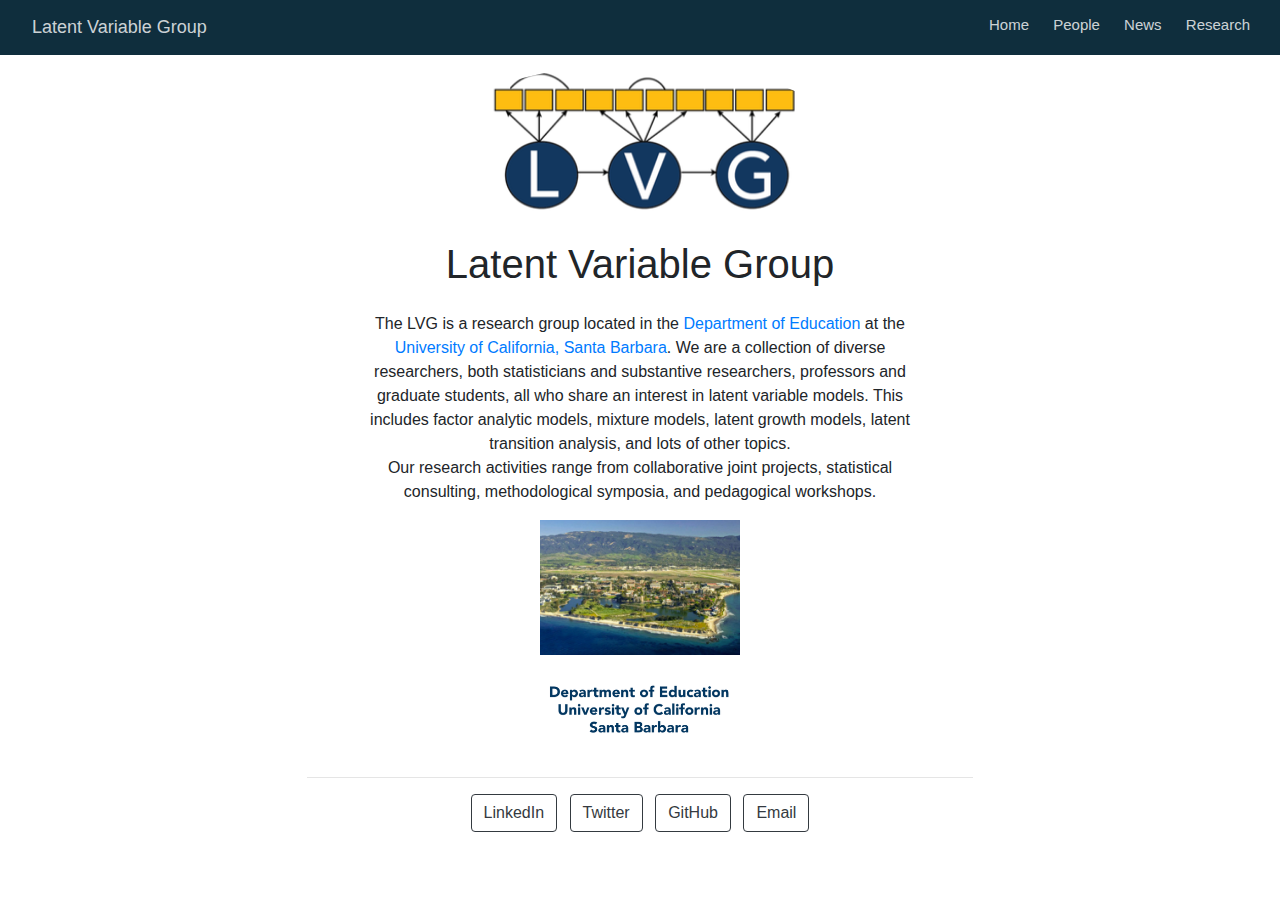
<file: docs/index.html>
<!doctype html>
<html lang="en">
  <head>
    <!-- Required meta tags -->
    <meta charset="utf-8">
    <meta name="viewport" content="width=device-width, initial-scale=1, shrink-to-fit=no">

    <!-- Bootstrap CSS -->
    <link rel="stylesheet" href="https://stackpath.bootstrapcdn.com/bootstrap/4.5.0/css/bootstrap.min.css">

    <title>Latent Variable Group</title>

    
          <!--radix_placeholder_navigation_in_header-->
          <meta name="distill:offset" content=""/>

          <script type="application/javascript">

            window.headroom_prevent_pin = false;

            window.document.addEventListener("DOMContentLoaded", function (event) {

              // initialize headroom for banner
              var header = $('header').get(0);
              var headerHeight = header.offsetHeight;
              var headroom = new Headroom(header, {
                tolerance: 5,
                onPin : function() {
                  if (window.headroom_prevent_pin) {
                    window.headroom_prevent_pin = false;
                    headroom.unpin();
                  }
                }
              });
              headroom.init();
              if(window.location.hash)
                headroom.unpin();
              $(header).addClass('headroom--transition');

              // offset scroll location for banner on hash change
              // (see: https://github.com/WickyNilliams/headroom.js/issues/38)
              window.addEventListener("hashchange", function(event) {
                window.scrollTo(0, window.pageYOffset - (headerHeight + 25));
              });

              // responsive menu
              $('.distill-site-header').each(function(i, val) {
                var topnav = $(this);
                var toggle = topnav.find('.nav-toggle');
                toggle.on('click', function() {
                  topnav.toggleClass('responsive');
                });
              });

              // nav dropdowns
              $('.nav-dropbtn').click(function(e) {
                $(this).next('.nav-dropdown-content').toggleClass('nav-dropdown-active');
                $(this).parent().siblings('.nav-dropdown')
                   .children('.nav-dropdown-content').removeClass('nav-dropdown-active');
              });
              $("body").click(function(e){
                $('.nav-dropdown-content').removeClass('nav-dropdown-active');
              });
              $(".nav-dropdown").click(function(e){
                e.stopPropagation();
              });
            });
          </script>

          <style type="text/css">

          /* Theme (user-documented overrideables for nav appearance) */

          .distill-site-nav {
            color: rgba(255, 255, 255, 0.8);
            background-color: #0F2E3D;
            font-size: 15px;
            font-weight: 300;
          }

          .distill-site-nav a {
            color: inherit;
            text-decoration: none;
          }

          .distill-site-nav a:hover {
            color: white;
          }

          @media print {
            .distill-site-nav {
              display: none;
            }
          }

          .distill-site-header {

          }

          .distill-site-footer {

          }


          /* Site Header */

          .distill-site-header {
            width: 100%;
            box-sizing: border-box;
            z-index: 3;
          }

          .distill-site-header .nav-left {
            display: inline-block;
            margin-left: 8px;
          }

          @media screen and (max-width: 768px) {
            .distill-site-header .nav-left {
              margin-left: 0;
            }
          }


          .distill-site-header .nav-right {
            float: right;
            margin-right: 8px;
          }

          .distill-site-header a,
          .distill-site-header .title {
            display: inline-block;
            text-align: center;
            padding: 14px 10px 14px 10px;
          }

          .distill-site-header .title {
            font-size: 18px;
            min-width: 150px;
          }

          .distill-site-header .logo {
            padding: 0;
          }

          .distill-site-header .logo img {
            display: none;
            max-height: 20px;
            width: auto;
            margin-bottom: -4px;
          }

          .distill-site-header .nav-image img {
            max-height: 18px;
            width: auto;
            display: inline-block;
            margin-bottom: -3px;
          }



          @media screen and (min-width: 1000px) {
            .distill-site-header .logo img {
              display: inline-block;
            }
            .distill-site-header .nav-left {
              margin-left: 20px;
            }
            .distill-site-header .nav-right {
              margin-right: 20px;
            }
            .distill-site-header .title {
              padding-left: 12px;
            }
          }


          .distill-site-header .nav-toggle {
            display: none;
          }

          .nav-dropdown {
            display: inline-block;
            position: relative;
          }

          .nav-dropdown .nav-dropbtn {
            border: none;
            outline: none;
            color: rgba(255, 255, 255, 0.8);
            padding: 16px 10px;
            background-color: transparent;
            font-family: inherit;
            font-size: inherit;
            font-weight: inherit;
            margin: 0;
            margin-top: 1px;
            z-index: 2;
          }

          .nav-dropdown-content {
            display: none;
            position: absolute;
            background-color: white;
            min-width: 200px;
            border: 1px solid rgba(0,0,0,0.15);
            border-radius: 4px;
            box-shadow: 0px 8px 16px 0px rgba(0,0,0,0.1);
            z-index: 1;
            margin-top: 2px;
            white-space: nowrap;
            padding-top: 4px;
            padding-bottom: 4px;
          }

          .nav-dropdown-content hr {
            margin-top: 4px;
            margin-bottom: 4px;
            border: none;
            border-bottom: 1px solid rgba(0, 0, 0, 0.1);
          }

          .nav-dropdown-active {
            display: block;
          }

          .nav-dropdown-content a, .nav-dropdown-content .nav-dropdown-header {
            color: black;
            padding: 6px 24px;
            text-decoration: none;
            display: block;
            text-align: left;
          }

          .nav-dropdown-content .nav-dropdown-header {
            display: block;
            padding: 5px 24px;
            padding-bottom: 0;
            text-transform: uppercase;
            font-size: 14px;
            color: #999999;
            white-space: nowrap;
          }

          .nav-dropdown:hover .nav-dropbtn {
            color: white;
          }

          .nav-dropdown-content a:hover {
            background-color: #ddd;
            color: black;
          }

          .nav-right .nav-dropdown-content {
            margin-left: -45%;
            right: 0;
          }

          @media screen and (max-width: 768px) {
            .distill-site-header a, .distill-site-header .nav-dropdown  {display: none;}
            .distill-site-header a.nav-toggle {
              float: right;
              display: block;
            }
            .distill-site-header .title {
              margin-left: 0;
            }
            .distill-site-header .nav-right {
              margin-right: 0;
            }
            .distill-site-header {
              overflow: hidden;
            }
            .nav-right .nav-dropdown-content {
              margin-left: 0;
            }
          }


          @media screen and (max-width: 768px) {
            .distill-site-header.responsive {position: relative; min-height: 500px; }
            .distill-site-header.responsive a.nav-toggle {
              position: absolute;
              right: 0;
              top: 0;
            }
            .distill-site-header.responsive a,
            .distill-site-header.responsive .nav-dropdown {
              display: block;
              text-align: left;
            }
            .distill-site-header.responsive .nav-left,
            .distill-site-header.responsive .nav-right {
              width: 100%;
            }
            .distill-site-header.responsive .nav-dropdown {float: none;}
            .distill-site-header.responsive .nav-dropdown-content {position: relative;}
            .distill-site-header.responsive .nav-dropdown .nav-dropbtn {
              display: block;
              width: 100%;
              text-align: left;
            }
          }

          /* Site Footer */

          .distill-site-footer {
            width: 100%;
            overflow: hidden;
            box-sizing: border-box;
            z-index: 3;
            margin-top: 30px;
            padding-top: 30px;
            padding-bottom: 30px;
            text-align: center;
          }

          /* Headroom */

          d-title {
            padding-top: 6rem;
          }

          @media print {
            d-title {
              padding-top: 4rem;
            }
          }

          .headroom {
            z-index: 1000;
            position: fixed;
            top: 0;
            left: 0;
            right: 0;
          }

          .headroom--transition {
            transition: all .4s ease-in-out;
          }

          .headroom--unpinned {
            top: -100px;
          }

          .headroom--pinned {
            top: 0;
          }

          /* adjust viewport for navbar height */
          /* helps vertically center bootstrap (non-distill) content */
          .min-vh-100 {
            min-height: calc(100vh - 100px) !important;
          }

          </style>

          <script src="site_libs/jquery-1.11.3/jquery.min.js"></script>
          <link href="site_libs/font-awesome-5.1.0/css/all.css" rel="stylesheet"/>
          <link href="site_libs/font-awesome-5.1.0/css/v4-shims.css" rel="stylesheet"/>
          <script src="site_libs/headroom-0.9.4/headroom.min.js"></script>
          <script src="site_libs/autocomplete-0.37.1/autocomplete.min.js"></script>
          <script src="site_libs/fuse-6.4.1/fuse.min.js"></script>

          <script type="application/javascript">

          function getMeta(metaName) {
            var metas = document.getElementsByTagName('meta');
            for (let i = 0; i < metas.length; i++) {
              if (metas[i].getAttribute('name') === metaName) {
                return metas[i].getAttribute('content');
              }
            }
            return '';
          }

          function offsetURL(url) {
            var offset = getMeta('distill:offset');
            return offset ? offset + '/' + url : url;
          }

          function createFuseIndex() {

            // create fuse index
            var options = {
              keys: [
                { name: 'title', weight: 20 },
                { name: 'categories', weight: 15 },
                { name: 'description', weight: 10 },
                { name: 'contents', weight: 5 },
              ],
              ignoreLocation: true,
              threshold: 0
            };
            var fuse = new window.Fuse([], options);

            // fetch the main search.json
            return fetch(offsetURL('search.json'))
              .then(function(response) {
                if (response.status == 200) {
                  return response.json().then(function(json) {
                    // index main articles
                    json.articles.forEach(function(article) {
                      fuse.add(article);
                    });
                    // download collections and index their articles
                    return Promise.all(json.collections.map(function(collection) {
                      return fetch(offsetURL(collection)).then(function(response) {
                        if (response.status === 200) {
                          return response.json().then(function(articles) {
                            articles.forEach(function(article) {
                              fuse.add(article);
                            });
                          })
                        } else {
                          return Promise.reject(
                            new Error('Unexpected status from search index request: ' +
                                      response.status)
                          );
                        }
                      });
                    })).then(function() {
                      return fuse;
                    });
                  });

                } else {
                  return Promise.reject(
                    new Error('Unexpected status from search index request: ' +
                                response.status)
                  );
                }
              });
          }

          window.document.addEventListener("DOMContentLoaded", function (event) {

            // get search element (bail if we don't have one)
            var searchEl = window.document.getElementById('distill-search');
            if (!searchEl)
              return;

            createFuseIndex()
              .then(function(fuse) {

                // make search box visible
                searchEl.classList.remove('hidden');

                // initialize autocomplete
                var options = {
                  autoselect: true,
                  hint: false,
                  minLength: 2,
                };
                window.autocomplete(searchEl, options, [{
                  source: function(query, callback) {
                    const searchOptions = {
                      isCaseSensitive: false,
                      shouldSort: true,
                      minMatchCharLength: 2,
                      limit: 10,
                    };
                    var results = fuse.search(query, searchOptions);
                    callback(results
                      .map(function(result) { return result.item; })
                    );
                  },
                  templates: {
                    suggestion: function(suggestion) {
                      var img = suggestion.preview && Object.keys(suggestion.preview).length > 0
                        ? `<img src="${offsetURL(suggestion.preview)}"</img>`
                        : '';
                      var html = `
                        <div class="search-item">
                          <h3>${suggestion.title}</h3>
                          <div class="search-item-description">
                            ${suggestion.description || ''}
                          </div>
                          <div class="search-item-preview">
                            ${img}
                          </div>
                        </div>
                      `;
                      return html;
                    }
                  }
                }]).on('autocomplete:selected', function(event, suggestion) {
                  window.location.href = offsetURL(suggestion.path);
                });
                // remove inline display style on autocompleter (we want to
                // manage responsive display via css)
                $('.algolia-autocomplete').css("display", "");
              })
              .catch(function(error) {
                console.log(error);
              });

          });

          </script>

          <style type="text/css">

          .nav-search {
            font-size: x-small;
          }

          /* Algolioa Autocomplete */

          .algolia-autocomplete {
            display: inline-block;
            margin-left: 10px;
            vertical-align: sub;
            background-color: white;
            color: black;
            padding: 6px;
            padding-top: 8px;
            padding-bottom: 0;
            border-radius: 6px;
            border: 1px #0F2E3D solid;
            width: 180px;
          }


          @media screen and (max-width: 768px) {
            .distill-site-nav .algolia-autocomplete {
              display: none;
              visibility: hidden;
            }
            .distill-site-nav.responsive .algolia-autocomplete {
              display: inline-block;
              visibility: visible;
            }
            .distill-site-nav.responsive .algolia-autocomplete .aa-dropdown-menu {
              margin-left: 0;
              width: 400px;
              max-height: 400px;
            }
          }

          .algolia-autocomplete .aa-input, .algolia-autocomplete .aa-hint {
            width: 90%;
            outline: none;
            border: none;
          }

          .algolia-autocomplete .aa-hint {
            color: #999;
          }
          .algolia-autocomplete .aa-dropdown-menu {
            width: 550px;
            max-height: 70vh;
            overflow-x: visible;
            overflow-y: scroll;
            padding: 5px;
            margin-top: 3px;
            margin-left: -150px;
            background-color: #fff;
            border-radius: 5px;
            border: 1px solid #999;
            border-top: none;
          }

          .algolia-autocomplete .aa-dropdown-menu .aa-suggestion {
            cursor: pointer;
            padding: 5px 4px;
            border-bottom: 1px solid #eee;
          }

          .algolia-autocomplete .aa-dropdown-menu .aa-suggestion:last-of-type {
            border-bottom: none;
            margin-bottom: 2px;
          }

          .algolia-autocomplete .aa-dropdown-menu .aa-suggestion .search-item {
            overflow: hidden;
            font-size: 0.8em;
            line-height: 1.4em;
          }

          .algolia-autocomplete .aa-dropdown-menu .aa-suggestion .search-item h3 {
            font-size: 1rem;
            margin-block-start: 0;
            margin-block-end: 5px;
          }

          .algolia-autocomplete .aa-dropdown-menu .aa-suggestion .search-item-description {
            display: inline-block;
            overflow: hidden;
            height: 2.8em;
            width: 80%;
            margin-right: 4%;
          }

          .algolia-autocomplete .aa-dropdown-menu .aa-suggestion .search-item-preview {
            display: inline-block;
            width: 15%;
          }

          .algolia-autocomplete .aa-dropdown-menu .aa-suggestion .search-item-preview img {
            height: 3em;
            width: auto;
            display: none;
          }

          .algolia-autocomplete .aa-dropdown-menu .aa-suggestion .search-item-preview img[src] {
            display: initial;
          }

          .algolia-autocomplete .aa-dropdown-menu .aa-suggestion.aa-cursor {
            background-color: #eee;
          }
          .algolia-autocomplete .aa-dropdown-menu .aa-suggestion em {
            font-weight: bold;
            font-style: normal;
          }

          </style>


          <!--/radix_placeholder_navigation_in_header-->
          <!--radix_placeholder_site_in_header-->
          <!--/radix_placeholder_site_in_header-->
          
          <style type="text/css">
          body {
            padding-top: 60px;
          }
          </style>
          <style type="text/css">
          /* base variables */

          /* Edit the CSS properties in this file to create a custom
             Distill theme. Only edit values in the right column
             for each row; values shown are the CSS defaults.
             To return any property to the default,
             you may set its value to: unset
             All rows must end with a semi-colon.                      */

          /* Optional: embed custom fonts here with `@import`          */
          /* This must remain at the top of this file.                 */



          html {
            /*-- Main font sizes --*/
            --title-size:      50px;
            --body-size:       1.06rem;
            --code-size:       14px;
            --aside-size:      12px;
            --fig-cap-size:    13px;
            /*-- Main font colors --*/
            --title-color:     #000000;
            --header-color:    rgba(0, 0, 0, 0.8);
            --body-color:      rgba(0, 0, 0, 0.8);
            --aside-color:     rgba(0, 0, 0, 0.6);
            --fig-cap-color:   rgba(0, 0, 0, 0.6);
            /*-- Specify custom fonts ~~~ must be imported above   --*/
            --heading-font:    sans-serif;
            --mono-font:       monospace;
            --body-font:       sans-serif;
            --navbar-font:     sans-serif;  /* websites + blogs only */
          }

          /*-- ARTICLE METADATA --*/
          d-byline {
            --heading-size:    0.6rem;
            --heading-color:   rgba(0, 0, 0, 0.5);
            --body-size:       0.8rem;
            --body-color:      rgba(0, 0, 0, 0.8);
          }

          /*-- ARTICLE TABLE OF CONTENTS --*/
          .d-contents {
            --heading-size:    18px;
            --contents-size:   13px;
          }

          /*-- ARTICLE APPENDIX --*/
          d-appendix {
            --heading-size:    15px;
            --heading-color:   rgba(0, 0, 0, 0.65);
            --text-size:       0.8em;
            --text-color:      rgba(0, 0, 0, 0.5);
          }

          /*-- WEBSITE HEADER + FOOTER --*/
          /* These properties only apply to Distill sites and blogs  */

          .distill-site-header {
            --title-size:       18px;
            --text-color:       rgba(255, 255, 255, 0.8);
            --text-size:        15px;
            --hover-color:      white;
            --bkgd-color:       #0F2E3D;
          }

          .distill-site-footer {
            --text-color:       rgba(255, 255, 255, 0.8);
            --text-size:        15px;
            --hover-color:      white;
            --bkgd-color:       #0F2E3D;
          }

          /*-- Additional custom styles --*/
          /* Add any additional CSS rules below                      */
          </style>
          <style type="text/css">
          /* base variables */

          /* Edit the CSS properties in this file to create a custom
             Distill theme. Only edit values in the right column
             for each row; values shown are the CSS defaults.
             To return any property to the default,
             you may set its value to: unset
             All rows must end with a semi-colon.                      */

          /* Optional: embed custom fonts here with `@import`          */
          /* This must remain at the top of this file.                 */



          html {
            /*-- Main font sizes --*/
            --title-size:      50px;
            --body-size:       1.06rem;
            --code-size:       14px;
            --aside-size:      12px;
            --fig-cap-size:    13px;
            /*-- Main font colors --*/
            --title-color:     #000000;
            --header-color:    rgba(0, 0, 0, 0.8);
            --body-color:      rgba(0, 0, 0, 0.8);
            --aside-color:     rgba(0, 0, 0, 0.6);
            --fig-cap-color:   rgba(0, 0, 0, 0.6);
            /*-- Specify custom fonts ~~~ must be imported above   --*/
            --heading-font:    sans-serif;
            --mono-font:       monospace;
            --body-font:       sans-serif;
            --navbar-font:     sans-serif;  /* websites + blogs only */
          }

          /*-- ARTICLE METADATA --*/
          d-byline {
            --heading-size:    0.6rem;
            --heading-color:   rgba(0, 0, 0, 0.5);
            --body-size:       0.8rem;
            --body-color:      rgba(0, 0, 0, 0.8);
          }

          /*-- ARTICLE TABLE OF CONTENTS --*/
          .d-contents {
            --heading-size:    18px;
            --contents-size:   13px;
          }

          /*-- ARTICLE APPENDIX --*/
          d-appendix {
            --heading-size:    15px;
            --heading-color:   rgba(0, 0, 0, 0.65);
            --text-size:       0.8em;
            --text-color:      rgba(0, 0, 0, 0.5);
          }

          /*-- WEBSITE HEADER + FOOTER --*/
          /* These properties only apply to Distill sites and blogs  */

          .distill-site-header {
            --title-size:       18px;
            --text-color:       rgba(255, 255, 255, 0.8);
            --text-size:        15px;
            --hover-color:      white;
            --bkgd-color:       #0F2E3D;
          }

          .distill-site-footer {
            --text-color:       rgba(255, 255, 255, 0.8);
            --text-size:        15px;
            --hover-color:      white;
            --bkgd-color:       #0F2E3D;
          }

          /*-- Additional custom styles --*/
          /* Add any additional CSS rules below                      */

          </style>
          <style type="text/css">
          /* base style */

          /* FONT FAMILIES */

          :root {
            --heading-default: -apple-system, BlinkMacSystemFont, "Segoe UI", Roboto, Oxygen, Ubuntu, Cantarell, "Fira Sans", "Droid Sans", "Helvetica Neue", Arial, sans-serif;
            --mono-default: Consolas, Monaco, 'Andale Mono', 'Ubuntu Mono', monospace;
            --body-default: -apple-system, BlinkMacSystemFont, "Segoe UI", Roboto, Oxygen, Ubuntu, Cantarell, "Fira Sans", "Droid Sans", "Helvetica Neue", Arial, sans-serif;
          }

          body,
          .posts-list .post-preview p,
          .posts-list .description p {
            font-family: var(--body-font), var(--body-default);
          }

          h1, h2, h3, h4, h5, h6,
          .posts-list .post-preview h2,
          .posts-list .description h2 {
            font-family: var(--heading-font), var(--heading-default);
          }

          d-article div.sourceCode code,
          d-article pre code {
            font-family: var(--mono-font), var(--mono-default);
          }


          /*-- TITLE --*/
          d-title h1,
          .posts-list > h1 {
            color: var(--title-color, black);
          }

          d-title h1 {
            font-size: var(--title-size, 50px);
          }

          /*-- HEADERS --*/
          d-article h1,
          d-article h2,
          d-article h3,
          d-article h4,
          d-article h5,
          d-article h6 {
            color: var(--header-color, rgba(0, 0, 0, 0.8));
          }

          /*-- BODY --*/
          d-article > p,  /* only text inside of <p> tags */
          d-article > ul, /* lists */
          d-article > ol {
            color: var(--body-color, rgba(0, 0, 0, 0.8));
            font-size: var(--body-size, 1.06rem);
          }


          /*-- CODE --*/
          d-article div.sourceCode code,
          d-article pre code {
            font-size: var(--code-size, 14px);
          }

          /*-- ASIDE --*/
          d-article aside {
            font-size: var(--aside-size, 12px);
            color: var(--aside-color, rgba(0, 0, 0, 0.6));
          }

          /*-- FIGURE CAPTIONS --*/
          figure .caption,
          figure figcaption,
          .figure .caption {
            font-size: var(--fig-cap-size, 13px);
            color: var(--fig-cap-color, rgba(0, 0, 0, 0.6));
          }

          /*-- METADATA --*/
          d-byline h3 {
            font-size: var(--heading-size, 0.6rem);
            color: var(--heading-color, rgba(0, 0, 0, 0.5));
          }

          d-byline {
            font-size: var(--body-size, 0.8rem);
            color: var(--body-color, rgba(0, 0, 0, 0.8));
          }

          d-byline a,
          d-article d-byline a {
            color: var(--body-color, rgba(0, 0, 0, 0.8));
          }

          /*-- TABLE OF CONTENTS --*/
          .d-contents nav h3 {
            font-size: var(--heading-size, 18px);
          }

          .d-contents nav a {
            font-size: var(--contents-size, 13px);
          }

          /*-- APPENDIX --*/
          d-appendix h3 {
            font-size: var(--heading-size, 15px);
            color: var(--heading-color, rgba(0, 0, 0, 0.65));
          }

          d-appendix {
            font-size: var(--text-size, 0.8em);
            color: var(--text-color, rgba(0, 0, 0, 0.5));
          }

          d-appendix d-footnote-list a.footnote-backlink {
            color: var(--text-color, rgba(0, 0, 0, 0.5));
          }

          /*-- WEBSITE HEADER + FOOTER --*/
          .distill-site-header .title {
            font-size: var(--title-size, 18px);
            font-family: var(--navbar-font), var(--heading-default);
          }

          .distill-site-header a,
          .nav-dropdown .nav-dropbtn {
            font-family: var(--navbar-font), var(--heading-default);
          }

          .nav-dropdown .nav-dropbtn {
            color: var(--text-color, rgba(255, 255, 255, 0.8));
            font-size: var(--text-size, 15px);
          }

          .distill-site-header a:hover,
          .nav-dropdown:hover .nav-dropbtn {
            color: var(--hover-color, white);
          }

          .distill-site-header {
            font-size: var(--text-size, 15px);
            color: var(--text-color, rgba(255, 255, 255, 0.8));
            background-color: var(--bkgd-color, #0F2E3D);
          }

          .distill-site-footer {
            font-size: var(--text-size, 15px);
            color: var(--text-color, rgba(255, 255, 255, 0.8));
            background-color: var(--bkgd-color, #0F2E3D);
          }

          .distill-site-footer a:hover {
            color: var(--hover-color, white);
          }</style>
          <script src="C:\Users\DINAAR~1\DOCUME~1\R\WIN-LI~1\4.0\RMARKD~1\rmd\h\pandoc\HEADER~1.JS"></script>
    
    
  </head>
  <body>

          <!--radix_placeholder_navigation_before_body-->
          <header class="header header--fixed" role="banner">
          <nav class="distill-site-nav distill-site-header">
          <div class="nav-left">
          <a href="index.html" class="title">Latent Variable Group</a>
          </div>
          <div class="nav-right">
          <a href="index.html">Home</a>
          <a href="people.html">People</a>
          <a href="news.html">News</a>
          <a href="research.html">Research</a>
          <a href="javascript:void(0);" class="nav-toggle">&#9776;</a>
          </div>
          </nav>
          </header>
          <!--/radix_placeholder_navigation_before_body-->
          <!--radix_placeholder_site_before_body-->
          <!--/radix_placeholder_site_before_body-->
    
    <div class="container min-vh-100">
      <div class="row min-vh-100 justify-content-center align-items-center">
        <div class="col-12 text-center">
          <img src=lvg.png style="height:10rem" class="rounded-circle">
          <div class="mt-3">
            <h1>Latent Variable Group</h1>
          </div>
          <div class="row justify-content-center align-items-center">
            <div class="col-6 mt-3 text-center d-none d-sm-block">
              <p>The LVG is a research group located in the <a href="https://education.ucsb.edu/education">Department of Education</a> at the <a href="http://w.ucsb.edu/">University of California, Santa Barbara</a>. We are a collection of diverse researchers, both statisticians and substantive researchers, professors and graduate students, all who share an interest in latent variable models. This includes factor analytic models, mixture models, latent growth models, latent transition analysis, and lots of other topics.<br />
              Our research activities range from collaborative joint projects, statistical consulting, methodological symposia, and pedagogical workshops.</p>
              <p><img src="beach.jpg" width="200" /></p>
              <p><img src="ucsb.png" width="200" /></p>
            </div>
            <div class="col-11 mt-3 text-center d-block d-sm-none">
              <p>The LVG is a research group located in the <a href="https://education.ucsb.edu/education">Department of Education</a> at the <a href="http://w.ucsb.edu/">University of California, Santa Barbara</a>. We are a collection of diverse researchers, both statisticians and substantive researchers, professors and graduate students, all who share an interest in latent variable models. This includes factor analytic models, mixture models, latent growth models, latent transition analysis, and lots of other topics.<br />
              Our research activities range from collaborative joint projects, statistical consulting, methodological symposia, and pedagogical workshops.</p>
              <p><img src="beach.jpg" width="200" /></p>
              <p><img src="ucsb.png" width="200" /></p>
            </div>
          </div>

          <hr style="width:60%;"/>

          <div class="row justify-content-center align-items-center">
            <div class="col-8 text-center d-none d-sm-block">
              <ul class="list-inline">
                                <li class="list-inline-item">
                  <a href=https://linkedin.com/>
                    <button type="button" class="btn btn-outline-dark mb-2">
                      LinkedIn
                    </button>
                  </a>
                </li>
                                <li class="list-inline-item">
                  <a href=https://twitter.com/nylund_gibson>
                    <button type="button" class="btn btn-outline-dark mb-2">
                      Twitter
                    </button>
                  </a>
                </li>
                                <li class="list-inline-item">
                  <a href=https://github.com/>
                    <button type="button" class="btn btn-outline-dark mb-2">
                      GitHub
                    </button>
                  </a>
                </li>
                                <li class="list-inline-item">
                  <a href=knylund@education.ucsb.edu>
                    <button type="button" class="btn btn-outline-dark mb-2">
                      Email
                    </button>
                  </a>
                </li>
                              </ul>
            </div>
          </div>

          <div class="row justify-content-center align-items-center">
            <div class="col-8 m-1 text-center d-block d-sm-none">
              <div class="list-group">
                                <a href=https://linkedin.com/>
                  <button type="button" class="list-group-item list-group-item-action my-1 rounded">
                    LinkedIn
                  </button>
                </a>
                                <a href=https://twitter.com/nylund_gibson>
                  <button type="button" class="list-group-item list-group-item-action my-1 rounded">
                    Twitter
                  </button>
                </a>
                                <a href=https://github.com/>
                  <button type="button" class="list-group-item list-group-item-action my-1 rounded">
                    GitHub
                  </button>
                </a>
                                <a href=knylund@education.ucsb.edu>
                  <button type="button" class="list-group-item list-group-item-action my-1 rounded">
                    Email
                  </button>
                </a>
                              </div>
            </div>
          </div>
        </div>
      </div>
    </div>

    <!-- Optional JavaScript -->
    <!-- jQuery first, then Popper.js, then Bootstrap JS -->
    <script src="https://code.jquery.com/jquery-3.5.1.slim.min.js" integrity="sha384-DfXdz2htPH0lsSSs5nCTpuj/zy4C+OGpamoFVy38MVBnE+IbbVYUew+OrCXaRkfj" crossorigin="anonymous"></script>
    <script src="https://cdn.jsdelivr.net/npm/popper.js@1.16.0/dist/umd/popper.min.js" integrity="sha384-Q6E9RHvbIyZFJoft+2mJbHaEWldlvI9IOYy5n3zV9zzTtmI3UksdQRVvoxMfooAo" crossorigin="anonymous"></script>
    <script src="https://stackpath.bootstrapcdn.com/bootstrap/4.5.0/js/bootstrap.min.js" integrity="sha384-OgVRvuATP1z7JjHLkuOU7Xw704+h835Lr+6QL9UvYjZE3Ipu6Tp75j7Bh/kR0JKI" crossorigin="anonymous"></script>

          <!--radix_placeholder_site_after_body-->
          <!--/radix_placeholder_site_after_body-->
          <!--radix_placeholder_navigation_after_body-->
          <!--/radix_placeholder_navigation_after_body-->
    
  </body>
</html>
</file>
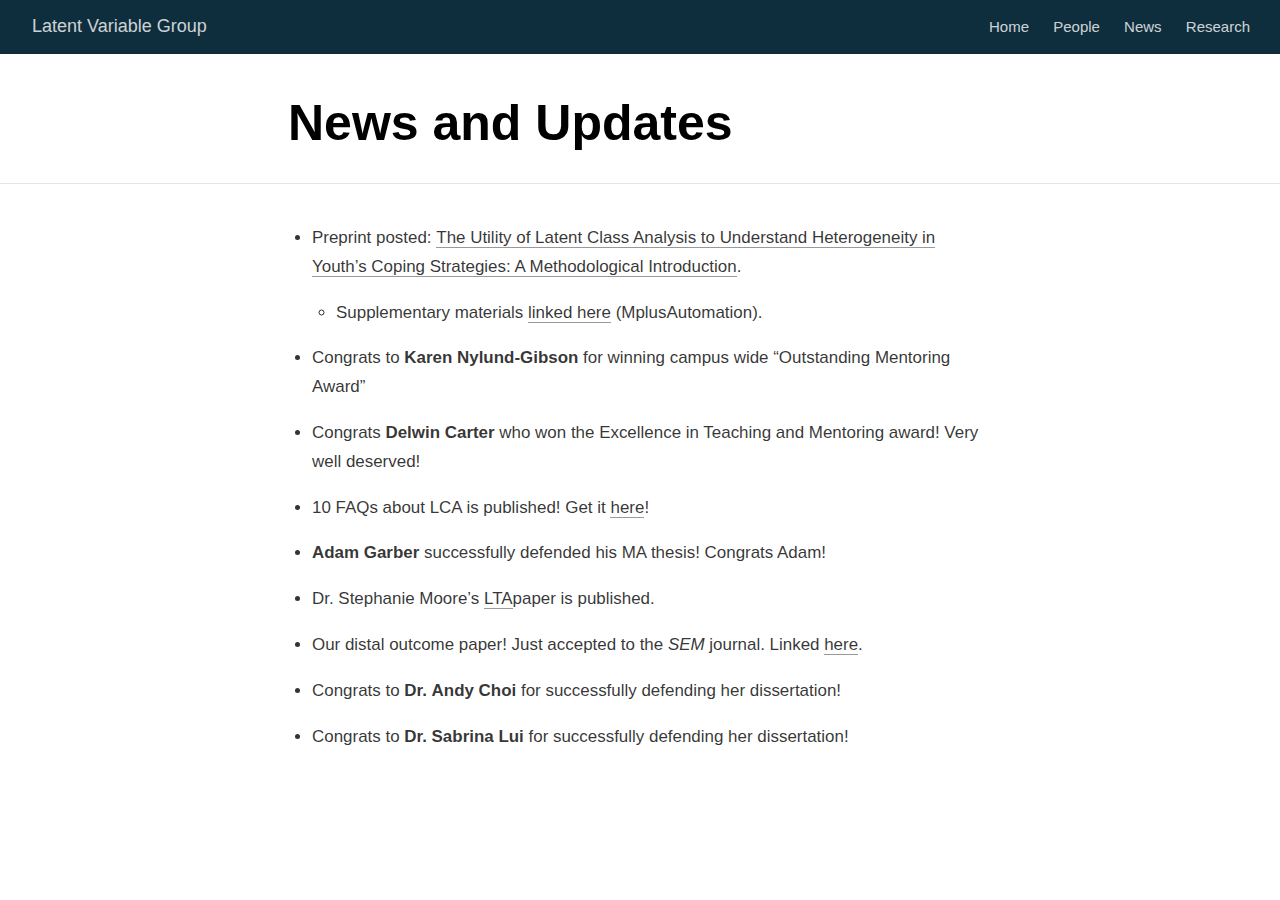
<file: docs/news.html>
<!DOCTYPE html>

<html xmlns="http://www.w3.org/1999/xhtml" lang="" xml:lang="">

<head>
  <meta charset="utf-8"/>
  <meta name="viewport" content="width=device-width, initial-scale=1"/>
  <meta http-equiv="X-UA-Compatible" content="IE=Edge,chrome=1"/>
  <meta name="generator" content="distill" />

  <style type="text/css">
  /* Hide doc at startup (prevent jankiness while JS renders/transforms) */
  body {
    visibility: hidden;
  }
  </style>

 <!--radix_placeholder_import_source-->
 <!--/radix_placeholder_import_source-->

<style type="text/css">code{white-space: pre;}</style>
<style type="text/css" data-origin="pandoc">
pre > code.sourceCode { white-space: pre; position: relative; }
pre > code.sourceCode > span { display: inline-block; line-height: 1.25; }
pre > code.sourceCode > span:empty { height: 1.2em; }
.sourceCode { overflow: visible; }
code.sourceCode > span { color: inherit; text-decoration: inherit; }
div.sourceCode { margin: 1em 0; }
pre.sourceCode { margin: 0; }
@media screen {
div.sourceCode { overflow: auto; }
}
@media print {
pre > code.sourceCode { white-space: pre-wrap; }
pre > code.sourceCode > span { text-indent: -5em; padding-left: 5em; }
}
pre.numberSource code
  { counter-reset: source-line 0; }
pre.numberSource code > span
  { position: relative; left: -4em; counter-increment: source-line; }
pre.numberSource code > span > a:first-child::before
  { content: counter(source-line);
    position: relative; left: -1em; text-align: right; vertical-align: baseline;
    border: none; display: inline-block;
    -webkit-touch-callout: none; -webkit-user-select: none;
    -khtml-user-select: none; -moz-user-select: none;
    -ms-user-select: none; user-select: none;
    padding: 0 4px; width: 4em;
    color: #aaaaaa;
  }
pre.numberSource { margin-left: 3em; border-left: 1px solid #aaaaaa;  padding-left: 4px; }
div.sourceCode
  {   }
@media screen {
pre > code.sourceCode > span > a:first-child::before { text-decoration: underline; }
}
code span.al { color: #ad0000; } /* Alert */
code span.an { color: #5e5e5e; } /* Annotation */
code span.at { color: #20794d; } /* Attribute */
code span.bn { color: #ad0000; } /* BaseN */
code span.bu { } /* BuiltIn */
code span.cf { color: #007ba5; } /* ControlFlow */
code span.ch { color: #20794d; } /* Char */
code span.cn { color: #8f5902; } /* Constant */
code span.co { color: #5e5e5e; } /* Comment */
code span.cv { color: #5e5e5e; font-style: italic; } /* CommentVar */
code span.do { color: #5e5e5e; font-style: italic; } /* Documentation */
code span.dt { color: #ad0000; } /* DataType */
code span.dv { color: #ad0000; } /* DecVal */
code span.er { color: #ad0000; } /* Error */
code span.ex { } /* Extension */
code span.fl { color: #ad0000; } /* Float */
code span.fu { color: #4758ab; } /* Function */
code span.im { } /* Import */
code span.in { color: #5e5e5e; } /* Information */
code span.kw { color: #007ba5; } /* Keyword */
code span.op { color: #5e5e5e; } /* Operator */
code span.ot { color: #007ba5; } /* Other */
code span.pp { color: #ad0000; } /* Preprocessor */
code span.sc { color: #20794d; } /* SpecialChar */
code span.ss { color: #20794d; } /* SpecialString */
code span.st { color: #20794d; } /* String */
code span.va { color: #111111; } /* Variable */
code span.vs { color: #20794d; } /* VerbatimString */
code span.wa { color: #5e5e5e; font-style: italic; } /* Warning */
</style>

  <!--radix_placeholder_meta_tags-->
  <title>Latent Variable Group: News and Updates</title>




  <!--  https://developers.facebook.com/docs/sharing/webmasters#markup -->
  <meta property="og:title" content="Latent Variable Group: News and Updates"/>
  <meta property="og:type" content="article"/>
  <meta property="og:locale" content="en_US"/>
  <meta property="og:site_name" content="Latent Variable Group"/>

  <!--  https://dev.twitter.com/cards/types/summary -->
  <meta property="twitter:card" content="summary"/>
  <meta property="twitter:title" content="Latent Variable Group: News and Updates"/>

  <!--/radix_placeholder_meta_tags-->
  <!--radix_placeholder_rmarkdown_metadata-->

  <script type="text/json" id="radix-rmarkdown-metadata">
  {"type":"list","attributes":{"names":{"type":"character","attributes":{},"value":["title","description"]}},"value":[{"type":"character","attributes":{},"value":["News and Updates"]},{"type":"NULL"}]}
  </script>
  <!--/radix_placeholder_rmarkdown_metadata-->
  <!--radix_placeholder_navigation_in_header-->
  <meta name="distill:offset" content=""/>

  <script type="application/javascript">

    window.headroom_prevent_pin = false;

    window.document.addEventListener("DOMContentLoaded", function (event) {

      // initialize headroom for banner
      var header = $('header').get(0);
      var headerHeight = header.offsetHeight;
      var headroom = new Headroom(header, {
        tolerance: 5,
        onPin : function() {
          if (window.headroom_prevent_pin) {
            window.headroom_prevent_pin = false;
            headroom.unpin();
          }
        }
      });
      headroom.init();
      if(window.location.hash)
        headroom.unpin();
      $(header).addClass('headroom--transition');

      // offset scroll location for banner on hash change
      // (see: https://github.com/WickyNilliams/headroom.js/issues/38)
      window.addEventListener("hashchange", function(event) {
        window.scrollTo(0, window.pageYOffset - (headerHeight + 25));
      });

      // responsive menu
      $('.distill-site-header').each(function(i, val) {
        var topnav = $(this);
        var toggle = topnav.find('.nav-toggle');
        toggle.on('click', function() {
          topnav.toggleClass('responsive');
        });
      });

      // nav dropdowns
      $('.nav-dropbtn').click(function(e) {
        $(this).next('.nav-dropdown-content').toggleClass('nav-dropdown-active');
        $(this).parent().siblings('.nav-dropdown')
           .children('.nav-dropdown-content').removeClass('nav-dropdown-active');
      });
      $("body").click(function(e){
        $('.nav-dropdown-content').removeClass('nav-dropdown-active');
      });
      $(".nav-dropdown").click(function(e){
        e.stopPropagation();
      });
    });
  </script>

  <style type="text/css">

  /* Theme (user-documented overrideables for nav appearance) */

  .distill-site-nav {
    color: rgba(255, 255, 255, 0.8);
    background-color: #0F2E3D;
    font-size: 15px;
    font-weight: 300;
  }

  .distill-site-nav a {
    color: inherit;
    text-decoration: none;
  }

  .distill-site-nav a:hover {
    color: white;
  }

  @media print {
    .distill-site-nav {
      display: none;
    }
  }

  .distill-site-header {

  }

  .distill-site-footer {

  }


  /* Site Header */

  .distill-site-header {
    width: 100%;
    box-sizing: border-box;
    z-index: 3;
  }

  .distill-site-header .nav-left {
    display: inline-block;
    margin-left: 8px;
  }

  @media screen and (max-width: 768px) {
    .distill-site-header .nav-left {
      margin-left: 0;
    }
  }


  .distill-site-header .nav-right {
    float: right;
    margin-right: 8px;
  }

  .distill-site-header a,
  .distill-site-header .title {
    display: inline-block;
    text-align: center;
    padding: 14px 10px 14px 10px;
  }

  .distill-site-header .title {
    font-size: 18px;
    min-width: 150px;
  }

  .distill-site-header .logo {
    padding: 0;
  }

  .distill-site-header .logo img {
    display: none;
    max-height: 20px;
    width: auto;
    margin-bottom: -4px;
  }

  .distill-site-header .nav-image img {
    max-height: 18px;
    width: auto;
    display: inline-block;
    margin-bottom: -3px;
  }



  @media screen and (min-width: 1000px) {
    .distill-site-header .logo img {
      display: inline-block;
    }
    .distill-site-header .nav-left {
      margin-left: 20px;
    }
    .distill-site-header .nav-right {
      margin-right: 20px;
    }
    .distill-site-header .title {
      padding-left: 12px;
    }
  }


  .distill-site-header .nav-toggle {
    display: none;
  }

  .nav-dropdown {
    display: inline-block;
    position: relative;
  }

  .nav-dropdown .nav-dropbtn {
    border: none;
    outline: none;
    color: rgba(255, 255, 255, 0.8);
    padding: 16px 10px;
    background-color: transparent;
    font-family: inherit;
    font-size: inherit;
    font-weight: inherit;
    margin: 0;
    margin-top: 1px;
    z-index: 2;
  }

  .nav-dropdown-content {
    display: none;
    position: absolute;
    background-color: white;
    min-width: 200px;
    border: 1px solid rgba(0,0,0,0.15);
    border-radius: 4px;
    box-shadow: 0px 8px 16px 0px rgba(0,0,0,0.1);
    z-index: 1;
    margin-top: 2px;
    white-space: nowrap;
    padding-top: 4px;
    padding-bottom: 4px;
  }

  .nav-dropdown-content hr {
    margin-top: 4px;
    margin-bottom: 4px;
    border: none;
    border-bottom: 1px solid rgba(0, 0, 0, 0.1);
  }

  .nav-dropdown-active {
    display: block;
  }

  .nav-dropdown-content a, .nav-dropdown-content .nav-dropdown-header {
    color: black;
    padding: 6px 24px;
    text-decoration: none;
    display: block;
    text-align: left;
  }

  .nav-dropdown-content .nav-dropdown-header {
    display: block;
    padding: 5px 24px;
    padding-bottom: 0;
    text-transform: uppercase;
    font-size: 14px;
    color: #999999;
    white-space: nowrap;
  }

  .nav-dropdown:hover .nav-dropbtn {
    color: white;
  }

  .nav-dropdown-content a:hover {
    background-color: #ddd;
    color: black;
  }

  .nav-right .nav-dropdown-content {
    margin-left: -45%;
    right: 0;
  }

  @media screen and (max-width: 768px) {
    .distill-site-header a, .distill-site-header .nav-dropdown  {display: none;}
    .distill-site-header a.nav-toggle {
      float: right;
      display: block;
    }
    .distill-site-header .title {
      margin-left: 0;
    }
    .distill-site-header .nav-right {
      margin-right: 0;
    }
    .distill-site-header {
      overflow: hidden;
    }
    .nav-right .nav-dropdown-content {
      margin-left: 0;
    }
  }


  @media screen and (max-width: 768px) {
    .distill-site-header.responsive {position: relative; min-height: 500px; }
    .distill-site-header.responsive a.nav-toggle {
      position: absolute;
      right: 0;
      top: 0;
    }
    .distill-site-header.responsive a,
    .distill-site-header.responsive .nav-dropdown {
      display: block;
      text-align: left;
    }
    .distill-site-header.responsive .nav-left,
    .distill-site-header.responsive .nav-right {
      width: 100%;
    }
    .distill-site-header.responsive .nav-dropdown {float: none;}
    .distill-site-header.responsive .nav-dropdown-content {position: relative;}
    .distill-site-header.responsive .nav-dropdown .nav-dropbtn {
      display: block;
      width: 100%;
      text-align: left;
    }
  }

  /* Site Footer */

  .distill-site-footer {
    width: 100%;
    overflow: hidden;
    box-sizing: border-box;
    z-index: 3;
    margin-top: 30px;
    padding-top: 30px;
    padding-bottom: 30px;
    text-align: center;
  }

  /* Headroom */

  d-title {
    padding-top: 6rem;
  }

  @media print {
    d-title {
      padding-top: 4rem;
    }
  }

  .headroom {
    z-index: 1000;
    position: fixed;
    top: 0;
    left: 0;
    right: 0;
  }

  .headroom--transition {
    transition: all .4s ease-in-out;
  }

  .headroom--unpinned {
    top: -100px;
  }

  .headroom--pinned {
    top: 0;
  }

  /* adjust viewport for navbar height */
  /* helps vertically center bootstrap (non-distill) content */
  .min-vh-100 {
    min-height: calc(100vh - 100px) !important;
  }

  </style>

  <script src="site_libs/jquery-1.11.3/jquery.min.js"></script>
  <link href="site_libs/font-awesome-5.1.0/css/all.css" rel="stylesheet"/>
  <link href="site_libs/font-awesome-5.1.0/css/v4-shims.css" rel="stylesheet"/>
  <script src="site_libs/headroom-0.9.4/headroom.min.js"></script>
  <script src="site_libs/autocomplete-0.37.1/autocomplete.min.js"></script>
  <script src="site_libs/fuse-6.4.1/fuse.min.js"></script>

  <script type="application/javascript">

  function getMeta(metaName) {
    var metas = document.getElementsByTagName('meta');
    for (let i = 0; i < metas.length; i++) {
      if (metas[i].getAttribute('name') === metaName) {
        return metas[i].getAttribute('content');
      }
    }
    return '';
  }

  function offsetURL(url) {
    var offset = getMeta('distill:offset');
    return offset ? offset + '/' + url : url;
  }

  function createFuseIndex() {

    // create fuse index
    var options = {
      keys: [
        { name: 'title', weight: 20 },
        { name: 'categories', weight: 15 },
        { name: 'description', weight: 10 },
        { name: 'contents', weight: 5 },
      ],
      ignoreLocation: true,
      threshold: 0
    };
    var fuse = new window.Fuse([], options);

    // fetch the main search.json
    return fetch(offsetURL('search.json'))
      .then(function(response) {
        if (response.status == 200) {
          return response.json().then(function(json) {
            // index main articles
            json.articles.forEach(function(article) {
              fuse.add(article);
            });
            // download collections and index their articles
            return Promise.all(json.collections.map(function(collection) {
              return fetch(offsetURL(collection)).then(function(response) {
                if (response.status === 200) {
                  return response.json().then(function(articles) {
                    articles.forEach(function(article) {
                      fuse.add(article);
                    });
                  })
                } else {
                  return Promise.reject(
                    new Error('Unexpected status from search index request: ' +
                              response.status)
                  );
                }
              });
            })).then(function() {
              return fuse;
            });
          });

        } else {
          return Promise.reject(
            new Error('Unexpected status from search index request: ' +
                        response.status)
          );
        }
      });
  }

  window.document.addEventListener("DOMContentLoaded", function (event) {

    // get search element (bail if we don't have one)
    var searchEl = window.document.getElementById('distill-search');
    if (!searchEl)
      return;

    createFuseIndex()
      .then(function(fuse) {

        // make search box visible
        searchEl.classList.remove('hidden');

        // initialize autocomplete
        var options = {
          autoselect: true,
          hint: false,
          minLength: 2,
        };
        window.autocomplete(searchEl, options, [{
          source: function(query, callback) {
            const searchOptions = {
              isCaseSensitive: false,
              shouldSort: true,
              minMatchCharLength: 2,
              limit: 10,
            };
            var results = fuse.search(query, searchOptions);
            callback(results
              .map(function(result) { return result.item; })
            );
          },
          templates: {
            suggestion: function(suggestion) {
              var img = suggestion.preview && Object.keys(suggestion.preview).length > 0
                ? `<img src="${offsetURL(suggestion.preview)}"</img>`
                : '';
              var html = `
                <div class="search-item">
                  <h3>${suggestion.title}</h3>
                  <div class="search-item-description">
                    ${suggestion.description || ''}
                  </div>
                  <div class="search-item-preview">
                    ${img}
                  </div>
                </div>
              `;
              return html;
            }
          }
        }]).on('autocomplete:selected', function(event, suggestion) {
          window.location.href = offsetURL(suggestion.path);
        });
        // remove inline display style on autocompleter (we want to
        // manage responsive display via css)
        $('.algolia-autocomplete').css("display", "");
      })
      .catch(function(error) {
        console.log(error);
      });

  });

  </script>

  <style type="text/css">

  .nav-search {
    font-size: x-small;
  }

  /* Algolioa Autocomplete */

  .algolia-autocomplete {
    display: inline-block;
    margin-left: 10px;
    vertical-align: sub;
    background-color: white;
    color: black;
    padding: 6px;
    padding-top: 8px;
    padding-bottom: 0;
    border-radius: 6px;
    border: 1px #0F2E3D solid;
    width: 180px;
  }


  @media screen and (max-width: 768px) {
    .distill-site-nav .algolia-autocomplete {
      display: none;
      visibility: hidden;
    }
    .distill-site-nav.responsive .algolia-autocomplete {
      display: inline-block;
      visibility: visible;
    }
    .distill-site-nav.responsive .algolia-autocomplete .aa-dropdown-menu {
      margin-left: 0;
      width: 400px;
      max-height: 400px;
    }
  }

  .algolia-autocomplete .aa-input, .algolia-autocomplete .aa-hint {
    width: 90%;
    outline: none;
    border: none;
  }

  .algolia-autocomplete .aa-hint {
    color: #999;
  }
  .algolia-autocomplete .aa-dropdown-menu {
    width: 550px;
    max-height: 70vh;
    overflow-x: visible;
    overflow-y: scroll;
    padding: 5px;
    margin-top: 3px;
    margin-left: -150px;
    background-color: #fff;
    border-radius: 5px;
    border: 1px solid #999;
    border-top: none;
  }

  .algolia-autocomplete .aa-dropdown-menu .aa-suggestion {
    cursor: pointer;
    padding: 5px 4px;
    border-bottom: 1px solid #eee;
  }

  .algolia-autocomplete .aa-dropdown-menu .aa-suggestion:last-of-type {
    border-bottom: none;
    margin-bottom: 2px;
  }

  .algolia-autocomplete .aa-dropdown-menu .aa-suggestion .search-item {
    overflow: hidden;
    font-size: 0.8em;
    line-height: 1.4em;
  }

  .algolia-autocomplete .aa-dropdown-menu .aa-suggestion .search-item h3 {
    font-size: 1rem;
    margin-block-start: 0;
    margin-block-end: 5px;
  }

  .algolia-autocomplete .aa-dropdown-menu .aa-suggestion .search-item-description {
    display: inline-block;
    overflow: hidden;
    height: 2.8em;
    width: 80%;
    margin-right: 4%;
  }

  .algolia-autocomplete .aa-dropdown-menu .aa-suggestion .search-item-preview {
    display: inline-block;
    width: 15%;
  }

  .algolia-autocomplete .aa-dropdown-menu .aa-suggestion .search-item-preview img {
    height: 3em;
    width: auto;
    display: none;
  }

  .algolia-autocomplete .aa-dropdown-menu .aa-suggestion .search-item-preview img[src] {
    display: initial;
  }

  .algolia-autocomplete .aa-dropdown-menu .aa-suggestion.aa-cursor {
    background-color: #eee;
  }
  .algolia-autocomplete .aa-dropdown-menu .aa-suggestion em {
    font-weight: bold;
    font-style: normal;
  }

  </style>


  <!--/radix_placeholder_navigation_in_header-->
  <!--radix_placeholder_distill-->

  <style type="text/css">

  body {
    background-color: white;
  }

  .pandoc-table {
    width: 100%;
  }

  .pandoc-table>caption {
    margin-bottom: 10px;
  }

  .pandoc-table th:not([align]) {
    text-align: left;
  }

  .pagedtable-footer {
    font-size: 15px;
  }

  d-byline .byline {
    grid-template-columns: 2fr 2fr;
  }

  d-byline .byline h3 {
    margin-block-start: 1.5em;
  }

  d-byline .byline .authors-affiliations h3 {
    margin-block-start: 0.5em;
  }

  .authors-affiliations .orcid-id {
    width: 16px;
    height:16px;
    margin-left: 4px;
    margin-right: 4px;
    vertical-align: middle;
    padding-bottom: 2px;
  }

  d-title .dt-tags {
    margin-top: 1em;
    grid-column: text;
  }

  .dt-tags .dt-tag {
    text-decoration: none;
    display: inline-block;
    color: rgba(0,0,0,0.6);
    padding: 0em 0.4em;
    margin-right: 0.5em;
    margin-bottom: 0.4em;
    font-size: 70%;
    border: 1px solid rgba(0,0,0,0.2);
    border-radius: 3px;
    text-transform: uppercase;
    font-weight: 500;
  }

  d-article table.gt_table td,
  d-article table.gt_table th {
    border-bottom: none;
  }

  .html-widget {
    margin-bottom: 2.0em;
  }

  .l-screen-inset {
    padding-right: 16px;
  }

  .l-screen .caption {
    margin-left: 10px;
  }

  .shaded {
    background: rgb(247, 247, 247);
    padding-top: 20px;
    padding-bottom: 20px;
    border-top: 1px solid rgba(0, 0, 0, 0.1);
    border-bottom: 1px solid rgba(0, 0, 0, 0.1);
  }

  .shaded .html-widget {
    margin-bottom: 0;
    border: 1px solid rgba(0, 0, 0, 0.1);
  }

  .shaded .shaded-content {
    background: white;
  }

  .text-output {
    margin-top: 0;
    line-height: 1.5em;
  }

  .hidden {
    display: none !important;
  }

  d-article {
    padding-top: 2.5rem;
    padding-bottom: 30px;
  }

  d-appendix {
    padding-top: 30px;
  }

  d-article>p>img {
    width: 100%;
  }

  d-article h2 {
    margin: 1rem 0 1.5rem 0;
  }

  d-article h3 {
    margin-top: 1.5rem;
  }

  d-article iframe {
    border: 1px solid rgba(0, 0, 0, 0.1);
    margin-bottom: 2.0em;
    width: 100%;
  }

  /* Tweak code blocks */

  d-article div.sourceCode code,
  d-article pre code {
    font-family: Consolas, Monaco, 'Andale Mono', 'Ubuntu Mono', monospace;
  }

  d-article pre,
  d-article div.sourceCode,
  d-article div.sourceCode pre {
    overflow: auto;
  }

  d-article div.sourceCode {
    background-color: white;
  }

  d-article div.sourceCode pre {
    padding-left: 10px;
    font-size: 12px;
    border-left: 2px solid rgba(0,0,0,0.1);
  }

  d-article pre {
    font-size: 12px;
    color: black;
    background: none;
    margin-top: 0;
    text-align: left;
    white-space: pre;
    word-spacing: normal;
    word-break: normal;
    word-wrap: normal;
    line-height: 1.5;

    -moz-tab-size: 4;
    -o-tab-size: 4;
    tab-size: 4;

    -webkit-hyphens: none;
    -moz-hyphens: none;
    -ms-hyphens: none;
    hyphens: none;
  }

  d-article pre a {
    border-bottom: none;
  }

  d-article pre a:hover {
    border-bottom: none;
    text-decoration: underline;
  }

  d-article details {
    grid-column: text;
    margin-bottom: 0.8em;
  }

  @media(min-width: 768px) {

  d-article pre,
  d-article div.sourceCode,
  d-article div.sourceCode pre {
    overflow: visible !important;
  }

  d-article div.sourceCode pre {
    padding-left: 18px;
    font-size: 14px;
  }

  d-article pre {
    font-size: 14px;
  }

  }

  figure img.external {
    background: white;
    border: 1px solid rgba(0, 0, 0, 0.1);
    box-shadow: 0 1px 8px rgba(0, 0, 0, 0.1);
    padding: 18px;
    box-sizing: border-box;
  }

  /* CSS for d-contents */

  .d-contents {
    grid-column: text;
    color: rgba(0,0,0,0.8);
    font-size: 0.9em;
    padding-bottom: 1em;
    margin-bottom: 1em;
    padding-bottom: 0.5em;
    margin-bottom: 1em;
    padding-left: 0.25em;
    justify-self: start;
  }

  @media(min-width: 1000px) {
    .d-contents.d-contents-float {
      height: 0;
      grid-column-start: 1;
      grid-column-end: 4;
      justify-self: center;
      padding-right: 3em;
      padding-left: 2em;
    }
  }

  .d-contents nav h3 {
    font-size: 18px;
    margin-top: 0;
    margin-bottom: 1em;
  }

  .d-contents li {
    list-style-type: none
  }

  .d-contents nav > ul {
    padding-left: 0;
  }

  .d-contents ul {
    padding-left: 1em
  }

  .d-contents nav ul li {
    margin-top: 0.6em;
    margin-bottom: 0.2em;
  }

  .d-contents nav a {
    font-size: 13px;
    border-bottom: none;
    text-decoration: none
    color: rgba(0, 0, 0, 0.8);
  }

  .d-contents nav a:hover {
    text-decoration: underline solid rgba(0, 0, 0, 0.6)
  }

  .d-contents nav > ul > li > a {
    font-weight: 600;
  }

  .d-contents nav > ul > li > ul {
    font-weight: inherit;
  }

  .d-contents nav > ul > li > ul > li {
    margin-top: 0.2em;
  }


  .d-contents nav ul {
    margin-top: 0;
    margin-bottom: 0.25em;
  }

  .d-article-with-toc h2:nth-child(2) {
    margin-top: 0;
  }


  /* Figure */

  .figure {
    position: relative;
    margin-bottom: 2.5em;
    margin-top: 1.5em;
  }

  .figure img {
    width: 100%;
  }

  .figure .caption {
    color: rgba(0, 0, 0, 0.6);
    font-size: 12px;
    line-height: 1.5em;
  }

  .figure img.external {
    background: white;
    border: 1px solid rgba(0, 0, 0, 0.1);
    box-shadow: 0 1px 8px rgba(0, 0, 0, 0.1);
    padding: 18px;
    box-sizing: border-box;
  }

  .figure .caption a {
    color: rgba(0, 0, 0, 0.6);
  }

  .figure .caption b,
  .figure .caption strong, {
    font-weight: 600;
    color: rgba(0, 0, 0, 1.0);
  }

  /* Citations */

  d-article .citation {
    color: inherit;
    cursor: inherit;
  }

  div.hanging-indent{
    margin-left: 1em; text-indent: -1em;
  }

  /* Citation hover box */

  .tippy-box[data-theme~=light-border] {
    background-color: rgba(250, 250, 250, 0.95);
  }

  .tippy-content > p {
    margin-bottom: 0;
    padding: 2px;
  }


  /* Tweak 1000px media break to show more text */

  @media(min-width: 1000px) {
    .base-grid,
    distill-header,
    d-title,
    d-abstract,
    d-article,
    d-appendix,
    distill-appendix,
    d-byline,
    d-footnote-list,
    d-citation-list,
    distill-footer {
      grid-template-columns: [screen-start] 1fr [page-start kicker-start] 80px [middle-start] 50px [text-start kicker-end] 65px 65px 65px 65px 65px 65px 65px 65px [text-end gutter-start] 65px [middle-end] 65px [page-end gutter-end] 1fr [screen-end];
      grid-column-gap: 16px;
    }

    .grid {
      grid-column-gap: 16px;
    }

    d-article {
      font-size: 1.06rem;
      line-height: 1.7em;
    }
    figure .caption, .figure .caption, figure figcaption {
      font-size: 13px;
    }
  }

  @media(min-width: 1180px) {
    .base-grid,
    distill-header,
    d-title,
    d-abstract,
    d-article,
    d-appendix,
    distill-appendix,
    d-byline,
    d-footnote-list,
    d-citation-list,
    distill-footer {
      grid-template-columns: [screen-start] 1fr [page-start kicker-start] 60px [middle-start] 60px [text-start kicker-end] 60px 60px 60px 60px 60px 60px 60px 60px [text-end gutter-start] 60px [middle-end] 60px [page-end gutter-end] 1fr [screen-end];
      grid-column-gap: 32px;
    }

    .grid {
      grid-column-gap: 32px;
    }
  }


  /* Get the citation styles for the appendix (not auto-injected on render since
     we do our own rendering of the citation appendix) */

  d-appendix .citation-appendix,
  .d-appendix .citation-appendix {
    font-size: 11px;
    line-height: 15px;
    border-left: 1px solid rgba(0, 0, 0, 0.1);
    padding-left: 18px;
    border: 1px solid rgba(0,0,0,0.1);
    background: rgba(0, 0, 0, 0.02);
    padding: 10px 18px;
    border-radius: 3px;
    color: rgba(150, 150, 150, 1);
    overflow: hidden;
    margin-top: -12px;
    white-space: pre-wrap;
    word-wrap: break-word;
  }

  /* Include appendix styles here so they can be overridden */

  d-appendix {
    contain: layout style;
    font-size: 0.8em;
    line-height: 1.7em;
    margin-top: 60px;
    margin-bottom: 0;
    border-top: 1px solid rgba(0, 0, 0, 0.1);
    color: rgba(0,0,0,0.5);
    padding-top: 60px;
    padding-bottom: 48px;
  }

  d-appendix h3 {
    grid-column: page-start / text-start;
    font-size: 15px;
    font-weight: 500;
    margin-top: 1em;
    margin-bottom: 0;
    color: rgba(0,0,0,0.65);
  }

  d-appendix h3 + * {
    margin-top: 1em;
  }

  d-appendix ol {
    padding: 0 0 0 15px;
  }

  @media (min-width: 768px) {
    d-appendix ol {
      padding: 0 0 0 30px;
      margin-left: -30px;
    }
  }

  d-appendix li {
    margin-bottom: 1em;
  }

  d-appendix a {
    color: rgba(0, 0, 0, 0.6);
  }

  d-appendix > * {
    grid-column: text;
  }

  d-appendix > d-footnote-list,
  d-appendix > d-citation-list,
  d-appendix > distill-appendix {
    grid-column: screen;
  }

  /* Include footnote styles here so they can be overridden */

  d-footnote-list {
    contain: layout style;
  }

  d-footnote-list > * {
    grid-column: text;
  }

  d-footnote-list a.footnote-backlink {
    color: rgba(0,0,0,0.3);
    padding-left: 0.5em;
  }



  /* Anchor.js */

  .anchorjs-link {
    /*transition: all .25s linear; */
    text-decoration: none;
    border-bottom: none;
  }
  *:hover > .anchorjs-link {
    margin-left: -1.125em !important;
    text-decoration: none;
    border-bottom: none;
  }

  /* Social footer */

  .social_footer {
    margin-top: 30px;
    margin-bottom: 0;
    color: rgba(0,0,0,0.67);
  }

  .disqus-comments {
    margin-right: 30px;
  }

  .disqus-comment-count {
    border-bottom: 1px solid rgba(0, 0, 0, 0.4);
    cursor: pointer;
  }

  #disqus_thread {
    margin-top: 30px;
  }

  .article-sharing a {
    border-bottom: none;
    margin-right: 8px;
  }

  .article-sharing a:hover {
    border-bottom: none;
  }

  .sidebar-section.subscribe {
    font-size: 12px;
    line-height: 1.6em;
  }

  .subscribe p {
    margin-bottom: 0.5em;
  }


  .article-footer .subscribe {
    font-size: 15px;
    margin-top: 45px;
  }


  .sidebar-section.custom {
    font-size: 12px;
    line-height: 1.6em;
  }

  .custom p {
    margin-bottom: 0.5em;
  }

  /* Styles for listing layout (hide title) */
  .layout-listing d-title, .layout-listing .d-title {
    display: none;
  }

  /* Styles for posts lists (not auto-injected) */


  .posts-with-sidebar {
    padding-left: 45px;
    padding-right: 45px;
  }

  .posts-list .description h2,
  .posts-list .description p {
    font-family: -apple-system, BlinkMacSystemFont, "Segoe UI", Roboto, Oxygen, Ubuntu, Cantarell, "Fira Sans", "Droid Sans", "Helvetica Neue", Arial, sans-serif;
  }

  .posts-list .description h2 {
    font-weight: 700;
    border-bottom: none;
    padding-bottom: 0;
  }

  .posts-list h2.post-tag {
    border-bottom: 1px solid rgba(0, 0, 0, 0.2);
    padding-bottom: 12px;
  }
  .posts-list {
    margin-top: 60px;
    margin-bottom: 24px;
  }

  .posts-list .post-preview {
    text-decoration: none;
    overflow: hidden;
    display: block;
    border-bottom: 1px solid rgba(0, 0, 0, 0.1);
    padding: 24px 0;
  }

  .post-preview-last {
    border-bottom: none !important;
  }

  .posts-list .posts-list-caption {
    grid-column: screen;
    font-weight: 400;
  }

  .posts-list .post-preview h2 {
    margin: 0 0 6px 0;
    line-height: 1.2em;
    font-style: normal;
    font-size: 24px;
  }

  .posts-list .post-preview p {
    margin: 0 0 12px 0;
    line-height: 1.4em;
    font-size: 16px;
  }

  .posts-list .post-preview .thumbnail {
    box-sizing: border-box;
    margin-bottom: 24px;
    position: relative;
    max-width: 500px;
  }
  .posts-list .post-preview img {
    width: 100%;
    display: block;
  }

  .posts-list .metadata {
    font-size: 12px;
    line-height: 1.4em;
    margin-bottom: 18px;
  }

  .posts-list .metadata > * {
    display: inline-block;
  }

  .posts-list .metadata .publishedDate {
    margin-right: 2em;
  }

  .posts-list .metadata .dt-authors {
    display: block;
    margin-top: 0.3em;
    margin-right: 2em;
  }

  .posts-list .dt-tags {
    display: block;
    line-height: 1em;
  }

  .posts-list .dt-tags .dt-tag {
    display: inline-block;
    color: rgba(0,0,0,0.6);
    padding: 0.3em 0.4em;
    margin-right: 0.2em;
    margin-bottom: 0.4em;
    font-size: 60%;
    border: 1px solid rgba(0,0,0,0.2);
    border-radius: 3px;
    text-transform: uppercase;
    font-weight: 500;
  }

  .posts-list img {
    opacity: 1;
  }

  .posts-list img[data-src] {
    opacity: 0;
  }

  .posts-more {
    clear: both;
  }


  .posts-sidebar {
    font-size: 16px;
  }

  .posts-sidebar h3 {
    font-size: 16px;
    margin-top: 0;
    margin-bottom: 0.5em;
    font-weight: 400;
    text-transform: uppercase;
  }

  .sidebar-section {
    margin-bottom: 30px;
  }

  .categories ul {
    list-style-type: none;
    margin: 0;
    padding: 0;
  }

  .categories li {
    color: rgba(0, 0, 0, 0.8);
    margin-bottom: 0;
  }

  .categories li>a {
    border-bottom: none;
  }

  .categories li>a:hover {
    border-bottom: 1px solid rgba(0, 0, 0, 0.4);
  }

  .categories .active {
    font-weight: 600;
  }

  .categories .category-count {
    color: rgba(0, 0, 0, 0.4);
  }


  @media(min-width: 768px) {
    .posts-list .post-preview h2 {
      font-size: 26px;
    }
    .posts-list .post-preview .thumbnail {
      float: right;
      width: 30%;
      margin-bottom: 0;
    }
    .posts-list .post-preview .description {
      float: left;
      width: 45%;
    }
    .posts-list .post-preview .metadata {
      float: left;
      width: 20%;
      margin-top: 8px;
    }
    .posts-list .post-preview p {
      margin: 0 0 12px 0;
      line-height: 1.5em;
      font-size: 16px;
    }
    .posts-with-sidebar .posts-list {
      float: left;
      width: 75%;
    }
    .posts-with-sidebar .posts-sidebar {
      float: right;
      width: 20%;
      margin-top: 60px;
      padding-top: 24px;
      padding-bottom: 24px;
    }
  }


  /* Improve display for browsers without grid (IE/Edge <= 15) */

  .downlevel {
    line-height: 1.6em;
    font-family: -apple-system, BlinkMacSystemFont, "Segoe UI", Roboto, Oxygen, Ubuntu, Cantarell, "Fira Sans", "Droid Sans", "Helvetica Neue", Arial, sans-serif;
    margin: 0;
  }

  .downlevel .d-title {
    padding-top: 6rem;
    padding-bottom: 1.5rem;
  }

  .downlevel .d-title h1 {
    font-size: 50px;
    font-weight: 700;
    line-height: 1.1em;
    margin: 0 0 0.5rem;
  }

  .downlevel .d-title p {
    font-weight: 300;
    font-size: 1.2rem;
    line-height: 1.55em;
    margin-top: 0;
  }

  .downlevel .d-byline {
    padding-top: 0.8em;
    padding-bottom: 0.8em;
    font-size: 0.8rem;
    line-height: 1.8em;
  }

  .downlevel .section-separator {
    border: none;
    border-top: 1px solid rgba(0, 0, 0, 0.1);
  }

  .downlevel .d-article {
    font-size: 1.06rem;
    line-height: 1.7em;
    padding-top: 1rem;
    padding-bottom: 2rem;
  }


  .downlevel .d-appendix {
    padding-left: 0;
    padding-right: 0;
    max-width: none;
    font-size: 0.8em;
    line-height: 1.7em;
    margin-bottom: 0;
    color: rgba(0,0,0,0.5);
    padding-top: 40px;
    padding-bottom: 48px;
  }

  .downlevel .footnotes ol {
    padding-left: 13px;
  }

  .downlevel .base-grid,
  .downlevel .distill-header,
  .downlevel .d-title,
  .downlevel .d-abstract,
  .downlevel .d-article,
  .downlevel .d-appendix,
  .downlevel .distill-appendix,
  .downlevel .d-byline,
  .downlevel .d-footnote-list,
  .downlevel .d-citation-list,
  .downlevel .distill-footer,
  .downlevel .appendix-bottom,
  .downlevel .posts-container {
    padding-left: 40px;
    padding-right: 40px;
  }

  @media(min-width: 768px) {
    .downlevel .base-grid,
    .downlevel .distill-header,
    .downlevel .d-title,
    .downlevel .d-abstract,
    .downlevel .d-article,
    .downlevel .d-appendix,
    .downlevel .distill-appendix,
    .downlevel .d-byline,
    .downlevel .d-footnote-list,
    .downlevel .d-citation-list,
    .downlevel .distill-footer,
    .downlevel .appendix-bottom,
    .downlevel .posts-container {
    padding-left: 150px;
    padding-right: 150px;
    max-width: 900px;
  }
  }

  .downlevel pre code {
    display: block;
    border-left: 2px solid rgba(0, 0, 0, .1);
    padding: 0 0 0 20px;
    font-size: 14px;
  }

  .downlevel code, .downlevel pre {
    color: black;
    background: none;
    font-family: Consolas, Monaco, 'Andale Mono', 'Ubuntu Mono', monospace;
    text-align: left;
    white-space: pre;
    word-spacing: normal;
    word-break: normal;
    word-wrap: normal;
    line-height: 1.5;

    -moz-tab-size: 4;
    -o-tab-size: 4;
    tab-size: 4;

    -webkit-hyphens: none;
    -moz-hyphens: none;
    -ms-hyphens: none;
    hyphens: none;
  }

  .downlevel .posts-list .post-preview {
    color: inherit;
  }



  </style>

  <script type="application/javascript">

  function is_downlevel_browser() {
    if (bowser.isUnsupportedBrowser({ msie: "12", msedge: "16"},
                                   window.navigator.userAgent)) {
      return true;
    } else {
      return window.load_distill_framework === undefined;
    }
  }

  // show body when load is complete
  function on_load_complete() {

    // add anchors
    if (window.anchors) {
      window.anchors.options.placement = 'left';
      window.anchors.add('d-article > h2, d-article > h3, d-article > h4, d-article > h5');
    }


    // set body to visible
    document.body.style.visibility = 'visible';

    // force redraw for leaflet widgets
    if (window.HTMLWidgets) {
      var maps = window.HTMLWidgets.findAll(".leaflet");
      $.each(maps, function(i, el) {
        var map = this.getMap();
        map.invalidateSize();
        map.eachLayer(function(layer) {
          if (layer instanceof L.TileLayer)
            layer.redraw();
        });
      });
    }

    // trigger 'shown' so htmlwidgets resize
    $('d-article').trigger('shown');
  }

  function init_distill() {

    init_common();

    // create front matter
    var front_matter = $('<d-front-matter></d-front-matter>');
    $('#distill-front-matter').wrap(front_matter);

    // create d-title
    $('.d-title').changeElementType('d-title');

    // create d-byline
    var byline = $('<d-byline></d-byline>');
    $('.d-byline').replaceWith(byline);

    // create d-article
    var article = $('<d-article></d-article>');
    $('.d-article').wrap(article).children().unwrap();

    // move posts container into article
    $('.posts-container').appendTo($('d-article'));

    // create d-appendix
    $('.d-appendix').changeElementType('d-appendix');

    // flag indicating that we have appendix items
    var appendix = $('.appendix-bottom').children('h3').length > 0;

    // replace footnotes with <d-footnote>
    $('.footnote-ref').each(function(i, val) {
      appendix = true;
      var href = $(this).attr('href');
      var id = href.replace('#', '');
      var fn = $('#' + id);
      var fn_p = $('#' + id + '>p');
      fn_p.find('.footnote-back').remove();
      var text = fn_p.html();
      var dtfn = $('<d-footnote></d-footnote>');
      dtfn.html(text);
      $(this).replaceWith(dtfn);
    });
    // remove footnotes
    $('.footnotes').remove();

    // move refs into #references-listing
    $('#references-listing').replaceWith($('#refs'));

    $('h1.appendix, h2.appendix').each(function(i, val) {
      $(this).changeElementType('h3');
    });
    $('h3.appendix').each(function(i, val) {
      var id = $(this).attr('id');
      $('.d-contents a[href="#' + id + '"]').parent().remove();
      appendix = true;
      $(this).nextUntil($('h1, h2, h3')).addBack().appendTo($('d-appendix'));
    });

    // show d-appendix if we have appendix content
    $("d-appendix").css('display', appendix ? 'grid' : 'none');

    // localize layout chunks to just output
    $('.layout-chunk').each(function(i, val) {

      // capture layout
      var layout = $(this).attr('data-layout');

      // apply layout to markdown level block elements
      var elements = $(this).children().not('details, div.sourceCode, pre, script');
      elements.each(function(i, el) {
        var layout_div = $('<div class="' + layout + '"></div>');
        if (layout_div.hasClass('shaded')) {
          var shaded_content = $('<div class="shaded-content"></div>');
          $(this).wrap(shaded_content);
          $(this).parent().wrap(layout_div);
        } else {
          $(this).wrap(layout_div);
        }
      });


      // unwrap the layout-chunk div
      $(this).children().unwrap();
    });

    // remove code block used to force  highlighting css
    $('.distill-force-highlighting-css').parent().remove();

    // remove empty line numbers inserted by pandoc when using a
    // custom syntax highlighting theme
    $('code.sourceCode a:empty').remove();

    // load distill framework
    load_distill_framework();

    // wait for window.distillRunlevel == 4 to do post processing
    function distill_post_process() {

      if (!window.distillRunlevel || window.distillRunlevel < 4)
        return;

      // hide author/affiliations entirely if we have no authors
      var front_matter = JSON.parse($("#distill-front-matter").html());
      var have_authors = front_matter.authors && front_matter.authors.length > 0;
      if (!have_authors)
        $('d-byline').addClass('hidden');

      // article with toc class
      $('.d-contents').parent().addClass('d-article-with-toc');

      // strip links that point to #
      $('.authors-affiliations').find('a[href="#"]').removeAttr('href');

      // add orcid ids
      $('.authors-affiliations').find('.author').each(function(i, el) {
        var orcid_id = front_matter.authors[i].orcidID;
        if (orcid_id) {
          var a = $('<a></a>');
          a.attr('href', 'https://orcid.org/' + orcid_id);
          var img = $('<img></img>');
          img.addClass('orcid-id');
          img.attr('alt', 'ORCID ID');
          img.attr('src','[data-uri]');
          a.append(img);
          $(this).append(a);
        }
      });

      // hide elements of author/affiliations grid that have no value
      function hide_byline_column(caption) {
        $('d-byline').find('h3:contains("' + caption + '")').parent().css('visibility', 'hidden');
      }

      // affiliations
      var have_affiliations = false;
      for (var i = 0; i<front_matter.authors.length; ++i) {
        var author = front_matter.authors[i];
        if (author.affiliation !== "&nbsp;") {
          have_affiliations = true;
          break;
        }
      }
      if (!have_affiliations)
        $('d-byline').find('h3:contains("Affiliations")').css('visibility', 'hidden');

      // published date
      if (!front_matter.publishedDate)
        hide_byline_column("Published");

      // document object identifier
      var doi = $('d-byline').find('h3:contains("DOI")');
      var doi_p = doi.next().empty();
      if (!front_matter.doi) {
        // if we have a citation and valid citationText then link to that
        if ($('#citation').length > 0 && front_matter.citationText) {
          doi.html('Citation');
          $('<a href="#citation"></a>')
            .text(front_matter.citationText)
            .appendTo(doi_p);
        } else {
          hide_byline_column("DOI");
        }
      } else {
        $('<a></a>')
           .attr('href', "https://doi.org/" + front_matter.doi)
           .html(front_matter.doi)
           .appendTo(doi_p);
      }

       // change plural form of authors/affiliations
      if (front_matter.authors.length === 1) {
        var grid = $('.authors-affiliations');
        grid.children('h3:contains("Authors")').text('Author');
        grid.children('h3:contains("Affiliations")').text('Affiliation');
      }

      // remove d-appendix and d-footnote-list local styles
      $('d-appendix > style:first-child').remove();
      $('d-footnote-list > style:first-child').remove();

      // move appendix-bottom entries to the bottom
      $('.appendix-bottom').appendTo('d-appendix').children().unwrap();
      $('.appendix-bottom').remove();

      // hoverable references
      $('span.citation[data-cites]').each(function() {
        var refHtml = $('#ref-' + $(this).attr('data-cites')).html();
        window.tippy(this, {
          allowHTML: true,
          content: refHtml,
          maxWidth: 500,
          interactive: true,
          interactiveBorder: 10,
          theme: 'light-border',
          placement: 'bottom-start'
        });
      });

      // clear polling timer
      clearInterval(tid);

      // show body now that everything is ready
      on_load_complete();
    }

    var tid = setInterval(distill_post_process, 50);
    distill_post_process();

  }

  function init_downlevel() {

    init_common();

     // insert hr after d-title
    $('.d-title').after($('<hr class="section-separator"/>'));

    // check if we have authors
    var front_matter = JSON.parse($("#distill-front-matter").html());
    var have_authors = front_matter.authors && front_matter.authors.length > 0;

    // manage byline/border
    if (!have_authors)
      $('.d-byline').remove();
    $('.d-byline').after($('<hr class="section-separator"/>'));
    $('.d-byline a').remove();

    // remove toc
    $('.d-contents').remove();

    // move appendix elements
    $('h1.appendix, h2.appendix').each(function(i, val) {
      $(this).changeElementType('h3');
    });
    $('h3.appendix').each(function(i, val) {
      $(this).nextUntil($('h1, h2, h3')).addBack().appendTo($('.d-appendix'));
    });


    // inject headers into references and footnotes
    var refs_header = $('<h3></h3>');
    refs_header.text('References');
    $('#refs').prepend(refs_header);

    var footnotes_header = $('<h3></h3');
    footnotes_header.text('Footnotes');
    $('.footnotes').children('hr').first().replaceWith(footnotes_header);

    // move appendix-bottom entries to the bottom
    $('.appendix-bottom').appendTo('.d-appendix').children().unwrap();
    $('.appendix-bottom').remove();

    // remove appendix if it's empty
    if ($('.d-appendix').children().length === 0)
      $('.d-appendix').remove();

    // prepend separator above appendix
    $('.d-appendix').before($('<hr class="section-separator" style="clear: both"/>'));

    // trim code
    $('pre>code').each(function(i, val) {
      $(this).html($.trim($(this).html()));
    });

    // move posts-container right before article
    $('.posts-container').insertBefore($('.d-article'));

    $('body').addClass('downlevel');

    on_load_complete();
  }


  function init_common() {

    // jquery plugin to change element types
    (function($) {
      $.fn.changeElementType = function(newType) {
        var attrs = {};

        $.each(this[0].attributes, function(idx, attr) {
          attrs[attr.nodeName] = attr.nodeValue;
        });

        this.replaceWith(function() {
          return $("<" + newType + "/>", attrs).append($(this).contents());
        });
      };
    })(jQuery);

    // prevent underline for linked images
    $('a > img').parent().css({'border-bottom' : 'none'});

    // mark non-body figures created by knitr chunks as 100% width
    $('.layout-chunk').each(function(i, val) {
      var figures = $(this).find('img, .html-widget');
      if ($(this).attr('data-layout') !== "l-body") {
        figures.css('width', '100%');
      } else {
        figures.css('max-width', '100%');
        figures.filter("[width]").each(function(i, val) {
          var fig = $(this);
          fig.css('width', fig.attr('width') + 'px');
        });

      }
    });

    // auto-append index.html to post-preview links in file: protocol
    // and in rstudio ide preview
    $('.post-preview').each(function(i, val) {
      if (window.location.protocol === "file:")
        $(this).attr('href', $(this).attr('href') + "index.html");
    });

    // get rid of index.html references in header
    if (window.location.protocol !== "file:") {
      $('.distill-site-header a[href]').each(function(i,val) {
        $(this).attr('href', $(this).attr('href').replace("index.html", "./"));
      });
    }

    // add class to pandoc style tables
    $('tr.header').parent('thead').parent('table').addClass('pandoc-table');
    $('.kable-table').children('table').addClass('pandoc-table');

    // add figcaption style to table captions
    $('caption').parent('table').addClass("figcaption");

    // initialize posts list
    if (window.init_posts_list)
      window.init_posts_list();

    // implmement disqus comment link
    $('.disqus-comment-count').click(function() {
      window.headroom_prevent_pin = true;
      $('#disqus_thread').toggleClass('hidden');
      if (!$('#disqus_thread').hasClass('hidden')) {
        var offset = $(this).offset();
        $(window).resize();
        $('html, body').animate({
          scrollTop: offset.top - 35
        });
      }
    });
  }

  document.addEventListener('DOMContentLoaded', function() {
    if (is_downlevel_browser())
      init_downlevel();
    else
      window.addEventListener('WebComponentsReady', init_distill);
  });

  </script>

  <style type="text/css">
  /* base variables */

  /* Edit the CSS properties in this file to create a custom
     Distill theme. Only edit values in the right column
     for each row; values shown are the CSS defaults.
     To return any property to the default,
     you may set its value to: unset
     All rows must end with a semi-colon.                      */

  /* Optional: embed custom fonts here with `@import`          */
  /* This must remain at the top of this file.                 */



  html {
    /*-- Main font sizes --*/
    --title-size:      50px;
    --body-size:       1.06rem;
    --code-size:       14px;
    --aside-size:      12px;
    --fig-cap-size:    13px;
    /*-- Main font colors --*/
    --title-color:     #000000;
    --header-color:    rgba(0, 0, 0, 0.8);
    --body-color:      rgba(0, 0, 0, 0.8);
    --aside-color:     rgba(0, 0, 0, 0.6);
    --fig-cap-color:   rgba(0, 0, 0, 0.6);
    /*-- Specify custom fonts ~~~ must be imported above   --*/
    --heading-font:    sans-serif;
    --mono-font:       monospace;
    --body-font:       sans-serif;
    --navbar-font:     sans-serif;  /* websites + blogs only */
  }

  /*-- ARTICLE METADATA --*/
  d-byline {
    --heading-size:    0.6rem;
    --heading-color:   rgba(0, 0, 0, 0.5);
    --body-size:       0.8rem;
    --body-color:      rgba(0, 0, 0, 0.8);
  }

  /*-- ARTICLE TABLE OF CONTENTS --*/
  .d-contents {
    --heading-size:    18px;
    --contents-size:   13px;
  }

  /*-- ARTICLE APPENDIX --*/
  d-appendix {
    --heading-size:    15px;
    --heading-color:   rgba(0, 0, 0, 0.65);
    --text-size:       0.8em;
    --text-color:      rgba(0, 0, 0, 0.5);
  }

  /*-- WEBSITE HEADER + FOOTER --*/
  /* These properties only apply to Distill sites and blogs  */

  .distill-site-header {
    --title-size:       18px;
    --text-color:       rgba(255, 255, 255, 0.8);
    --text-size:        15px;
    --hover-color:      white;
    --bkgd-color:       #0F2E3D;
  }

  .distill-site-footer {
    --text-color:       rgba(255, 255, 255, 0.8);
    --text-size:        15px;
    --hover-color:      white;
    --bkgd-color:       #0F2E3D;
  }

  /*-- Additional custom styles --*/
  /* Add any additional CSS rules below                      */
  </style>
  <style type="text/css">
  /* base variables */

  /* Edit the CSS properties in this file to create a custom
     Distill theme. Only edit values in the right column
     for each row; values shown are the CSS defaults.
     To return any property to the default,
     you may set its value to: unset
     All rows must end with a semi-colon.                      */

  /* Optional: embed custom fonts here with `@import`          */
  /* This must remain at the top of this file.                 */



  html {
    /*-- Main font sizes --*/
    --title-size:      50px;
    --body-size:       1.06rem;
    --code-size:       14px;
    --aside-size:      12px;
    --fig-cap-size:    13px;
    /*-- Main font colors --*/
    --title-color:     #000000;
    --header-color:    rgba(0, 0, 0, 0.8);
    --body-color:      rgba(0, 0, 0, 0.8);
    --aside-color:     rgba(0, 0, 0, 0.6);
    --fig-cap-color:   rgba(0, 0, 0, 0.6);
    /*-- Specify custom fonts ~~~ must be imported above   --*/
    --heading-font:    sans-serif;
    --mono-font:       monospace;
    --body-font:       sans-serif;
    --navbar-font:     sans-serif;  /* websites + blogs only */
  }

  /*-- ARTICLE METADATA --*/
  d-byline {
    --heading-size:    0.6rem;
    --heading-color:   rgba(0, 0, 0, 0.5);
    --body-size:       0.8rem;
    --body-color:      rgba(0, 0, 0, 0.8);
  }

  /*-- ARTICLE TABLE OF CONTENTS --*/
  .d-contents {
    --heading-size:    18px;
    --contents-size:   13px;
  }

  /*-- ARTICLE APPENDIX --*/
  d-appendix {
    --heading-size:    15px;
    --heading-color:   rgba(0, 0, 0, 0.65);
    --text-size:       0.8em;
    --text-color:      rgba(0, 0, 0, 0.5);
  }

  /*-- WEBSITE HEADER + FOOTER --*/
  /* These properties only apply to Distill sites and blogs  */

  .distill-site-header {
    --title-size:       18px;
    --text-color:       rgba(255, 255, 255, 0.8);
    --text-size:        15px;
    --hover-color:      white;
    --bkgd-color:       #0F2E3D;
  }

  .distill-site-footer {
    --text-color:       rgba(255, 255, 255, 0.8);
    --text-size:        15px;
    --hover-color:      white;
    --bkgd-color:       #0F2E3D;
  }

  /*-- Additional custom styles --*/
  /* Add any additional CSS rules below                      */

  </style>
  <style type="text/css">
  /* base style */

  /* FONT FAMILIES */

  :root {
    --heading-default: -apple-system, BlinkMacSystemFont, "Segoe UI", Roboto, Oxygen, Ubuntu, Cantarell, "Fira Sans", "Droid Sans", "Helvetica Neue", Arial, sans-serif;
    --mono-default: Consolas, Monaco, 'Andale Mono', 'Ubuntu Mono', monospace;
    --body-default: -apple-system, BlinkMacSystemFont, "Segoe UI", Roboto, Oxygen, Ubuntu, Cantarell, "Fira Sans", "Droid Sans", "Helvetica Neue", Arial, sans-serif;
  }

  body,
  .posts-list .post-preview p,
  .posts-list .description p {
    font-family: var(--body-font), var(--body-default);
  }

  h1, h2, h3, h4, h5, h6,
  .posts-list .post-preview h2,
  .posts-list .description h2 {
    font-family: var(--heading-font), var(--heading-default);
  }

  d-article div.sourceCode code,
  d-article pre code {
    font-family: var(--mono-font), var(--mono-default);
  }


  /*-- TITLE --*/
  d-title h1,
  .posts-list > h1 {
    color: var(--title-color, black);
  }

  d-title h1 {
    font-size: var(--title-size, 50px);
  }

  /*-- HEADERS --*/
  d-article h1,
  d-article h2,
  d-article h3,
  d-article h4,
  d-article h5,
  d-article h6 {
    color: var(--header-color, rgba(0, 0, 0, 0.8));
  }

  /*-- BODY --*/
  d-article > p,  /* only text inside of <p> tags */
  d-article > ul, /* lists */
  d-article > ol {
    color: var(--body-color, rgba(0, 0, 0, 0.8));
    font-size: var(--body-size, 1.06rem);
  }


  /*-- CODE --*/
  d-article div.sourceCode code,
  d-article pre code {
    font-size: var(--code-size, 14px);
  }

  /*-- ASIDE --*/
  d-article aside {
    font-size: var(--aside-size, 12px);
    color: var(--aside-color, rgba(0, 0, 0, 0.6));
  }

  /*-- FIGURE CAPTIONS --*/
  figure .caption,
  figure figcaption,
  .figure .caption {
    font-size: var(--fig-cap-size, 13px);
    color: var(--fig-cap-color, rgba(0, 0, 0, 0.6));
  }

  /*-- METADATA --*/
  d-byline h3 {
    font-size: var(--heading-size, 0.6rem);
    color: var(--heading-color, rgba(0, 0, 0, 0.5));
  }

  d-byline {
    font-size: var(--body-size, 0.8rem);
    color: var(--body-color, rgba(0, 0, 0, 0.8));
  }

  d-byline a,
  d-article d-byline a {
    color: var(--body-color, rgba(0, 0, 0, 0.8));
  }

  /*-- TABLE OF CONTENTS --*/
  .d-contents nav h3 {
    font-size: var(--heading-size, 18px);
  }

  .d-contents nav a {
    font-size: var(--contents-size, 13px);
  }

  /*-- APPENDIX --*/
  d-appendix h3 {
    font-size: var(--heading-size, 15px);
    color: var(--heading-color, rgba(0, 0, 0, 0.65));
  }

  d-appendix {
    font-size: var(--text-size, 0.8em);
    color: var(--text-color, rgba(0, 0, 0, 0.5));
  }

  d-appendix d-footnote-list a.footnote-backlink {
    color: var(--text-color, rgba(0, 0, 0, 0.5));
  }

  /*-- WEBSITE HEADER + FOOTER --*/
  .distill-site-header .title {
    font-size: var(--title-size, 18px);
    font-family: var(--navbar-font), var(--heading-default);
  }

  .distill-site-header a,
  .nav-dropdown .nav-dropbtn {
    font-family: var(--navbar-font), var(--heading-default);
  }

  .nav-dropdown .nav-dropbtn {
    color: var(--text-color, rgba(255, 255, 255, 0.8));
    font-size: var(--text-size, 15px);
  }

  .distill-site-header a:hover,
  .nav-dropdown:hover .nav-dropbtn {
    color: var(--hover-color, white);
  }

  .distill-site-header {
    font-size: var(--text-size, 15px);
    color: var(--text-color, rgba(255, 255, 255, 0.8));
    background-color: var(--bkgd-color, #0F2E3D);
  }

  .distill-site-footer {
    font-size: var(--text-size, 15px);
    color: var(--text-color, rgba(255, 255, 255, 0.8));
    background-color: var(--bkgd-color, #0F2E3D);
  }

  .distill-site-footer a:hover {
    color: var(--hover-color, white);
  }</style>
  <!--/radix_placeholder_distill-->
  <script src="site_libs/header-attrs-2.7.6/header-attrs.js"></script>
  <script src="site_libs/popper-2.6.0/popper.min.js"></script>
  <link href="site_libs/tippy-6.2.7/tippy.css" rel="stylesheet" />
  <link href="site_libs/tippy-6.2.7/tippy-light-border.css" rel="stylesheet" />
  <script src="site_libs/tippy-6.2.7/tippy.umd.min.js"></script>
  <script src="site_libs/anchor-4.2.2/anchor.min.js"></script>
  <script src="site_libs/bowser-1.9.3/bowser.min.js"></script>
  <script src="site_libs/webcomponents-2.0.0/webcomponents.js"></script>
  <script src="site_libs/distill-2.2.21/template.v2.js"></script>
  <!--radix_placeholder_site_in_header-->
  <!--/radix_placeholder_site_in_header-->


</head>

<body>

<!--radix_placeholder_front_matter-->

<script id="distill-front-matter" type="text/json">
{"title":"News and Updates","authors":[]}
</script>

<!--/radix_placeholder_front_matter-->
<!--radix_placeholder_navigation_before_body-->
<header class="header header--fixed" role="banner">
<nav class="distill-site-nav distill-site-header">
<div class="nav-left">
<a href="index.html" class="title">Latent Variable Group</a>
</div>
<div class="nav-right">
<a href="index.html">Home</a>
<a href="people.html">People</a>
<a href="news.html">News</a>
<a href="research.html">Research</a>
<a href="javascript:void(0);" class="nav-toggle">&#9776;</a>
</div>
</nav>
</header>
<!--/radix_placeholder_navigation_before_body-->
<!--radix_placeholder_site_before_body-->
<!--/radix_placeholder_site_before_body-->

<div class="d-title">
<h1>News and Updates</h1>
<!--radix_placeholder_categories-->
<!--/radix_placeholder_categories-->

</div>


<div class="d-article">
<ul>
<li><p>Preprint posted: <a href="https://osf.io/t8ver">The Utility of Latent Class Analysis to Understand Heterogeneity in Youth’s Coping Strategies: A Methodological Introduction</a>.</p>
<ul>
<li>Supplementary materials <a href="https://osf.io/7gvm3/">linked here</a> (MplusAutomation). </li>
</ul></li>
<li><p>Congrats to <strong>Karen Nylund-Gibson</strong> for winning campus wide “Outstanding Mentoring Award”</p></li>
<li><p>Congrats <strong>Delwin Carter</strong> who won the Excellence in Teaching and Mentoring award! Very well deserved!</p></li>
<li><p>10 FAQs about LCA is published! Get it <a href="https://lvgucsb.weebly.com/uploads/4/1/9/6/41962047/10_lca_faqs_tips_in_press.pdf">here</a>!</p></li>
<li><p><strong>Adam Garber</strong> successfully defended his MA thesis! Congrats Adam!</p></li>
<li><p>Dr. Stephanie Moore’s <a href="https://www.sciencedirect.com/science/article/pii/S0022440519300147">LTA</a>paper is published.  </p></li>
<li><p>Our distal outcome paper! Just accepted to the <em>SEM</em> journal. Linked <a href="https://www.dropbox.com/s/uojeqdboznk732i/Distal%20paper%20in%20press%20SEM.pdf?dl=0">here</a>.</p></li>
<li><p>​Congrats to <strong>Dr. Andy Choi</strong> for successfully defending her dissertation! </p></li>
<li><p>Congrats to <strong>Dr. Sabrina Lui</strong> for successfully defending her dissertation!</p></li>
</ul>
<div class="sourceCode" id="cb1"><pre class="sourceCode r distill-force-highlighting-css"><code class="sourceCode r"></code></pre></div>
<!--radix_placeholder_article_footer-->
<!--/radix_placeholder_article_footer-->
</div>

<div class="d-appendix">
</div>


<!--radix_placeholder_site_after_body-->
<!--/radix_placeholder_site_after_body-->
<!--radix_placeholder_appendices-->
<div class="appendix-bottom"></div>
<!--/radix_placeholder_appendices-->
<!--radix_placeholder_navigation_after_body-->
<!--/radix_placeholder_navigation_after_body-->

</body>

</html>
</file>
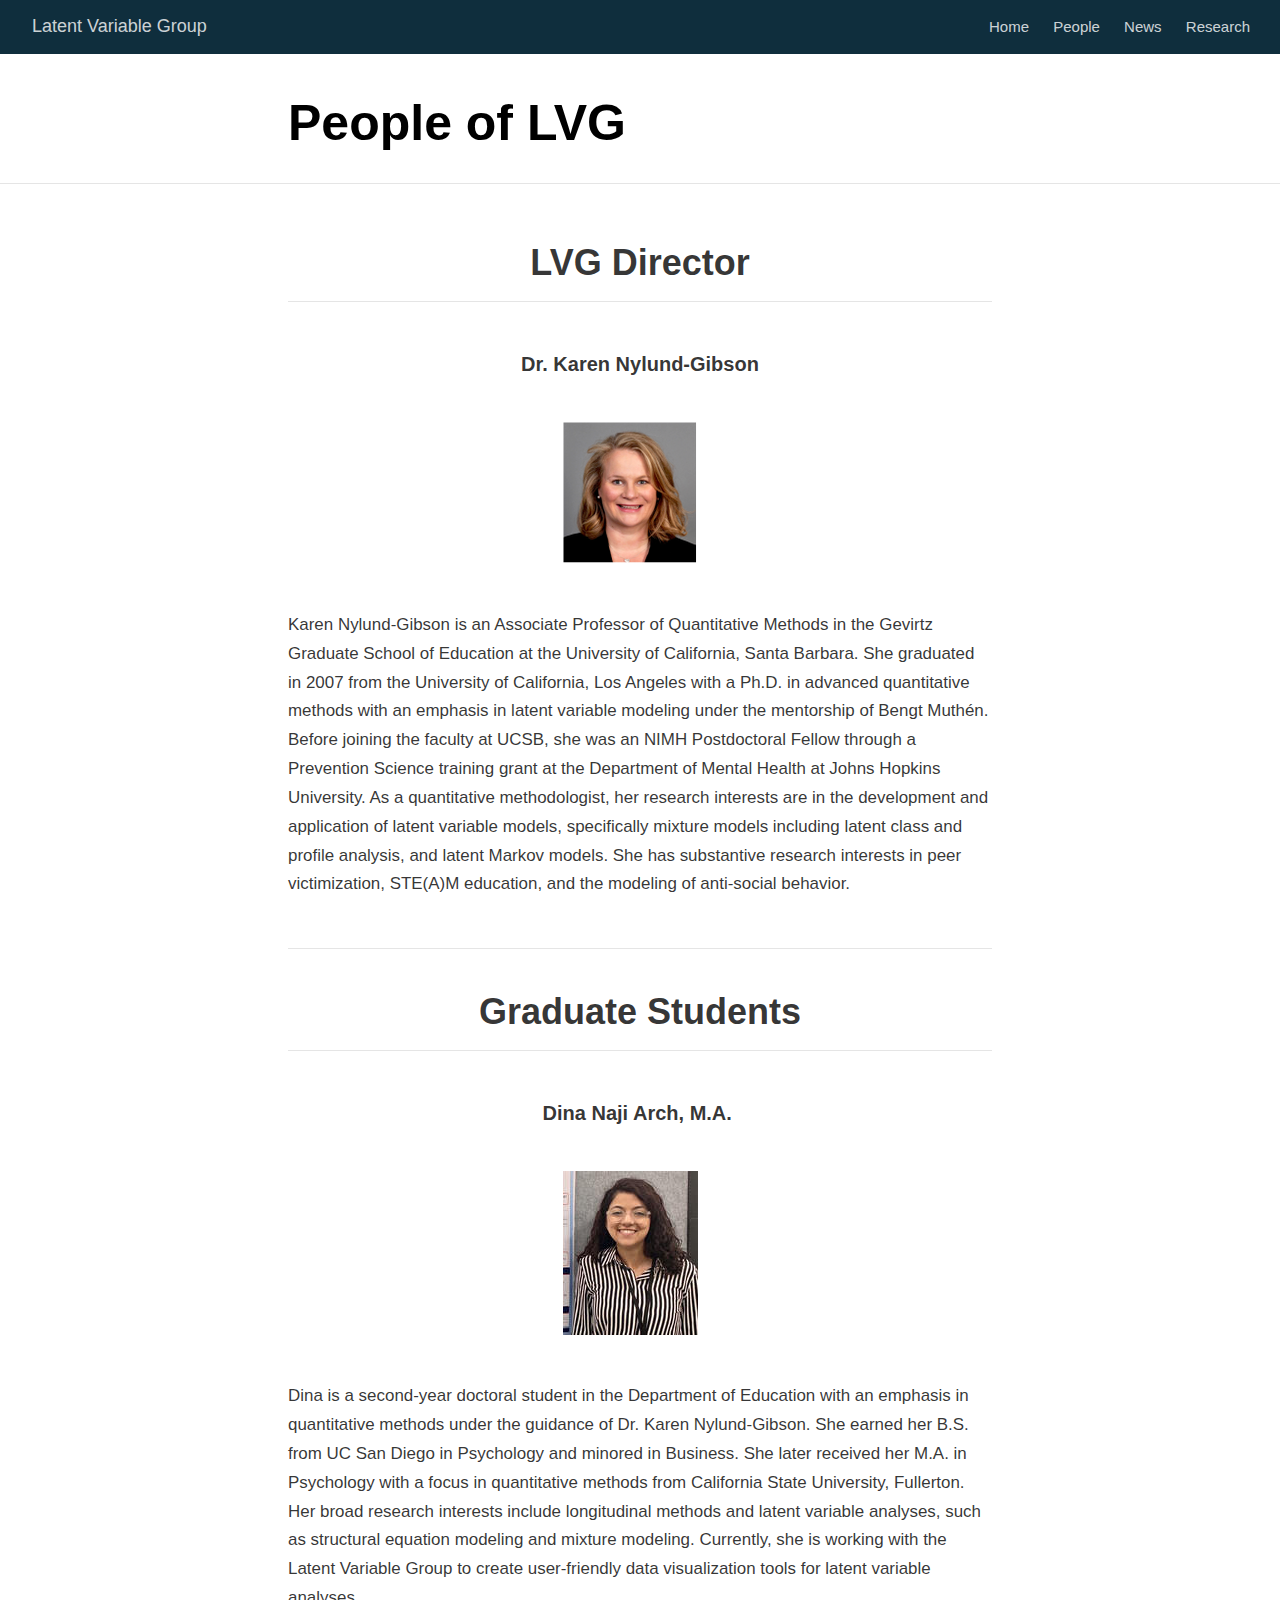
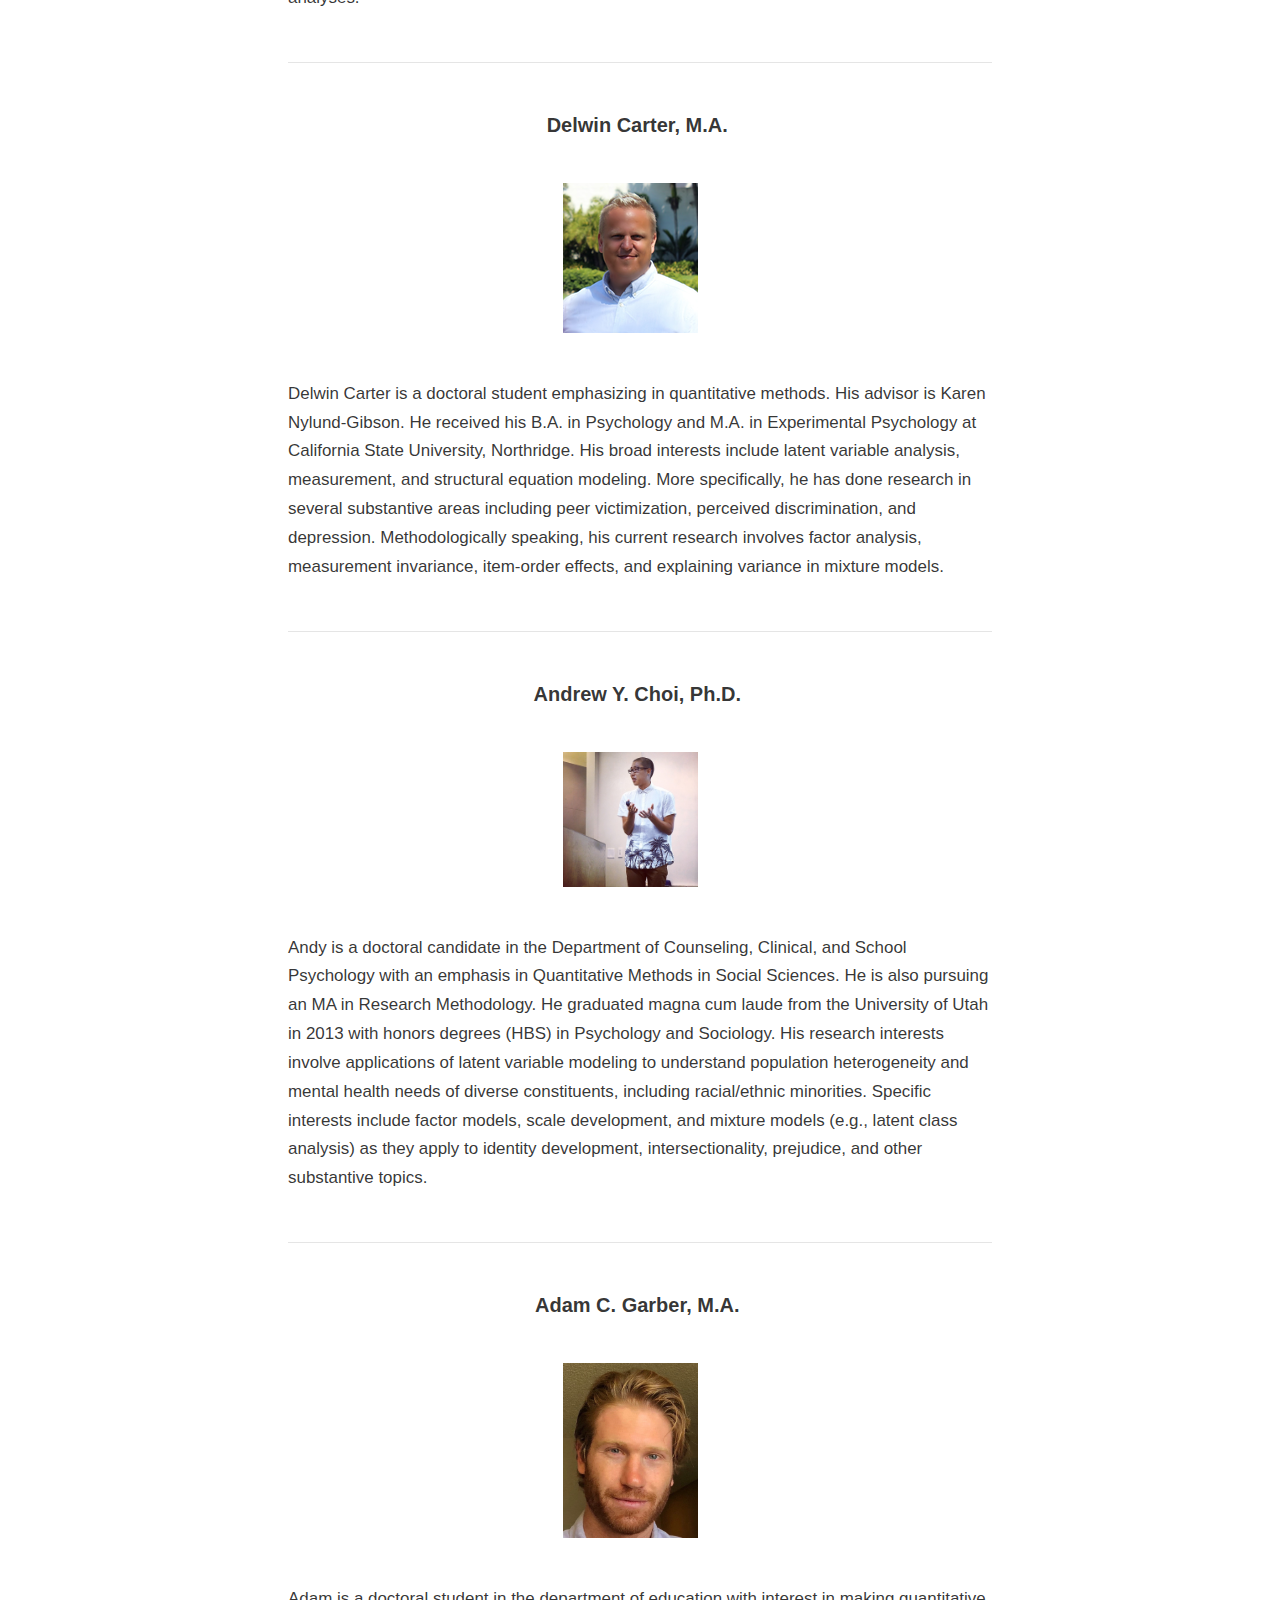
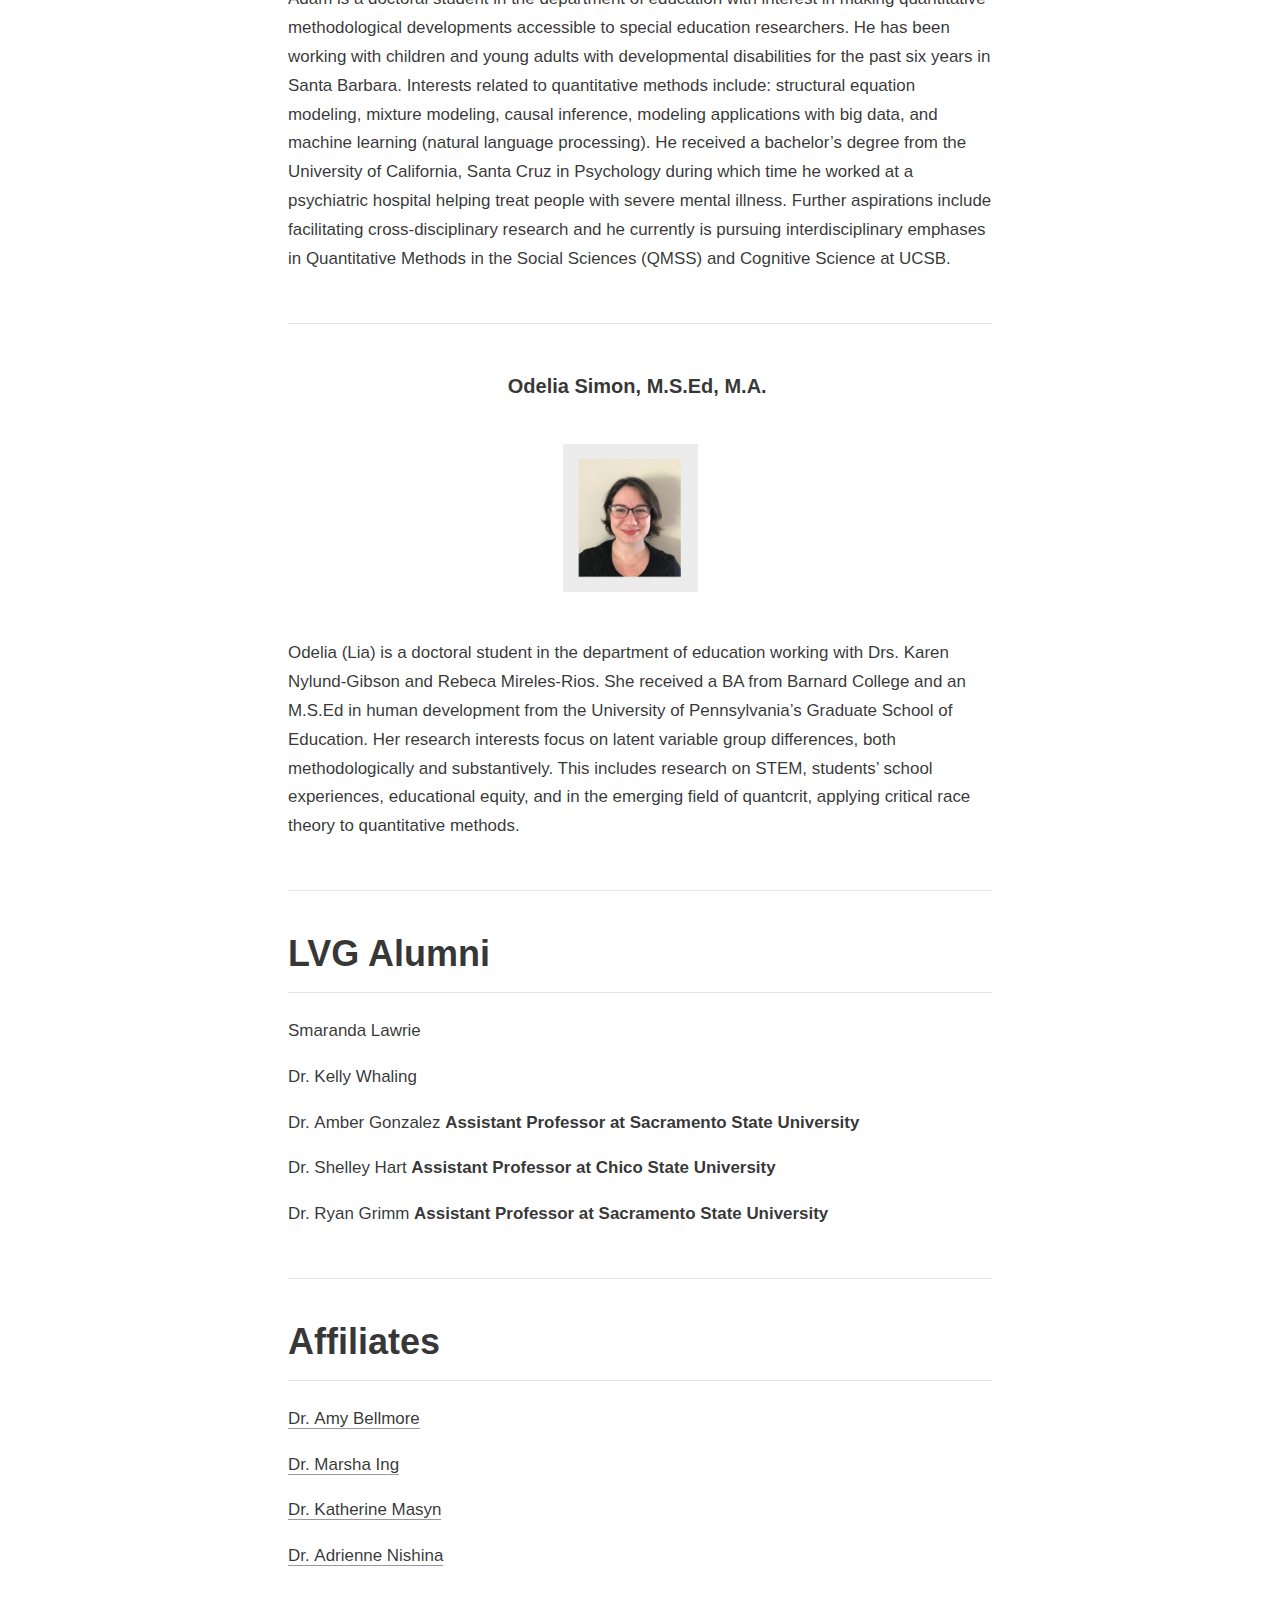
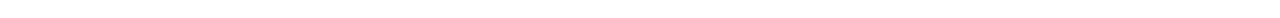
<file: docs/people.html>
<!DOCTYPE html>

<html xmlns="http://www.w3.org/1999/xhtml" lang="" xml:lang="">

<head>
  <meta charset="utf-8"/>
  <meta name="viewport" content="width=device-width, initial-scale=1"/>
  <meta http-equiv="X-UA-Compatible" content="IE=Edge,chrome=1"/>
  <meta name="generator" content="distill" />

  <style type="text/css">
  /* Hide doc at startup (prevent jankiness while JS renders/transforms) */
  body {
    visibility: hidden;
  }
  </style>

 <!--radix_placeholder_import_source-->
 <!--/radix_placeholder_import_source-->

<style type="text/css">code{white-space: pre;}</style>
<style type="text/css" data-origin="pandoc">
pre > code.sourceCode { white-space: pre; position: relative; }
pre > code.sourceCode > span { display: inline-block; line-height: 1.25; }
pre > code.sourceCode > span:empty { height: 1.2em; }
.sourceCode { overflow: visible; }
code.sourceCode > span { color: inherit; text-decoration: inherit; }
div.sourceCode { margin: 1em 0; }
pre.sourceCode { margin: 0; }
@media screen {
div.sourceCode { overflow: auto; }
}
@media print {
pre > code.sourceCode { white-space: pre-wrap; }
pre > code.sourceCode > span { text-indent: -5em; padding-left: 5em; }
}
pre.numberSource code
  { counter-reset: source-line 0; }
pre.numberSource code > span
  { position: relative; left: -4em; counter-increment: source-line; }
pre.numberSource code > span > a:first-child::before
  { content: counter(source-line);
    position: relative; left: -1em; text-align: right; vertical-align: baseline;
    border: none; display: inline-block;
    -webkit-touch-callout: none; -webkit-user-select: none;
    -khtml-user-select: none; -moz-user-select: none;
    -ms-user-select: none; user-select: none;
    padding: 0 4px; width: 4em;
    color: #aaaaaa;
  }
pre.numberSource { margin-left: 3em; border-left: 1px solid #aaaaaa;  padding-left: 4px; }
div.sourceCode
  {   }
@media screen {
pre > code.sourceCode > span > a:first-child::before { text-decoration: underline; }
}
code span.al { color: #ad0000; } /* Alert */
code span.an { color: #5e5e5e; } /* Annotation */
code span.at { color: #20794d; } /* Attribute */
code span.bn { color: #ad0000; } /* BaseN */
code span.bu { } /* BuiltIn */
code span.cf { color: #007ba5; } /* ControlFlow */
code span.ch { color: #20794d; } /* Char */
code span.cn { color: #8f5902; } /* Constant */
code span.co { color: #5e5e5e; } /* Comment */
code span.cv { color: #5e5e5e; font-style: italic; } /* CommentVar */
code span.do { color: #5e5e5e; font-style: italic; } /* Documentation */
code span.dt { color: #ad0000; } /* DataType */
code span.dv { color: #ad0000; } /* DecVal */
code span.er { color: #ad0000; } /* Error */
code span.ex { } /* Extension */
code span.fl { color: #ad0000; } /* Float */
code span.fu { color: #4758ab; } /* Function */
code span.im { } /* Import */
code span.in { color: #5e5e5e; } /* Information */
code span.kw { color: #007ba5; } /* Keyword */
code span.op { color: #5e5e5e; } /* Operator */
code span.ot { color: #007ba5; } /* Other */
code span.pp { color: #ad0000; } /* Preprocessor */
code span.sc { color: #20794d; } /* SpecialChar */
code span.ss { color: #20794d; } /* SpecialString */
code span.st { color: #20794d; } /* String */
code span.va { color: #111111; } /* Variable */
code span.vs { color: #20794d; } /* VerbatimString */
code span.wa { color: #5e5e5e; font-style: italic; } /* Warning */
</style>

  <!--radix_placeholder_meta_tags-->
  <title>Latent Variable Group: People of LVG</title>




  <!--  https://developers.facebook.com/docs/sharing/webmasters#markup -->
  <meta property="og:title" content="Latent Variable Group: People of LVG"/>
  <meta property="og:type" content="article"/>
  <meta property="og:locale" content="en_US"/>
  <meta property="og:site_name" content="Latent Variable Group"/>

  <!--  https://dev.twitter.com/cards/types/summary -->
  <meta property="twitter:card" content="summary"/>
  <meta property="twitter:title" content="Latent Variable Group: People of LVG"/>

  <!--/radix_placeholder_meta_tags-->
  <!--radix_placeholder_rmarkdown_metadata-->

  <script type="text/json" id="radix-rmarkdown-metadata">
  {"type":"list","attributes":{"names":{"type":"character","attributes":{},"value":["title","description"]}},"value":[{"type":"character","attributes":{},"value":["People of LVG"]},{"type":"NULL"}]}
  </script>
  <!--/radix_placeholder_rmarkdown_metadata-->
  <!--radix_placeholder_navigation_in_header-->
  <meta name="distill:offset" content=""/>

  <script type="application/javascript">

    window.headroom_prevent_pin = false;

    window.document.addEventListener("DOMContentLoaded", function (event) {

      // initialize headroom for banner
      var header = $('header').get(0);
      var headerHeight = header.offsetHeight;
      var headroom = new Headroom(header, {
        tolerance: 5,
        onPin : function() {
          if (window.headroom_prevent_pin) {
            window.headroom_prevent_pin = false;
            headroom.unpin();
          }
        }
      });
      headroom.init();
      if(window.location.hash)
        headroom.unpin();
      $(header).addClass('headroom--transition');

      // offset scroll location for banner on hash change
      // (see: https://github.com/WickyNilliams/headroom.js/issues/38)
      window.addEventListener("hashchange", function(event) {
        window.scrollTo(0, window.pageYOffset - (headerHeight + 25));
      });

      // responsive menu
      $('.distill-site-header').each(function(i, val) {
        var topnav = $(this);
        var toggle = topnav.find('.nav-toggle');
        toggle.on('click', function() {
          topnav.toggleClass('responsive');
        });
      });

      // nav dropdowns
      $('.nav-dropbtn').click(function(e) {
        $(this).next('.nav-dropdown-content').toggleClass('nav-dropdown-active');
        $(this).parent().siblings('.nav-dropdown')
           .children('.nav-dropdown-content').removeClass('nav-dropdown-active');
      });
      $("body").click(function(e){
        $('.nav-dropdown-content').removeClass('nav-dropdown-active');
      });
      $(".nav-dropdown").click(function(e){
        e.stopPropagation();
      });
    });
  </script>

  <style type="text/css">

  /* Theme (user-documented overrideables for nav appearance) */

  .distill-site-nav {
    color: rgba(255, 255, 255, 0.8);
    background-color: #0F2E3D;
    font-size: 15px;
    font-weight: 300;
  }

  .distill-site-nav a {
    color: inherit;
    text-decoration: none;
  }

  .distill-site-nav a:hover {
    color: white;
  }

  @media print {
    .distill-site-nav {
      display: none;
    }
  }

  .distill-site-header {

  }

  .distill-site-footer {

  }


  /* Site Header */

  .distill-site-header {
    width: 100%;
    box-sizing: border-box;
    z-index: 3;
  }

  .distill-site-header .nav-left {
    display: inline-block;
    margin-left: 8px;
  }

  @media screen and (max-width: 768px) {
    .distill-site-header .nav-left {
      margin-left: 0;
    }
  }


  .distill-site-header .nav-right {
    float: right;
    margin-right: 8px;
  }

  .distill-site-header a,
  .distill-site-header .title {
    display: inline-block;
    text-align: center;
    padding: 14px 10px 14px 10px;
  }

  .distill-site-header .title {
    font-size: 18px;
    min-width: 150px;
  }

  .distill-site-header .logo {
    padding: 0;
  }

  .distill-site-header .logo img {
    display: none;
    max-height: 20px;
    width: auto;
    margin-bottom: -4px;
  }

  .distill-site-header .nav-image img {
    max-height: 18px;
    width: auto;
    display: inline-block;
    margin-bottom: -3px;
  }



  @media screen and (min-width: 1000px) {
    .distill-site-header .logo img {
      display: inline-block;
    }
    .distill-site-header .nav-left {
      margin-left: 20px;
    }
    .distill-site-header .nav-right {
      margin-right: 20px;
    }
    .distill-site-header .title {
      padding-left: 12px;
    }
  }


  .distill-site-header .nav-toggle {
    display: none;
  }

  .nav-dropdown {
    display: inline-block;
    position: relative;
  }

  .nav-dropdown .nav-dropbtn {
    border: none;
    outline: none;
    color: rgba(255, 255, 255, 0.8);
    padding: 16px 10px;
    background-color: transparent;
    font-family: inherit;
    font-size: inherit;
    font-weight: inherit;
    margin: 0;
    margin-top: 1px;
    z-index: 2;
  }

  .nav-dropdown-content {
    display: none;
    position: absolute;
    background-color: white;
    min-width: 200px;
    border: 1px solid rgba(0,0,0,0.15);
    border-radius: 4px;
    box-shadow: 0px 8px 16px 0px rgba(0,0,0,0.1);
    z-index: 1;
    margin-top: 2px;
    white-space: nowrap;
    padding-top: 4px;
    padding-bottom: 4px;
  }

  .nav-dropdown-content hr {
    margin-top: 4px;
    margin-bottom: 4px;
    border: none;
    border-bottom: 1px solid rgba(0, 0, 0, 0.1);
  }

  .nav-dropdown-active {
    display: block;
  }

  .nav-dropdown-content a, .nav-dropdown-content .nav-dropdown-header {
    color: black;
    padding: 6px 24px;
    text-decoration: none;
    display: block;
    text-align: left;
  }

  .nav-dropdown-content .nav-dropdown-header {
    display: block;
    padding: 5px 24px;
    padding-bottom: 0;
    text-transform: uppercase;
    font-size: 14px;
    color: #999999;
    white-space: nowrap;
  }

  .nav-dropdown:hover .nav-dropbtn {
    color: white;
  }

  .nav-dropdown-content a:hover {
    background-color: #ddd;
    color: black;
  }

  .nav-right .nav-dropdown-content {
    margin-left: -45%;
    right: 0;
  }

  @media screen and (max-width: 768px) {
    .distill-site-header a, .distill-site-header .nav-dropdown  {display: none;}
    .distill-site-header a.nav-toggle {
      float: right;
      display: block;
    }
    .distill-site-header .title {
      margin-left: 0;
    }
    .distill-site-header .nav-right {
      margin-right: 0;
    }
    .distill-site-header {
      overflow: hidden;
    }
    .nav-right .nav-dropdown-content {
      margin-left: 0;
    }
  }


  @media screen and (max-width: 768px) {
    .distill-site-header.responsive {position: relative; min-height: 500px; }
    .distill-site-header.responsive a.nav-toggle {
      position: absolute;
      right: 0;
      top: 0;
    }
    .distill-site-header.responsive a,
    .distill-site-header.responsive .nav-dropdown {
      display: block;
      text-align: left;
    }
    .distill-site-header.responsive .nav-left,
    .distill-site-header.responsive .nav-right {
      width: 100%;
    }
    .distill-site-header.responsive .nav-dropdown {float: none;}
    .distill-site-header.responsive .nav-dropdown-content {position: relative;}
    .distill-site-header.responsive .nav-dropdown .nav-dropbtn {
      display: block;
      width: 100%;
      text-align: left;
    }
  }

  /* Site Footer */

  .distill-site-footer {
    width: 100%;
    overflow: hidden;
    box-sizing: border-box;
    z-index: 3;
    margin-top: 30px;
    padding-top: 30px;
    padding-bottom: 30px;
    text-align: center;
  }

  /* Headroom */

  d-title {
    padding-top: 6rem;
  }

  @media print {
    d-title {
      padding-top: 4rem;
    }
  }

  .headroom {
    z-index: 1000;
    position: fixed;
    top: 0;
    left: 0;
    right: 0;
  }

  .headroom--transition {
    transition: all .4s ease-in-out;
  }

  .headroom--unpinned {
    top: -100px;
  }

  .headroom--pinned {
    top: 0;
  }

  /* adjust viewport for navbar height */
  /* helps vertically center bootstrap (non-distill) content */
  .min-vh-100 {
    min-height: calc(100vh - 100px) !important;
  }

  </style>

  <script src="site_libs/jquery-1.11.3/jquery.min.js"></script>
  <link href="site_libs/font-awesome-5.1.0/css/all.css" rel="stylesheet"/>
  <link href="site_libs/font-awesome-5.1.0/css/v4-shims.css" rel="stylesheet"/>
  <script src="site_libs/headroom-0.9.4/headroom.min.js"></script>
  <script src="site_libs/autocomplete-0.37.1/autocomplete.min.js"></script>
  <script src="site_libs/fuse-6.4.1/fuse.min.js"></script>

  <script type="application/javascript">

  function getMeta(metaName) {
    var metas = document.getElementsByTagName('meta');
    for (let i = 0; i < metas.length; i++) {
      if (metas[i].getAttribute('name') === metaName) {
        return metas[i].getAttribute('content');
      }
    }
    return '';
  }

  function offsetURL(url) {
    var offset = getMeta('distill:offset');
    return offset ? offset + '/' + url : url;
  }

  function createFuseIndex() {

    // create fuse index
    var options = {
      keys: [
        { name: 'title', weight: 20 },
        { name: 'categories', weight: 15 },
        { name: 'description', weight: 10 },
        { name: 'contents', weight: 5 },
      ],
      ignoreLocation: true,
      threshold: 0
    };
    var fuse = new window.Fuse([], options);

    // fetch the main search.json
    return fetch(offsetURL('search.json'))
      .then(function(response) {
        if (response.status == 200) {
          return response.json().then(function(json) {
            // index main articles
            json.articles.forEach(function(article) {
              fuse.add(article);
            });
            // download collections and index their articles
            return Promise.all(json.collections.map(function(collection) {
              return fetch(offsetURL(collection)).then(function(response) {
                if (response.status === 200) {
                  return response.json().then(function(articles) {
                    articles.forEach(function(article) {
                      fuse.add(article);
                    });
                  })
                } else {
                  return Promise.reject(
                    new Error('Unexpected status from search index request: ' +
                              response.status)
                  );
                }
              });
            })).then(function() {
              return fuse;
            });
          });

        } else {
          return Promise.reject(
            new Error('Unexpected status from search index request: ' +
                        response.status)
          );
        }
      });
  }

  window.document.addEventListener("DOMContentLoaded", function (event) {

    // get search element (bail if we don't have one)
    var searchEl = window.document.getElementById('distill-search');
    if (!searchEl)
      return;

    createFuseIndex()
      .then(function(fuse) {

        // make search box visible
        searchEl.classList.remove('hidden');

        // initialize autocomplete
        var options = {
          autoselect: true,
          hint: false,
          minLength: 2,
        };
        window.autocomplete(searchEl, options, [{
          source: function(query, callback) {
            const searchOptions = {
              isCaseSensitive: false,
              shouldSort: true,
              minMatchCharLength: 2,
              limit: 10,
            };
            var results = fuse.search(query, searchOptions);
            callback(results
              .map(function(result) { return result.item; })
            );
          },
          templates: {
            suggestion: function(suggestion) {
              var img = suggestion.preview && Object.keys(suggestion.preview).length > 0
                ? `<img src="${offsetURL(suggestion.preview)}"</img>`
                : '';
              var html = `
                <div class="search-item">
                  <h3>${suggestion.title}</h3>
                  <div class="search-item-description">
                    ${suggestion.description || ''}
                  </div>
                  <div class="search-item-preview">
                    ${img}
                  </div>
                </div>
              `;
              return html;
            }
          }
        }]).on('autocomplete:selected', function(event, suggestion) {
          window.location.href = offsetURL(suggestion.path);
        });
        // remove inline display style on autocompleter (we want to
        // manage responsive display via css)
        $('.algolia-autocomplete').css("display", "");
      })
      .catch(function(error) {
        console.log(error);
      });

  });

  </script>

  <style type="text/css">

  .nav-search {
    font-size: x-small;
  }

  /* Algolioa Autocomplete */

  .algolia-autocomplete {
    display: inline-block;
    margin-left: 10px;
    vertical-align: sub;
    background-color: white;
    color: black;
    padding: 6px;
    padding-top: 8px;
    padding-bottom: 0;
    border-radius: 6px;
    border: 1px #0F2E3D solid;
    width: 180px;
  }


  @media screen and (max-width: 768px) {
    .distill-site-nav .algolia-autocomplete {
      display: none;
      visibility: hidden;
    }
    .distill-site-nav.responsive .algolia-autocomplete {
      display: inline-block;
      visibility: visible;
    }
    .distill-site-nav.responsive .algolia-autocomplete .aa-dropdown-menu {
      margin-left: 0;
      width: 400px;
      max-height: 400px;
    }
  }

  .algolia-autocomplete .aa-input, .algolia-autocomplete .aa-hint {
    width: 90%;
    outline: none;
    border: none;
  }

  .algolia-autocomplete .aa-hint {
    color: #999;
  }
  .algolia-autocomplete .aa-dropdown-menu {
    width: 550px;
    max-height: 70vh;
    overflow-x: visible;
    overflow-y: scroll;
    padding: 5px;
    margin-top: 3px;
    margin-left: -150px;
    background-color: #fff;
    border-radius: 5px;
    border: 1px solid #999;
    border-top: none;
  }

  .algolia-autocomplete .aa-dropdown-menu .aa-suggestion {
    cursor: pointer;
    padding: 5px 4px;
    border-bottom: 1px solid #eee;
  }

  .algolia-autocomplete .aa-dropdown-menu .aa-suggestion:last-of-type {
    border-bottom: none;
    margin-bottom: 2px;
  }

  .algolia-autocomplete .aa-dropdown-menu .aa-suggestion .search-item {
    overflow: hidden;
    font-size: 0.8em;
    line-height: 1.4em;
  }

  .algolia-autocomplete .aa-dropdown-menu .aa-suggestion .search-item h3 {
    font-size: 1rem;
    margin-block-start: 0;
    margin-block-end: 5px;
  }

  .algolia-autocomplete .aa-dropdown-menu .aa-suggestion .search-item-description {
    display: inline-block;
    overflow: hidden;
    height: 2.8em;
    width: 80%;
    margin-right: 4%;
  }

  .algolia-autocomplete .aa-dropdown-menu .aa-suggestion .search-item-preview {
    display: inline-block;
    width: 15%;
  }

  .algolia-autocomplete .aa-dropdown-menu .aa-suggestion .search-item-preview img {
    height: 3em;
    width: auto;
    display: none;
  }

  .algolia-autocomplete .aa-dropdown-menu .aa-suggestion .search-item-preview img[src] {
    display: initial;
  }

  .algolia-autocomplete .aa-dropdown-menu .aa-suggestion.aa-cursor {
    background-color: #eee;
  }
  .algolia-autocomplete .aa-dropdown-menu .aa-suggestion em {
    font-weight: bold;
    font-style: normal;
  }

  </style>


  <!--/radix_placeholder_navigation_in_header-->
  <!--radix_placeholder_distill-->

  <style type="text/css">

  body {
    background-color: white;
  }

  .pandoc-table {
    width: 100%;
  }

  .pandoc-table>caption {
    margin-bottom: 10px;
  }

  .pandoc-table th:not([align]) {
    text-align: left;
  }

  .pagedtable-footer {
    font-size: 15px;
  }

  d-byline .byline {
    grid-template-columns: 2fr 2fr;
  }

  d-byline .byline h3 {
    margin-block-start: 1.5em;
  }

  d-byline .byline .authors-affiliations h3 {
    margin-block-start: 0.5em;
  }

  .authors-affiliations .orcid-id {
    width: 16px;
    height:16px;
    margin-left: 4px;
    margin-right: 4px;
    vertical-align: middle;
    padding-bottom: 2px;
  }

  d-title .dt-tags {
    margin-top: 1em;
    grid-column: text;
  }

  .dt-tags .dt-tag {
    text-decoration: none;
    display: inline-block;
    color: rgba(0,0,0,0.6);
    padding: 0em 0.4em;
    margin-right: 0.5em;
    margin-bottom: 0.4em;
    font-size: 70%;
    border: 1px solid rgba(0,0,0,0.2);
    border-radius: 3px;
    text-transform: uppercase;
    font-weight: 500;
  }

  d-article table.gt_table td,
  d-article table.gt_table th {
    border-bottom: none;
  }

  .html-widget {
    margin-bottom: 2.0em;
  }

  .l-screen-inset {
    padding-right: 16px;
  }

  .l-screen .caption {
    margin-left: 10px;
  }

  .shaded {
    background: rgb(247, 247, 247);
    padding-top: 20px;
    padding-bottom: 20px;
    border-top: 1px solid rgba(0, 0, 0, 0.1);
    border-bottom: 1px solid rgba(0, 0, 0, 0.1);
  }

  .shaded .html-widget {
    margin-bottom: 0;
    border: 1px solid rgba(0, 0, 0, 0.1);
  }

  .shaded .shaded-content {
    background: white;
  }

  .text-output {
    margin-top: 0;
    line-height: 1.5em;
  }

  .hidden {
    display: none !important;
  }

  d-article {
    padding-top: 2.5rem;
    padding-bottom: 30px;
  }

  d-appendix {
    padding-top: 30px;
  }

  d-article>p>img {
    width: 100%;
  }

  d-article h2 {
    margin: 1rem 0 1.5rem 0;
  }

  d-article h3 {
    margin-top: 1.5rem;
  }

  d-article iframe {
    border: 1px solid rgba(0, 0, 0, 0.1);
    margin-bottom: 2.0em;
    width: 100%;
  }

  /* Tweak code blocks */

  d-article div.sourceCode code,
  d-article pre code {
    font-family: Consolas, Monaco, 'Andale Mono', 'Ubuntu Mono', monospace;
  }

  d-article pre,
  d-article div.sourceCode,
  d-article div.sourceCode pre {
    overflow: auto;
  }

  d-article div.sourceCode {
    background-color: white;
  }

  d-article div.sourceCode pre {
    padding-left: 10px;
    font-size: 12px;
    border-left: 2px solid rgba(0,0,0,0.1);
  }

  d-article pre {
    font-size: 12px;
    color: black;
    background: none;
    margin-top: 0;
    text-align: left;
    white-space: pre;
    word-spacing: normal;
    word-break: normal;
    word-wrap: normal;
    line-height: 1.5;

    -moz-tab-size: 4;
    -o-tab-size: 4;
    tab-size: 4;

    -webkit-hyphens: none;
    -moz-hyphens: none;
    -ms-hyphens: none;
    hyphens: none;
  }

  d-article pre a {
    border-bottom: none;
  }

  d-article pre a:hover {
    border-bottom: none;
    text-decoration: underline;
  }

  d-article details {
    grid-column: text;
    margin-bottom: 0.8em;
  }

  @media(min-width: 768px) {

  d-article pre,
  d-article div.sourceCode,
  d-article div.sourceCode pre {
    overflow: visible !important;
  }

  d-article div.sourceCode pre {
    padding-left: 18px;
    font-size: 14px;
  }

  d-article pre {
    font-size: 14px;
  }

  }

  figure img.external {
    background: white;
    border: 1px solid rgba(0, 0, 0, 0.1);
    box-shadow: 0 1px 8px rgba(0, 0, 0, 0.1);
    padding: 18px;
    box-sizing: border-box;
  }

  /* CSS for d-contents */

  .d-contents {
    grid-column: text;
    color: rgba(0,0,0,0.8);
    font-size: 0.9em;
    padding-bottom: 1em;
    margin-bottom: 1em;
    padding-bottom: 0.5em;
    margin-bottom: 1em;
    padding-left: 0.25em;
    justify-self: start;
  }

  @media(min-width: 1000px) {
    .d-contents.d-contents-float {
      height: 0;
      grid-column-start: 1;
      grid-column-end: 4;
      justify-self: center;
      padding-right: 3em;
      padding-left: 2em;
    }
  }

  .d-contents nav h3 {
    font-size: 18px;
    margin-top: 0;
    margin-bottom: 1em;
  }

  .d-contents li {
    list-style-type: none
  }

  .d-contents nav > ul {
    padding-left: 0;
  }

  .d-contents ul {
    padding-left: 1em
  }

  .d-contents nav ul li {
    margin-top: 0.6em;
    margin-bottom: 0.2em;
  }

  .d-contents nav a {
    font-size: 13px;
    border-bottom: none;
    text-decoration: none
    color: rgba(0, 0, 0, 0.8);
  }

  .d-contents nav a:hover {
    text-decoration: underline solid rgba(0, 0, 0, 0.6)
  }

  .d-contents nav > ul > li > a {
    font-weight: 600;
  }

  .d-contents nav > ul > li > ul {
    font-weight: inherit;
  }

  .d-contents nav > ul > li > ul > li {
    margin-top: 0.2em;
  }


  .d-contents nav ul {
    margin-top: 0;
    margin-bottom: 0.25em;
  }

  .d-article-with-toc h2:nth-child(2) {
    margin-top: 0;
  }


  /* Figure */

  .figure {
    position: relative;
    margin-bottom: 2.5em;
    margin-top: 1.5em;
  }

  .figure img {
    width: 100%;
  }

  .figure .caption {
    color: rgba(0, 0, 0, 0.6);
    font-size: 12px;
    line-height: 1.5em;
  }

  .figure img.external {
    background: white;
    border: 1px solid rgba(0, 0, 0, 0.1);
    box-shadow: 0 1px 8px rgba(0, 0, 0, 0.1);
    padding: 18px;
    box-sizing: border-box;
  }

  .figure .caption a {
    color: rgba(0, 0, 0, 0.6);
  }

  .figure .caption b,
  .figure .caption strong, {
    font-weight: 600;
    color: rgba(0, 0, 0, 1.0);
  }

  /* Citations */

  d-article .citation {
    color: inherit;
    cursor: inherit;
  }

  div.hanging-indent{
    margin-left: 1em; text-indent: -1em;
  }

  /* Citation hover box */

  .tippy-box[data-theme~=light-border] {
    background-color: rgba(250, 250, 250, 0.95);
  }

  .tippy-content > p {
    margin-bottom: 0;
    padding: 2px;
  }


  /* Tweak 1000px media break to show more text */

  @media(min-width: 1000px) {
    .base-grid,
    distill-header,
    d-title,
    d-abstract,
    d-article,
    d-appendix,
    distill-appendix,
    d-byline,
    d-footnote-list,
    d-citation-list,
    distill-footer {
      grid-template-columns: [screen-start] 1fr [page-start kicker-start] 80px [middle-start] 50px [text-start kicker-end] 65px 65px 65px 65px 65px 65px 65px 65px [text-end gutter-start] 65px [middle-end] 65px [page-end gutter-end] 1fr [screen-end];
      grid-column-gap: 16px;
    }

    .grid {
      grid-column-gap: 16px;
    }

    d-article {
      font-size: 1.06rem;
      line-height: 1.7em;
    }
    figure .caption, .figure .caption, figure figcaption {
      font-size: 13px;
    }
  }

  @media(min-width: 1180px) {
    .base-grid,
    distill-header,
    d-title,
    d-abstract,
    d-article,
    d-appendix,
    distill-appendix,
    d-byline,
    d-footnote-list,
    d-citation-list,
    distill-footer {
      grid-template-columns: [screen-start] 1fr [page-start kicker-start] 60px [middle-start] 60px [text-start kicker-end] 60px 60px 60px 60px 60px 60px 60px 60px [text-end gutter-start] 60px [middle-end] 60px [page-end gutter-end] 1fr [screen-end];
      grid-column-gap: 32px;
    }

    .grid {
      grid-column-gap: 32px;
    }
  }


  /* Get the citation styles for the appendix (not auto-injected on render since
     we do our own rendering of the citation appendix) */

  d-appendix .citation-appendix,
  .d-appendix .citation-appendix {
    font-size: 11px;
    line-height: 15px;
    border-left: 1px solid rgba(0, 0, 0, 0.1);
    padding-left: 18px;
    border: 1px solid rgba(0,0,0,0.1);
    background: rgba(0, 0, 0, 0.02);
    padding: 10px 18px;
    border-radius: 3px;
    color: rgba(150, 150, 150, 1);
    overflow: hidden;
    margin-top: -12px;
    white-space: pre-wrap;
    word-wrap: break-word;
  }

  /* Include appendix styles here so they can be overridden */

  d-appendix {
    contain: layout style;
    font-size: 0.8em;
    line-height: 1.7em;
    margin-top: 60px;
    margin-bottom: 0;
    border-top: 1px solid rgba(0, 0, 0, 0.1);
    color: rgba(0,0,0,0.5);
    padding-top: 60px;
    padding-bottom: 48px;
  }

  d-appendix h3 {
    grid-column: page-start / text-start;
    font-size: 15px;
    font-weight: 500;
    margin-top: 1em;
    margin-bottom: 0;
    color: rgba(0,0,0,0.65);
  }

  d-appendix h3 + * {
    margin-top: 1em;
  }

  d-appendix ol {
    padding: 0 0 0 15px;
  }

  @media (min-width: 768px) {
    d-appendix ol {
      padding: 0 0 0 30px;
      margin-left: -30px;
    }
  }

  d-appendix li {
    margin-bottom: 1em;
  }

  d-appendix a {
    color: rgba(0, 0, 0, 0.6);
  }

  d-appendix > * {
    grid-column: text;
  }

  d-appendix > d-footnote-list,
  d-appendix > d-citation-list,
  d-appendix > distill-appendix {
    grid-column: screen;
  }

  /* Include footnote styles here so they can be overridden */

  d-footnote-list {
    contain: layout style;
  }

  d-footnote-list > * {
    grid-column: text;
  }

  d-footnote-list a.footnote-backlink {
    color: rgba(0,0,0,0.3);
    padding-left: 0.5em;
  }



  /* Anchor.js */

  .anchorjs-link {
    /*transition: all .25s linear; */
    text-decoration: none;
    border-bottom: none;
  }
  *:hover > .anchorjs-link {
    margin-left: -1.125em !important;
    text-decoration: none;
    border-bottom: none;
  }

  /* Social footer */

  .social_footer {
    margin-top: 30px;
    margin-bottom: 0;
    color: rgba(0,0,0,0.67);
  }

  .disqus-comments {
    margin-right: 30px;
  }

  .disqus-comment-count {
    border-bottom: 1px solid rgba(0, 0, 0, 0.4);
    cursor: pointer;
  }

  #disqus_thread {
    margin-top: 30px;
  }

  .article-sharing a {
    border-bottom: none;
    margin-right: 8px;
  }

  .article-sharing a:hover {
    border-bottom: none;
  }

  .sidebar-section.subscribe {
    font-size: 12px;
    line-height: 1.6em;
  }

  .subscribe p {
    margin-bottom: 0.5em;
  }


  .article-footer .subscribe {
    font-size: 15px;
    margin-top: 45px;
  }


  .sidebar-section.custom {
    font-size: 12px;
    line-height: 1.6em;
  }

  .custom p {
    margin-bottom: 0.5em;
  }

  /* Styles for listing layout (hide title) */
  .layout-listing d-title, .layout-listing .d-title {
    display: none;
  }

  /* Styles for posts lists (not auto-injected) */


  .posts-with-sidebar {
    padding-left: 45px;
    padding-right: 45px;
  }

  .posts-list .description h2,
  .posts-list .description p {
    font-family: -apple-system, BlinkMacSystemFont, "Segoe UI", Roboto, Oxygen, Ubuntu, Cantarell, "Fira Sans", "Droid Sans", "Helvetica Neue", Arial, sans-serif;
  }

  .posts-list .description h2 {
    font-weight: 700;
    border-bottom: none;
    padding-bottom: 0;
  }

  .posts-list h2.post-tag {
    border-bottom: 1px solid rgba(0, 0, 0, 0.2);
    padding-bottom: 12px;
  }
  .posts-list {
    margin-top: 60px;
    margin-bottom: 24px;
  }

  .posts-list .post-preview {
    text-decoration: none;
    overflow: hidden;
    display: block;
    border-bottom: 1px solid rgba(0, 0, 0, 0.1);
    padding: 24px 0;
  }

  .post-preview-last {
    border-bottom: none !important;
  }

  .posts-list .posts-list-caption {
    grid-column: screen;
    font-weight: 400;
  }

  .posts-list .post-preview h2 {
    margin: 0 0 6px 0;
    line-height: 1.2em;
    font-style: normal;
    font-size: 24px;
  }

  .posts-list .post-preview p {
    margin: 0 0 12px 0;
    line-height: 1.4em;
    font-size: 16px;
  }

  .posts-list .post-preview .thumbnail {
    box-sizing: border-box;
    margin-bottom: 24px;
    position: relative;
    max-width: 500px;
  }
  .posts-list .post-preview img {
    width: 100%;
    display: block;
  }

  .posts-list .metadata {
    font-size: 12px;
    line-height: 1.4em;
    margin-bottom: 18px;
  }

  .posts-list .metadata > * {
    display: inline-block;
  }

  .posts-list .metadata .publishedDate {
    margin-right: 2em;
  }

  .posts-list .metadata .dt-authors {
    display: block;
    margin-top: 0.3em;
    margin-right: 2em;
  }

  .posts-list .dt-tags {
    display: block;
    line-height: 1em;
  }

  .posts-list .dt-tags .dt-tag {
    display: inline-block;
    color: rgba(0,0,0,0.6);
    padding: 0.3em 0.4em;
    margin-right: 0.2em;
    margin-bottom: 0.4em;
    font-size: 60%;
    border: 1px solid rgba(0,0,0,0.2);
    border-radius: 3px;
    text-transform: uppercase;
    font-weight: 500;
  }

  .posts-list img {
    opacity: 1;
  }

  .posts-list img[data-src] {
    opacity: 0;
  }

  .posts-more {
    clear: both;
  }


  .posts-sidebar {
    font-size: 16px;
  }

  .posts-sidebar h3 {
    font-size: 16px;
    margin-top: 0;
    margin-bottom: 0.5em;
    font-weight: 400;
    text-transform: uppercase;
  }

  .sidebar-section {
    margin-bottom: 30px;
  }

  .categories ul {
    list-style-type: none;
    margin: 0;
    padding: 0;
  }

  .categories li {
    color: rgba(0, 0, 0, 0.8);
    margin-bottom: 0;
  }

  .categories li>a {
    border-bottom: none;
  }

  .categories li>a:hover {
    border-bottom: 1px solid rgba(0, 0, 0, 0.4);
  }

  .categories .active {
    font-weight: 600;
  }

  .categories .category-count {
    color: rgba(0, 0, 0, 0.4);
  }


  @media(min-width: 768px) {
    .posts-list .post-preview h2 {
      font-size: 26px;
    }
    .posts-list .post-preview .thumbnail {
      float: right;
      width: 30%;
      margin-bottom: 0;
    }
    .posts-list .post-preview .description {
      float: left;
      width: 45%;
    }
    .posts-list .post-preview .metadata {
      float: left;
      width: 20%;
      margin-top: 8px;
    }
    .posts-list .post-preview p {
      margin: 0 0 12px 0;
      line-height: 1.5em;
      font-size: 16px;
    }
    .posts-with-sidebar .posts-list {
      float: left;
      width: 75%;
    }
    .posts-with-sidebar .posts-sidebar {
      float: right;
      width: 20%;
      margin-top: 60px;
      padding-top: 24px;
      padding-bottom: 24px;
    }
  }


  /* Improve display for browsers without grid (IE/Edge <= 15) */

  .downlevel {
    line-height: 1.6em;
    font-family: -apple-system, BlinkMacSystemFont, "Segoe UI", Roboto, Oxygen, Ubuntu, Cantarell, "Fira Sans", "Droid Sans", "Helvetica Neue", Arial, sans-serif;
    margin: 0;
  }

  .downlevel .d-title {
    padding-top: 6rem;
    padding-bottom: 1.5rem;
  }

  .downlevel .d-title h1 {
    font-size: 50px;
    font-weight: 700;
    line-height: 1.1em;
    margin: 0 0 0.5rem;
  }

  .downlevel .d-title p {
    font-weight: 300;
    font-size: 1.2rem;
    line-height: 1.55em;
    margin-top: 0;
  }

  .downlevel .d-byline {
    padding-top: 0.8em;
    padding-bottom: 0.8em;
    font-size: 0.8rem;
    line-height: 1.8em;
  }

  .downlevel .section-separator {
    border: none;
    border-top: 1px solid rgba(0, 0, 0, 0.1);
  }

  .downlevel .d-article {
    font-size: 1.06rem;
    line-height: 1.7em;
    padding-top: 1rem;
    padding-bottom: 2rem;
  }


  .downlevel .d-appendix {
    padding-left: 0;
    padding-right: 0;
    max-width: none;
    font-size: 0.8em;
    line-height: 1.7em;
    margin-bottom: 0;
    color: rgba(0,0,0,0.5);
    padding-top: 40px;
    padding-bottom: 48px;
  }

  .downlevel .footnotes ol {
    padding-left: 13px;
  }

  .downlevel .base-grid,
  .downlevel .distill-header,
  .downlevel .d-title,
  .downlevel .d-abstract,
  .downlevel .d-article,
  .downlevel .d-appendix,
  .downlevel .distill-appendix,
  .downlevel .d-byline,
  .downlevel .d-footnote-list,
  .downlevel .d-citation-list,
  .downlevel .distill-footer,
  .downlevel .appendix-bottom,
  .downlevel .posts-container {
    padding-left: 40px;
    padding-right: 40px;
  }

  @media(min-width: 768px) {
    .downlevel .base-grid,
    .downlevel .distill-header,
    .downlevel .d-title,
    .downlevel .d-abstract,
    .downlevel .d-article,
    .downlevel .d-appendix,
    .downlevel .distill-appendix,
    .downlevel .d-byline,
    .downlevel .d-footnote-list,
    .downlevel .d-citation-list,
    .downlevel .distill-footer,
    .downlevel .appendix-bottom,
    .downlevel .posts-container {
    padding-left: 150px;
    padding-right: 150px;
    max-width: 900px;
  }
  }

  .downlevel pre code {
    display: block;
    border-left: 2px solid rgba(0, 0, 0, .1);
    padding: 0 0 0 20px;
    font-size: 14px;
  }

  .downlevel code, .downlevel pre {
    color: black;
    background: none;
    font-family: Consolas, Monaco, 'Andale Mono', 'Ubuntu Mono', monospace;
    text-align: left;
    white-space: pre;
    word-spacing: normal;
    word-break: normal;
    word-wrap: normal;
    line-height: 1.5;

    -moz-tab-size: 4;
    -o-tab-size: 4;
    tab-size: 4;

    -webkit-hyphens: none;
    -moz-hyphens: none;
    -ms-hyphens: none;
    hyphens: none;
  }

  .downlevel .posts-list .post-preview {
    color: inherit;
  }



  </style>

  <script type="application/javascript">

  function is_downlevel_browser() {
    if (bowser.isUnsupportedBrowser({ msie: "12", msedge: "16"},
                                   window.navigator.userAgent)) {
      return true;
    } else {
      return window.load_distill_framework === undefined;
    }
  }

  // show body when load is complete
  function on_load_complete() {

    // add anchors
    if (window.anchors) {
      window.anchors.options.placement = 'left';
      window.anchors.add('d-article > h2, d-article > h3, d-article > h4, d-article > h5');
    }


    // set body to visible
    document.body.style.visibility = 'visible';

    // force redraw for leaflet widgets
    if (window.HTMLWidgets) {
      var maps = window.HTMLWidgets.findAll(".leaflet");
      $.each(maps, function(i, el) {
        var map = this.getMap();
        map.invalidateSize();
        map.eachLayer(function(layer) {
          if (layer instanceof L.TileLayer)
            layer.redraw();
        });
      });
    }

    // trigger 'shown' so htmlwidgets resize
    $('d-article').trigger('shown');
  }

  function init_distill() {

    init_common();

    // create front matter
    var front_matter = $('<d-front-matter></d-front-matter>');
    $('#distill-front-matter').wrap(front_matter);

    // create d-title
    $('.d-title').changeElementType('d-title');

    // create d-byline
    var byline = $('<d-byline></d-byline>');
    $('.d-byline').replaceWith(byline);

    // create d-article
    var article = $('<d-article></d-article>');
    $('.d-article').wrap(article).children().unwrap();

    // move posts container into article
    $('.posts-container').appendTo($('d-article'));

    // create d-appendix
    $('.d-appendix').changeElementType('d-appendix');

    // flag indicating that we have appendix items
    var appendix = $('.appendix-bottom').children('h3').length > 0;

    // replace footnotes with <d-footnote>
    $('.footnote-ref').each(function(i, val) {
      appendix = true;
      var href = $(this).attr('href');
      var id = href.replace('#', '');
      var fn = $('#' + id);
      var fn_p = $('#' + id + '>p');
      fn_p.find('.footnote-back').remove();
      var text = fn_p.html();
      var dtfn = $('<d-footnote></d-footnote>');
      dtfn.html(text);
      $(this).replaceWith(dtfn);
    });
    // remove footnotes
    $('.footnotes').remove();

    // move refs into #references-listing
    $('#references-listing').replaceWith($('#refs'));

    $('h1.appendix, h2.appendix').each(function(i, val) {
      $(this).changeElementType('h3');
    });
    $('h3.appendix').each(function(i, val) {
      var id = $(this).attr('id');
      $('.d-contents a[href="#' + id + '"]').parent().remove();
      appendix = true;
      $(this).nextUntil($('h1, h2, h3')).addBack().appendTo($('d-appendix'));
    });

    // show d-appendix if we have appendix content
    $("d-appendix").css('display', appendix ? 'grid' : 'none');

    // localize layout chunks to just output
    $('.layout-chunk').each(function(i, val) {

      // capture layout
      var layout = $(this).attr('data-layout');

      // apply layout to markdown level block elements
      var elements = $(this).children().not('details, div.sourceCode, pre, script');
      elements.each(function(i, el) {
        var layout_div = $('<div class="' + layout + '"></div>');
        if (layout_div.hasClass('shaded')) {
          var shaded_content = $('<div class="shaded-content"></div>');
          $(this).wrap(shaded_content);
          $(this).parent().wrap(layout_div);
        } else {
          $(this).wrap(layout_div);
        }
      });


      // unwrap the layout-chunk div
      $(this).children().unwrap();
    });

    // remove code block used to force  highlighting css
    $('.distill-force-highlighting-css').parent().remove();

    // remove empty line numbers inserted by pandoc when using a
    // custom syntax highlighting theme
    $('code.sourceCode a:empty').remove();

    // load distill framework
    load_distill_framework();

    // wait for window.distillRunlevel == 4 to do post processing
    function distill_post_process() {

      if (!window.distillRunlevel || window.distillRunlevel < 4)
        return;

      // hide author/affiliations entirely if we have no authors
      var front_matter = JSON.parse($("#distill-front-matter").html());
      var have_authors = front_matter.authors && front_matter.authors.length > 0;
      if (!have_authors)
        $('d-byline').addClass('hidden');

      // article with toc class
      $('.d-contents').parent().addClass('d-article-with-toc');

      // strip links that point to #
      $('.authors-affiliations').find('a[href="#"]').removeAttr('href');

      // add orcid ids
      $('.authors-affiliations').find('.author').each(function(i, el) {
        var orcid_id = front_matter.authors[i].orcidID;
        if (orcid_id) {
          var a = $('<a></a>');
          a.attr('href', 'https://orcid.org/' + orcid_id);
          var img = $('<img></img>');
          img.addClass('orcid-id');
          img.attr('alt', 'ORCID ID');
          img.attr('src','[data-uri]');
          a.append(img);
          $(this).append(a);
        }
      });

      // hide elements of author/affiliations grid that have no value
      function hide_byline_column(caption) {
        $('d-byline').find('h3:contains("' + caption + '")').parent().css('visibility', 'hidden');
      }

      // affiliations
      var have_affiliations = false;
      for (var i = 0; i<front_matter.authors.length; ++i) {
        var author = front_matter.authors[i];
        if (author.affiliation !== "&nbsp;") {
          have_affiliations = true;
          break;
        }
      }
      if (!have_affiliations)
        $('d-byline').find('h3:contains("Affiliations")').css('visibility', 'hidden');

      // published date
      if (!front_matter.publishedDate)
        hide_byline_column("Published");

      // document object identifier
      var doi = $('d-byline').find('h3:contains("DOI")');
      var doi_p = doi.next().empty();
      if (!front_matter.doi) {
        // if we have a citation and valid citationText then link to that
        if ($('#citation').length > 0 && front_matter.citationText) {
          doi.html('Citation');
          $('<a href="#citation"></a>')
            .text(front_matter.citationText)
            .appendTo(doi_p);
        } else {
          hide_byline_column("DOI");
        }
      } else {
        $('<a></a>')
           .attr('href', "https://doi.org/" + front_matter.doi)
           .html(front_matter.doi)
           .appendTo(doi_p);
      }

       // change plural form of authors/affiliations
      if (front_matter.authors.length === 1) {
        var grid = $('.authors-affiliations');
        grid.children('h3:contains("Authors")').text('Author');
        grid.children('h3:contains("Affiliations")').text('Affiliation');
      }

      // remove d-appendix and d-footnote-list local styles
      $('d-appendix > style:first-child').remove();
      $('d-footnote-list > style:first-child').remove();

      // move appendix-bottom entries to the bottom
      $('.appendix-bottom').appendTo('d-appendix').children().unwrap();
      $('.appendix-bottom').remove();

      // hoverable references
      $('span.citation[data-cites]').each(function() {
        var refHtml = $('#ref-' + $(this).attr('data-cites')).html();
        window.tippy(this, {
          allowHTML: true,
          content: refHtml,
          maxWidth: 500,
          interactive: true,
          interactiveBorder: 10,
          theme: 'light-border',
          placement: 'bottom-start'
        });
      });

      // clear polling timer
      clearInterval(tid);

      // show body now that everything is ready
      on_load_complete();
    }

    var tid = setInterval(distill_post_process, 50);
    distill_post_process();

  }

  function init_downlevel() {

    init_common();

     // insert hr after d-title
    $('.d-title').after($('<hr class="section-separator"/>'));

    // check if we have authors
    var front_matter = JSON.parse($("#distill-front-matter").html());
    var have_authors = front_matter.authors && front_matter.authors.length > 0;

    // manage byline/border
    if (!have_authors)
      $('.d-byline').remove();
    $('.d-byline').after($('<hr class="section-separator"/>'));
    $('.d-byline a').remove();

    // remove toc
    $('.d-contents').remove();

    // move appendix elements
    $('h1.appendix, h2.appendix').each(function(i, val) {
      $(this).changeElementType('h3');
    });
    $('h3.appendix').each(function(i, val) {
      $(this).nextUntil($('h1, h2, h3')).addBack().appendTo($('.d-appendix'));
    });


    // inject headers into references and footnotes
    var refs_header = $('<h3></h3>');
    refs_header.text('References');
    $('#refs').prepend(refs_header);

    var footnotes_header = $('<h3></h3');
    footnotes_header.text('Footnotes');
    $('.footnotes').children('hr').first().replaceWith(footnotes_header);

    // move appendix-bottom entries to the bottom
    $('.appendix-bottom').appendTo('.d-appendix').children().unwrap();
    $('.appendix-bottom').remove();

    // remove appendix if it's empty
    if ($('.d-appendix').children().length === 0)
      $('.d-appendix').remove();

    // prepend separator above appendix
    $('.d-appendix').before($('<hr class="section-separator" style="clear: both"/>'));

    // trim code
    $('pre>code').each(function(i, val) {
      $(this).html($.trim($(this).html()));
    });

    // move posts-container right before article
    $('.posts-container').insertBefore($('.d-article'));

    $('body').addClass('downlevel');

    on_load_complete();
  }


  function init_common() {

    // jquery plugin to change element types
    (function($) {
      $.fn.changeElementType = function(newType) {
        var attrs = {};

        $.each(this[0].attributes, function(idx, attr) {
          attrs[attr.nodeName] = attr.nodeValue;
        });

        this.replaceWith(function() {
          return $("<" + newType + "/>", attrs).append($(this).contents());
        });
      };
    })(jQuery);

    // prevent underline for linked images
    $('a > img').parent().css({'border-bottom' : 'none'});

    // mark non-body figures created by knitr chunks as 100% width
    $('.layout-chunk').each(function(i, val) {
      var figures = $(this).find('img, .html-widget');
      if ($(this).attr('data-layout') !== "l-body") {
        figures.css('width', '100%');
      } else {
        figures.css('max-width', '100%');
        figures.filter("[width]").each(function(i, val) {
          var fig = $(this);
          fig.css('width', fig.attr('width') + 'px');
        });

      }
    });

    // auto-append index.html to post-preview links in file: protocol
    // and in rstudio ide preview
    $('.post-preview').each(function(i, val) {
      if (window.location.protocol === "file:")
        $(this).attr('href', $(this).attr('href') + "index.html");
    });

    // get rid of index.html references in header
    if (window.location.protocol !== "file:") {
      $('.distill-site-header a[href]').each(function(i,val) {
        $(this).attr('href', $(this).attr('href').replace("index.html", "./"));
      });
    }

    // add class to pandoc style tables
    $('tr.header').parent('thead').parent('table').addClass('pandoc-table');
    $('.kable-table').children('table').addClass('pandoc-table');

    // add figcaption style to table captions
    $('caption').parent('table').addClass("figcaption");

    // initialize posts list
    if (window.init_posts_list)
      window.init_posts_list();

    // implmement disqus comment link
    $('.disqus-comment-count').click(function() {
      window.headroom_prevent_pin = true;
      $('#disqus_thread').toggleClass('hidden');
      if (!$('#disqus_thread').hasClass('hidden')) {
        var offset = $(this).offset();
        $(window).resize();
        $('html, body').animate({
          scrollTop: offset.top - 35
        });
      }
    });
  }

  document.addEventListener('DOMContentLoaded', function() {
    if (is_downlevel_browser())
      init_downlevel();
    else
      window.addEventListener('WebComponentsReady', init_distill);
  });

  </script>

  <style type="text/css">
  /* base variables */

  /* Edit the CSS properties in this file to create a custom
     Distill theme. Only edit values in the right column
     for each row; values shown are the CSS defaults.
     To return any property to the default,
     you may set its value to: unset
     All rows must end with a semi-colon.                      */

  /* Optional: embed custom fonts here with `@import`          */
  /* This must remain at the top of this file.                 */



  html {
    /*-- Main font sizes --*/
    --title-size:      50px;
    --body-size:       1.06rem;
    --code-size:       14px;
    --aside-size:      12px;
    --fig-cap-size:    13px;
    /*-- Main font colors --*/
    --title-color:     #000000;
    --header-color:    rgba(0, 0, 0, 0.8);
    --body-color:      rgba(0, 0, 0, 0.8);
    --aside-color:     rgba(0, 0, 0, 0.6);
    --fig-cap-color:   rgba(0, 0, 0, 0.6);
    /*-- Specify custom fonts ~~~ must be imported above   --*/
    --heading-font:    sans-serif;
    --mono-font:       monospace;
    --body-font:       sans-serif;
    --navbar-font:     sans-serif;  /* websites + blogs only */
  }

  /*-- ARTICLE METADATA --*/
  d-byline {
    --heading-size:    0.6rem;
    --heading-color:   rgba(0, 0, 0, 0.5);
    --body-size:       0.8rem;
    --body-color:      rgba(0, 0, 0, 0.8);
  }

  /*-- ARTICLE TABLE OF CONTENTS --*/
  .d-contents {
    --heading-size:    18px;
    --contents-size:   13px;
  }

  /*-- ARTICLE APPENDIX --*/
  d-appendix {
    --heading-size:    15px;
    --heading-color:   rgba(0, 0, 0, 0.65);
    --text-size:       0.8em;
    --text-color:      rgba(0, 0, 0, 0.5);
  }

  /*-- WEBSITE HEADER + FOOTER --*/
  /* These properties only apply to Distill sites and blogs  */

  .distill-site-header {
    --title-size:       18px;
    --text-color:       rgba(255, 255, 255, 0.8);
    --text-size:        15px;
    --hover-color:      white;
    --bkgd-color:       #0F2E3D;
  }

  .distill-site-footer {
    --text-color:       rgba(255, 255, 255, 0.8);
    --text-size:        15px;
    --hover-color:      white;
    --bkgd-color:       #0F2E3D;
  }

  /*-- Additional custom styles --*/
  /* Add any additional CSS rules below                      */
  </style>
  <style type="text/css">
  /* base variables */

  /* Edit the CSS properties in this file to create a custom
     Distill theme. Only edit values in the right column
     for each row; values shown are the CSS defaults.
     To return any property to the default,
     you may set its value to: unset
     All rows must end with a semi-colon.                      */

  /* Optional: embed custom fonts here with `@import`          */
  /* This must remain at the top of this file.                 */



  html {
    /*-- Main font sizes --*/
    --title-size:      50px;
    --body-size:       1.06rem;
    --code-size:       14px;
    --aside-size:      12px;
    --fig-cap-size:    13px;
    /*-- Main font colors --*/
    --title-color:     #000000;
    --header-color:    rgba(0, 0, 0, 0.8);
    --body-color:      rgba(0, 0, 0, 0.8);
    --aside-color:     rgba(0, 0, 0, 0.6);
    --fig-cap-color:   rgba(0, 0, 0, 0.6);
    /*-- Specify custom fonts ~~~ must be imported above   --*/
    --heading-font:    sans-serif;
    --mono-font:       monospace;
    --body-font:       sans-serif;
    --navbar-font:     sans-serif;  /* websites + blogs only */
  }

  /*-- ARTICLE METADATA --*/
  d-byline {
    --heading-size:    0.6rem;
    --heading-color:   rgba(0, 0, 0, 0.5);
    --body-size:       0.8rem;
    --body-color:      rgba(0, 0, 0, 0.8);
  }

  /*-- ARTICLE TABLE OF CONTENTS --*/
  .d-contents {
    --heading-size:    18px;
    --contents-size:   13px;
  }

  /*-- ARTICLE APPENDIX --*/
  d-appendix {
    --heading-size:    15px;
    --heading-color:   rgba(0, 0, 0, 0.65);
    --text-size:       0.8em;
    --text-color:      rgba(0, 0, 0, 0.5);
  }

  /*-- WEBSITE HEADER + FOOTER --*/
  /* These properties only apply to Distill sites and blogs  */

  .distill-site-header {
    --title-size:       18px;
    --text-color:       rgba(255, 255, 255, 0.8);
    --text-size:        15px;
    --hover-color:      white;
    --bkgd-color:       #0F2E3D;
  }

  .distill-site-footer {
    --text-color:       rgba(255, 255, 255, 0.8);
    --text-size:        15px;
    --hover-color:      white;
    --bkgd-color:       #0F2E3D;
  }

  /*-- Additional custom styles --*/
  /* Add any additional CSS rules below                      */

  </style>
  <style type="text/css">
  /* base style */

  /* FONT FAMILIES */

  :root {
    --heading-default: -apple-system, BlinkMacSystemFont, "Segoe UI", Roboto, Oxygen, Ubuntu, Cantarell, "Fira Sans", "Droid Sans", "Helvetica Neue", Arial, sans-serif;
    --mono-default: Consolas, Monaco, 'Andale Mono', 'Ubuntu Mono', monospace;
    --body-default: -apple-system, BlinkMacSystemFont, "Segoe UI", Roboto, Oxygen, Ubuntu, Cantarell, "Fira Sans", "Droid Sans", "Helvetica Neue", Arial, sans-serif;
  }

  body,
  .posts-list .post-preview p,
  .posts-list .description p {
    font-family: var(--body-font), var(--body-default);
  }

  h1, h2, h3, h4, h5, h6,
  .posts-list .post-preview h2,
  .posts-list .description h2 {
    font-family: var(--heading-font), var(--heading-default);
  }

  d-article div.sourceCode code,
  d-article pre code {
    font-family: var(--mono-font), var(--mono-default);
  }


  /*-- TITLE --*/
  d-title h1,
  .posts-list > h1 {
    color: var(--title-color, black);
  }

  d-title h1 {
    font-size: var(--title-size, 50px);
  }

  /*-- HEADERS --*/
  d-article h1,
  d-article h2,
  d-article h3,
  d-article h4,
  d-article h5,
  d-article h6 {
    color: var(--header-color, rgba(0, 0, 0, 0.8));
  }

  /*-- BODY --*/
  d-article > p,  /* only text inside of <p> tags */
  d-article > ul, /* lists */
  d-article > ol {
    color: var(--body-color, rgba(0, 0, 0, 0.8));
    font-size: var(--body-size, 1.06rem);
  }


  /*-- CODE --*/
  d-article div.sourceCode code,
  d-article pre code {
    font-size: var(--code-size, 14px);
  }

  /*-- ASIDE --*/
  d-article aside {
    font-size: var(--aside-size, 12px);
    color: var(--aside-color, rgba(0, 0, 0, 0.6));
  }

  /*-- FIGURE CAPTIONS --*/
  figure .caption,
  figure figcaption,
  .figure .caption {
    font-size: var(--fig-cap-size, 13px);
    color: var(--fig-cap-color, rgba(0, 0, 0, 0.6));
  }

  /*-- METADATA --*/
  d-byline h3 {
    font-size: var(--heading-size, 0.6rem);
    color: var(--heading-color, rgba(0, 0, 0, 0.5));
  }

  d-byline {
    font-size: var(--body-size, 0.8rem);
    color: var(--body-color, rgba(0, 0, 0, 0.8));
  }

  d-byline a,
  d-article d-byline a {
    color: var(--body-color, rgba(0, 0, 0, 0.8));
  }

  /*-- TABLE OF CONTENTS --*/
  .d-contents nav h3 {
    font-size: var(--heading-size, 18px);
  }

  .d-contents nav a {
    font-size: var(--contents-size, 13px);
  }

  /*-- APPENDIX --*/
  d-appendix h3 {
    font-size: var(--heading-size, 15px);
    color: var(--heading-color, rgba(0, 0, 0, 0.65));
  }

  d-appendix {
    font-size: var(--text-size, 0.8em);
    color: var(--text-color, rgba(0, 0, 0, 0.5));
  }

  d-appendix d-footnote-list a.footnote-backlink {
    color: var(--text-color, rgba(0, 0, 0, 0.5));
  }

  /*-- WEBSITE HEADER + FOOTER --*/
  .distill-site-header .title {
    font-size: var(--title-size, 18px);
    font-family: var(--navbar-font), var(--heading-default);
  }

  .distill-site-header a,
  .nav-dropdown .nav-dropbtn {
    font-family: var(--navbar-font), var(--heading-default);
  }

  .nav-dropdown .nav-dropbtn {
    color: var(--text-color, rgba(255, 255, 255, 0.8));
    font-size: var(--text-size, 15px);
  }

  .distill-site-header a:hover,
  .nav-dropdown:hover .nav-dropbtn {
    color: var(--hover-color, white);
  }

  .distill-site-header {
    font-size: var(--text-size, 15px);
    color: var(--text-color, rgba(255, 255, 255, 0.8));
    background-color: var(--bkgd-color, #0F2E3D);
  }

  .distill-site-footer {
    font-size: var(--text-size, 15px);
    color: var(--text-color, rgba(255, 255, 255, 0.8));
    background-color: var(--bkgd-color, #0F2E3D);
  }

  .distill-site-footer a:hover {
    color: var(--hover-color, white);
  }</style>
  <!--/radix_placeholder_distill-->
  <script src="site_libs/header-attrs-2.7.6/header-attrs.js"></script>
  <script src="site_libs/popper-2.6.0/popper.min.js"></script>
  <link href="site_libs/tippy-6.2.7/tippy.css" rel="stylesheet" />
  <link href="site_libs/tippy-6.2.7/tippy-light-border.css" rel="stylesheet" />
  <script src="site_libs/tippy-6.2.7/tippy.umd.min.js"></script>
  <script src="site_libs/anchor-4.2.2/anchor.min.js"></script>
  <script src="site_libs/bowser-1.9.3/bowser.min.js"></script>
  <script src="site_libs/webcomponents-2.0.0/webcomponents.js"></script>
  <script src="site_libs/distill-2.2.21/template.v2.js"></script>
  <!--radix_placeholder_site_in_header-->
  <!--/radix_placeholder_site_in_header-->


</head>

<body>

<!--radix_placeholder_front_matter-->

<script id="distill-front-matter" type="text/json">
{"title":"People of LVG","authors":[]}
</script>

<!--/radix_placeholder_front_matter-->
<!--radix_placeholder_navigation_before_body-->
<header class="header header--fixed" role="banner">
<nav class="distill-site-nav distill-site-header">
<div class="nav-left">
<a href="index.html" class="title">Latent Variable Group</a>
</div>
<div class="nav-right">
<a href="index.html">Home</a>
<a href="people.html">People</a>
<a href="news.html">News</a>
<a href="research.html">Research</a>
<a href="javascript:void(0);" class="nav-toggle">&#9776;</a>
</div>
</nav>
</header>
<!--/radix_placeholder_navigation_before_body-->
<!--radix_placeholder_site_before_body-->
<!--/radix_placeholder_site_before_body-->

<div class="d-title">
<h1>People of LVG</h1>
<!--radix_placeholder_categories-->
<!--/radix_placeholder_categories-->

</div>


<div class="d-article">
<h2 style="text-align: center" id="lvg-director">LVG Director</h2>
<h3 style="text-align: center" id="dr.-karen-nylund-gibson">Dr. Karen Nylund-Gibson</h3>
<h3 style="float: left; padding: 0 20px 20px 0; text-align: center" id="section"><img src="kng.png" /></h3>
<p>Karen Nylund-Gibson is an Associate Professor of Quantitative Methods in the Gevirtz Graduate School of Education at the University of California, Santa Barbara. She graduated in 2007 from the University of California, Los Angeles with a Ph.D. in advanced quantitative methods with an emphasis in latent variable modeling under the mentorship of Bengt Muthén. Before joining the faculty at UCSB, she was an NIMH Postdoctoral Fellow through a Prevention Science training grant at the Department of Mental Health at Johns Hopkins University. As a quantitative methodologist, her research interests are in the development and application of latent variable models, specifically mixture models including latent class and profile analysis, and latent Markov models. She has substantive research interests in peer victimization, STE(A)M education, and the modeling of anti-social behavior.</p>
<h2 id="section-1"></h2>
<h2 style="text-align: center" id="graduate-students">Graduate Students</h2>
<h3 style="text-align: center" id="dina-naji-arch-m.a.">Dina Naji Arch, M.A. </h3>
<h3 style="float: left; padding: 0 20px 20px 0; text-align: center" id="section-2"><img src="dna.jpg" /></h3>
<p>Dina is a second-year doctoral student in the Department of Education with an emphasis in quantitative methods under the guidance of Dr. Karen Nylund-Gibson. She earned her B.S. from UC San Diego in Psychology and minored in Business. She later received her M.A. in Psychology with a focus in quantitative methods from California State University, Fullerton. Her broad research interests include longitudinal methods and latent variable analyses, such as structural equation modeling and mixture modeling. Currently, she is working with the Latent Variable Group to create user-friendly data visualization tools for latent variable analyses.</p>
<h2 id="section-3"></h2>
<h3 style="text-align: center" id="delwin-carter-m.a.">Delwin Carter, M.A. </h3>
<h3 style="float: left; padding: 0 20px 20px 0; text-align: center" id="httpswww.linkedin.comindelwincarter"><img src="dbc.png" alt="https://www.linkedin.com/in/delwincarter/" /></h3>
<p>Delwin Carter is a doctoral student emphasizing in quantitative methods. His advisor is Karen Nylund-Gibson. He received his B.A. in Psychology and M.A. in Experimental Psychology at California State University, Northridge. His broad interests include latent variable analysis, measurement, and structural equation modeling. More specifically, he has done research in several substantive areas including peer victimization, perceived discrimination, and depression. Methodologically speaking, his current research involves factor analysis, measurement invariance, item-order effects, and explaining variance in mixture models.</p>
<h2 id="section-4"></h2>
<h3 style="text-align: center" id="andrew-y.-choi-ph.d.">Andrew Y. Choi, Ph.D. </h3>
<h3 style="float: left; padding: 0 20px 20px 0; text-align: center" id="section-5"><img src="ayc.jpg" width="135" /></h3>
<p>Andy is a doctoral candidate in the Department of Counseling, Clinical, and School Psychology with an emphasis in Quantitative Methods in Social Sciences. He is also pursuing an MA in Research Methodology. He graduated magna cum laude from the University of Utah in 2013 with honors degrees (HBS) in Psychology and Sociology. His research interests involve applications of latent variable modeling to understand population heterogeneity and mental health needs of diverse constituents, including racial/ethnic minorities. Specific interests include factor models, scale development, and mixture models (e.g., latent class analysis) as they apply to identity development, intersectionality, prejudice, and other substantive topics.</p>
<h2 id="section-6"></h2>
<h3 style="text-align: center" id="adam-c.-garber-m.a.">Adam C. Garber, M.A. </h3>
<h3 style="float: left; padding: 0 20px 20px 0; text-align: center" id="section-7"><img src="acg.jpg" width="135" /></h3>
<p>Adam is a doctoral student in the department of education with interest in making quantitative methodological developments accessible to special education researchers. He has been working with children and young adults with developmental disabilities for the past six years in Santa Barbara. Interests related to quantitative methods include: structural equation modeling, mixture modeling, causal inference, modeling applications with big data, and machine learning (natural language processing). He received a bachelor’s degree from the University of California, Santa Cruz in Psychology during which time he worked at a psychiatric hospital helping treat people with severe mental illness. Further aspirations include facilitating cross-disciplinary research and he currently is pursuing interdisciplinary emphases in Quantitative Methods in the Social Sciences (QMSS) and Cognitive Science at UCSB.</p>
<h2 id="section-8"></h2>
<h3 style="text-align: center" id="odelia-simon-m.s.ed-m.a.">Odelia Simon, M.S.Ed, M.A. </h3>
<h3 style="float: left; padding: 0 20px 20px 0; text-align: center" id="section-9"><img src="os.png" width="135" /></h3>
<p>Odelia (Lia) is a doctoral student in the department of education working with Drs. Karen Nylund-Gibson and Rebeca Mireles-Rios. She received a BA from Barnard College and an M.S.Ed in human development from the University of Pennsylvania’s Graduate School of Education. Her research interests focus on latent variable group differences, both methodologically and substantively. This includes research on STEM, students’ school experiences, educational equity, and in the emerging field of quantcrit, applying critical race theory to quantitative methods.</p>
<h2 id="section-10"></h2>
<h2 id="lvg-alumni">LVG Alumni</h2>
<p>Smaranda Lawrie</p>
<p>Dr. Kelly Whaling</p>
<p>Dr. Amber Gonzalez <strong>Assistant Professor at Sacramento State University</strong></p>
<p>Dr. Shelley Hart <strong>Assistant Professor at Chico State University</strong></p>
<p>Dr. Ryan Grimm <strong>Assistant Professor at Sacramento State University</strong></p>
<h2 id="section-11"></h2>
<h2 id="affiliates">Affiliates</h2>
<p><a href="https://edpsych.education.wisc.edu/people/faculty-staff/amy-bellmore">Dr. Amy Bellmore</a></p>
<p><a href="http://facultyprofiles.ucr.edu/gsoe_dept/faculty/Marsha_Ing/">Dr. Marsha Ing</a></p>
<p><a href="http://publichealth.gsu.edu/profile/katherine-masyn/">Dr. Katherine Masyn</a></p>
<p><a href="http://humandevelopment.ucdavis.edu/people/Adrienne_Nishina.php">Dr. Adrienne Nishina</a></p>
<div class="sourceCode" id="cb1"><pre class="sourceCode r distill-force-highlighting-css"><code class="sourceCode r"></code></pre></div>
<!--radix_placeholder_article_footer-->
<!--/radix_placeholder_article_footer-->
</div>

<div class="d-appendix">
</div>


<!--radix_placeholder_site_after_body-->
<!--/radix_placeholder_site_after_body-->
<!--radix_placeholder_appendices-->
<div class="appendix-bottom"></div>
<!--/radix_placeholder_appendices-->
<!--radix_placeholder_navigation_after_body-->
<!--/radix_placeholder_navigation_after_body-->

</body>

</html>
</file>
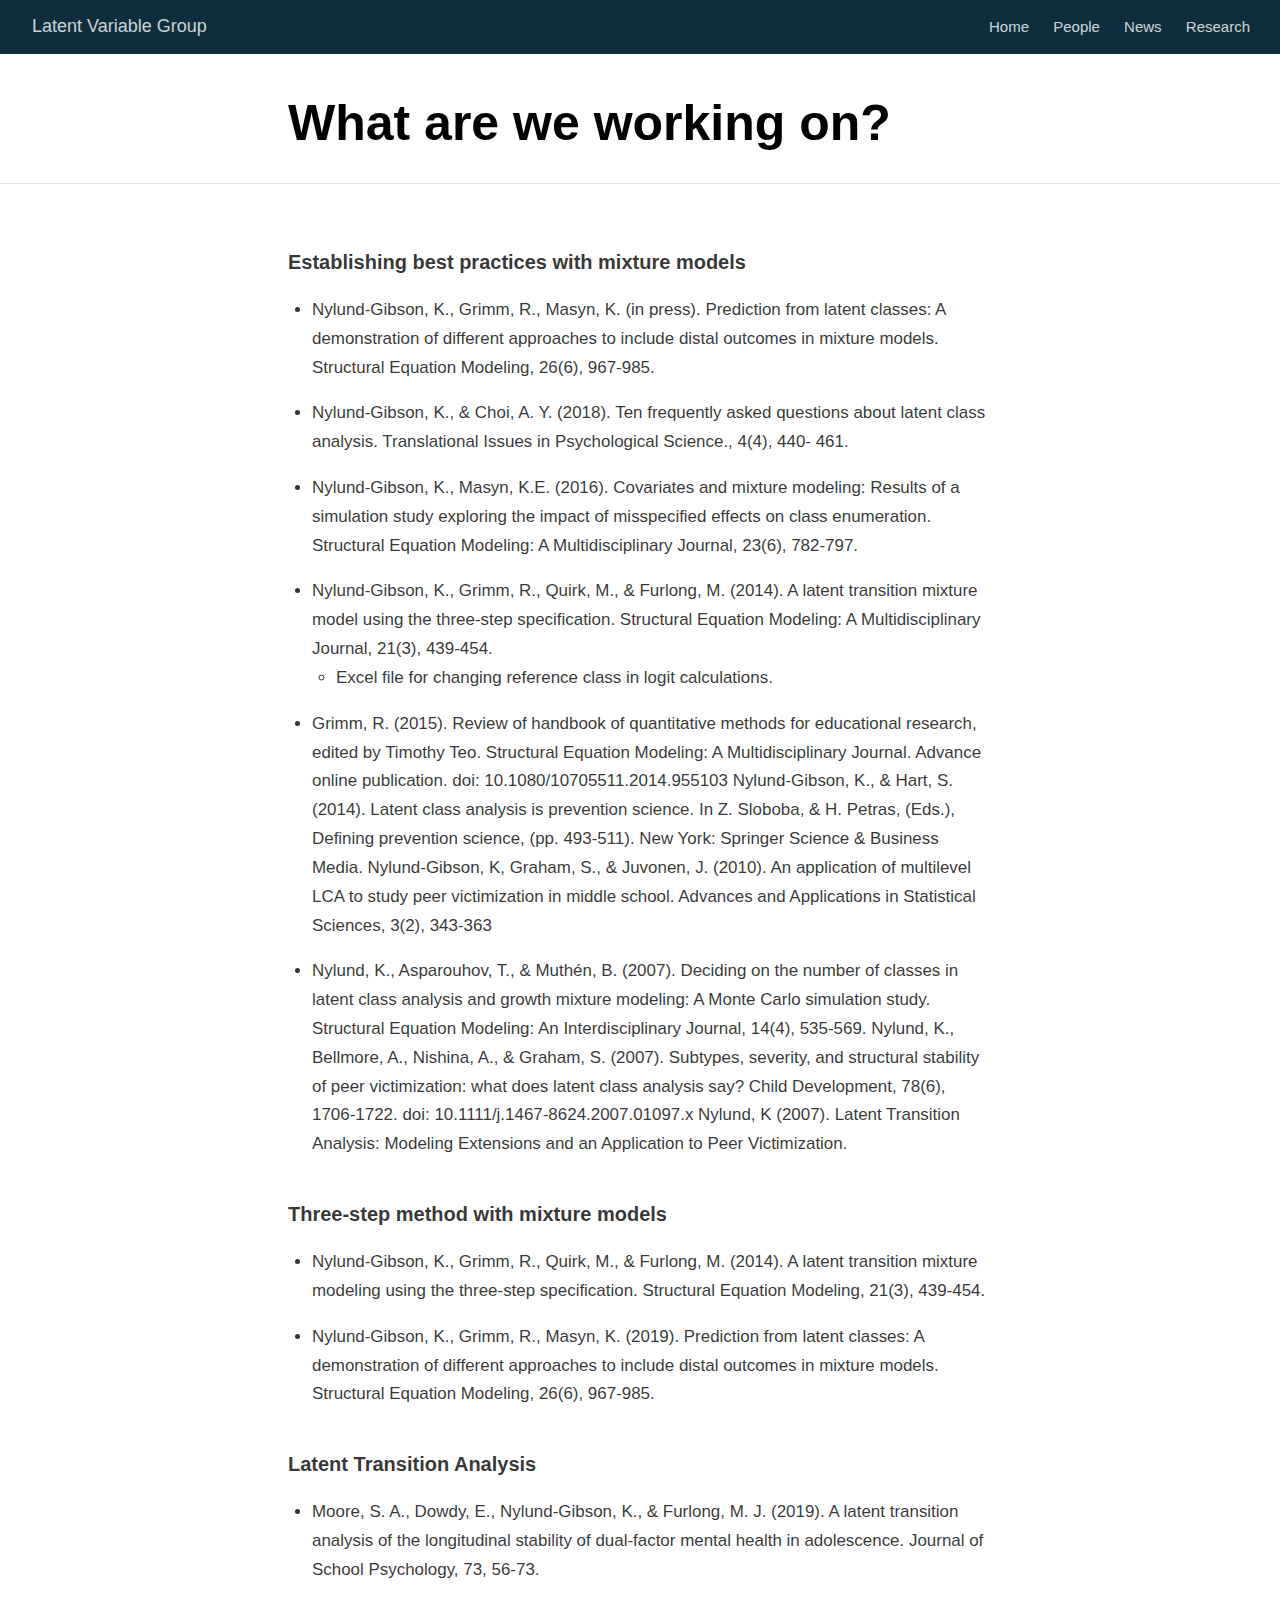
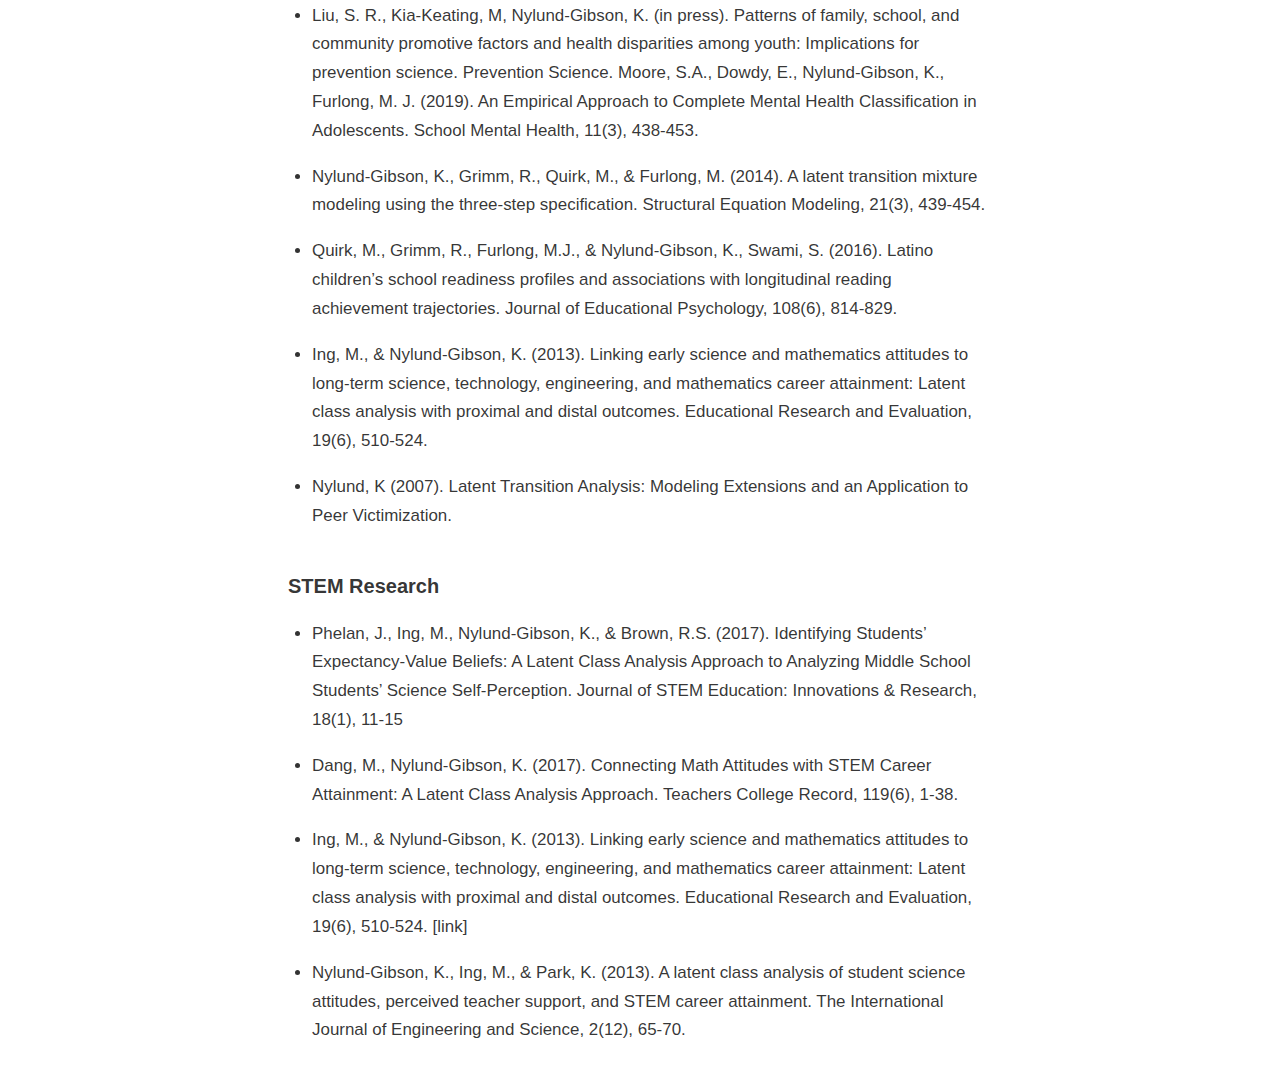
<file: docs/research.html>
<!DOCTYPE html>

<html xmlns="http://www.w3.org/1999/xhtml" lang="" xml:lang="">

<head>
  <meta charset="utf-8"/>
  <meta name="viewport" content="width=device-width, initial-scale=1"/>
  <meta http-equiv="X-UA-Compatible" content="IE=Edge,chrome=1"/>
  <meta name="generator" content="distill" />

  <style type="text/css">
  /* Hide doc at startup (prevent jankiness while JS renders/transforms) */
  body {
    visibility: hidden;
  }
  </style>

 <!--radix_placeholder_import_source-->
 <!--/radix_placeholder_import_source-->

<style type="text/css">code{white-space: pre;}</style>
<style type="text/css" data-origin="pandoc">
pre > code.sourceCode { white-space: pre; position: relative; }
pre > code.sourceCode > span { display: inline-block; line-height: 1.25; }
pre > code.sourceCode > span:empty { height: 1.2em; }
.sourceCode { overflow: visible; }
code.sourceCode > span { color: inherit; text-decoration: inherit; }
div.sourceCode { margin: 1em 0; }
pre.sourceCode { margin: 0; }
@media screen {
div.sourceCode { overflow: auto; }
}
@media print {
pre > code.sourceCode { white-space: pre-wrap; }
pre > code.sourceCode > span { text-indent: -5em; padding-left: 5em; }
}
pre.numberSource code
  { counter-reset: source-line 0; }
pre.numberSource code > span
  { position: relative; left: -4em; counter-increment: source-line; }
pre.numberSource code > span > a:first-child::before
  { content: counter(source-line);
    position: relative; left: -1em; text-align: right; vertical-align: baseline;
    border: none; display: inline-block;
    -webkit-touch-callout: none; -webkit-user-select: none;
    -khtml-user-select: none; -moz-user-select: none;
    -ms-user-select: none; user-select: none;
    padding: 0 4px; width: 4em;
    color: #aaaaaa;
  }
pre.numberSource { margin-left: 3em; border-left: 1px solid #aaaaaa;  padding-left: 4px; }
div.sourceCode
  {   }
@media screen {
pre > code.sourceCode > span > a:first-child::before { text-decoration: underline; }
}
code span.al { color: #ad0000; } /* Alert */
code span.an { color: #5e5e5e; } /* Annotation */
code span.at { color: #20794d; } /* Attribute */
code span.bn { color: #ad0000; } /* BaseN */
code span.bu { } /* BuiltIn */
code span.cf { color: #007ba5; } /* ControlFlow */
code span.ch { color: #20794d; } /* Char */
code span.cn { color: #8f5902; } /* Constant */
code span.co { color: #5e5e5e; } /* Comment */
code span.cv { color: #5e5e5e; font-style: italic; } /* CommentVar */
code span.do { color: #5e5e5e; font-style: italic; } /* Documentation */
code span.dt { color: #ad0000; } /* DataType */
code span.dv { color: #ad0000; } /* DecVal */
code span.er { color: #ad0000; } /* Error */
code span.ex { } /* Extension */
code span.fl { color: #ad0000; } /* Float */
code span.fu { color: #4758ab; } /* Function */
code span.im { } /* Import */
code span.in { color: #5e5e5e; } /* Information */
code span.kw { color: #007ba5; } /* Keyword */
code span.op { color: #5e5e5e; } /* Operator */
code span.ot { color: #007ba5; } /* Other */
code span.pp { color: #ad0000; } /* Preprocessor */
code span.sc { color: #20794d; } /* SpecialChar */
code span.ss { color: #20794d; } /* SpecialString */
code span.st { color: #20794d; } /* String */
code span.va { color: #111111; } /* Variable */
code span.vs { color: #20794d; } /* VerbatimString */
code span.wa { color: #5e5e5e; font-style: italic; } /* Warning */
</style>

  <!--radix_placeholder_meta_tags-->
  <title>Latent Variable Group: What are we working on?</title>




  <!--  https://developers.facebook.com/docs/sharing/webmasters#markup -->
  <meta property="og:title" content="Latent Variable Group: What are we working on?"/>
  <meta property="og:type" content="article"/>
  <meta property="og:locale" content="en_US"/>
  <meta property="og:site_name" content="Latent Variable Group"/>

  <!--  https://dev.twitter.com/cards/types/summary -->
  <meta property="twitter:card" content="summary"/>
  <meta property="twitter:title" content="Latent Variable Group: What are we working on?"/>

  <!--/radix_placeholder_meta_tags-->
  <!--radix_placeholder_rmarkdown_metadata-->

  <script type="text/json" id="radix-rmarkdown-metadata">
  {"type":"list","attributes":{"names":{"type":"character","attributes":{},"value":["title","image","description"]}},"value":[{"type":"character","attributes":{},"value":["What are we working on?"]},{"type":"character","attributes":{},"value":["lta.png"]},{"type":"NULL"}]}
  </script>
  <!--/radix_placeholder_rmarkdown_metadata-->
  <!--radix_placeholder_navigation_in_header-->
  <meta name="distill:offset" content=""/>

  <script type="application/javascript">

    window.headroom_prevent_pin = false;

    window.document.addEventListener("DOMContentLoaded", function (event) {

      // initialize headroom for banner
      var header = $('header').get(0);
      var headerHeight = header.offsetHeight;
      var headroom = new Headroom(header, {
        tolerance: 5,
        onPin : function() {
          if (window.headroom_prevent_pin) {
            window.headroom_prevent_pin = false;
            headroom.unpin();
          }
        }
      });
      headroom.init();
      if(window.location.hash)
        headroom.unpin();
      $(header).addClass('headroom--transition');

      // offset scroll location for banner on hash change
      // (see: https://github.com/WickyNilliams/headroom.js/issues/38)
      window.addEventListener("hashchange", function(event) {
        window.scrollTo(0, window.pageYOffset - (headerHeight + 25));
      });

      // responsive menu
      $('.distill-site-header').each(function(i, val) {
        var topnav = $(this);
        var toggle = topnav.find('.nav-toggle');
        toggle.on('click', function() {
          topnav.toggleClass('responsive');
        });
      });

      // nav dropdowns
      $('.nav-dropbtn').click(function(e) {
        $(this).next('.nav-dropdown-content').toggleClass('nav-dropdown-active');
        $(this).parent().siblings('.nav-dropdown')
           .children('.nav-dropdown-content').removeClass('nav-dropdown-active');
      });
      $("body").click(function(e){
        $('.nav-dropdown-content').removeClass('nav-dropdown-active');
      });
      $(".nav-dropdown").click(function(e){
        e.stopPropagation();
      });
    });
  </script>

  <style type="text/css">

  /* Theme (user-documented overrideables for nav appearance) */

  .distill-site-nav {
    color: rgba(255, 255, 255, 0.8);
    background-color: #0F2E3D;
    font-size: 15px;
    font-weight: 300;
  }

  .distill-site-nav a {
    color: inherit;
    text-decoration: none;
  }

  .distill-site-nav a:hover {
    color: white;
  }

  @media print {
    .distill-site-nav {
      display: none;
    }
  }

  .distill-site-header {

  }

  .distill-site-footer {

  }


  /* Site Header */

  .distill-site-header {
    width: 100%;
    box-sizing: border-box;
    z-index: 3;
  }

  .distill-site-header .nav-left {
    display: inline-block;
    margin-left: 8px;
  }

  @media screen and (max-width: 768px) {
    .distill-site-header .nav-left {
      margin-left: 0;
    }
  }


  .distill-site-header .nav-right {
    float: right;
    margin-right: 8px;
  }

  .distill-site-header a,
  .distill-site-header .title {
    display: inline-block;
    text-align: center;
    padding: 14px 10px 14px 10px;
  }

  .distill-site-header .title {
    font-size: 18px;
    min-width: 150px;
  }

  .distill-site-header .logo {
    padding: 0;
  }

  .distill-site-header .logo img {
    display: none;
    max-height: 20px;
    width: auto;
    margin-bottom: -4px;
  }

  .distill-site-header .nav-image img {
    max-height: 18px;
    width: auto;
    display: inline-block;
    margin-bottom: -3px;
  }



  @media screen and (min-width: 1000px) {
    .distill-site-header .logo img {
      display: inline-block;
    }
    .distill-site-header .nav-left {
      margin-left: 20px;
    }
    .distill-site-header .nav-right {
      margin-right: 20px;
    }
    .distill-site-header .title {
      padding-left: 12px;
    }
  }


  .distill-site-header .nav-toggle {
    display: none;
  }

  .nav-dropdown {
    display: inline-block;
    position: relative;
  }

  .nav-dropdown .nav-dropbtn {
    border: none;
    outline: none;
    color: rgba(255, 255, 255, 0.8);
    padding: 16px 10px;
    background-color: transparent;
    font-family: inherit;
    font-size: inherit;
    font-weight: inherit;
    margin: 0;
    margin-top: 1px;
    z-index: 2;
  }

  .nav-dropdown-content {
    display: none;
    position: absolute;
    background-color: white;
    min-width: 200px;
    border: 1px solid rgba(0,0,0,0.15);
    border-radius: 4px;
    box-shadow: 0px 8px 16px 0px rgba(0,0,0,0.1);
    z-index: 1;
    margin-top: 2px;
    white-space: nowrap;
    padding-top: 4px;
    padding-bottom: 4px;
  }

  .nav-dropdown-content hr {
    margin-top: 4px;
    margin-bottom: 4px;
    border: none;
    border-bottom: 1px solid rgba(0, 0, 0, 0.1);
  }

  .nav-dropdown-active {
    display: block;
  }

  .nav-dropdown-content a, .nav-dropdown-content .nav-dropdown-header {
    color: black;
    padding: 6px 24px;
    text-decoration: none;
    display: block;
    text-align: left;
  }

  .nav-dropdown-content .nav-dropdown-header {
    display: block;
    padding: 5px 24px;
    padding-bottom: 0;
    text-transform: uppercase;
    font-size: 14px;
    color: #999999;
    white-space: nowrap;
  }

  .nav-dropdown:hover .nav-dropbtn {
    color: white;
  }

  .nav-dropdown-content a:hover {
    background-color: #ddd;
    color: black;
  }

  .nav-right .nav-dropdown-content {
    margin-left: -45%;
    right: 0;
  }

  @media screen and (max-width: 768px) {
    .distill-site-header a, .distill-site-header .nav-dropdown  {display: none;}
    .distill-site-header a.nav-toggle {
      float: right;
      display: block;
    }
    .distill-site-header .title {
      margin-left: 0;
    }
    .distill-site-header .nav-right {
      margin-right: 0;
    }
    .distill-site-header {
      overflow: hidden;
    }
    .nav-right .nav-dropdown-content {
      margin-left: 0;
    }
  }


  @media screen and (max-width: 768px) {
    .distill-site-header.responsive {position: relative; min-height: 500px; }
    .distill-site-header.responsive a.nav-toggle {
      position: absolute;
      right: 0;
      top: 0;
    }
    .distill-site-header.responsive a,
    .distill-site-header.responsive .nav-dropdown {
      display: block;
      text-align: left;
    }
    .distill-site-header.responsive .nav-left,
    .distill-site-header.responsive .nav-right {
      width: 100%;
    }
    .distill-site-header.responsive .nav-dropdown {float: none;}
    .distill-site-header.responsive .nav-dropdown-content {position: relative;}
    .distill-site-header.responsive .nav-dropdown .nav-dropbtn {
      display: block;
      width: 100%;
      text-align: left;
    }
  }

  /* Site Footer */

  .distill-site-footer {
    width: 100%;
    overflow: hidden;
    box-sizing: border-box;
    z-index: 3;
    margin-top: 30px;
    padding-top: 30px;
    padding-bottom: 30px;
    text-align: center;
  }

  /* Headroom */

  d-title {
    padding-top: 6rem;
  }

  @media print {
    d-title {
      padding-top: 4rem;
    }
  }

  .headroom {
    z-index: 1000;
    position: fixed;
    top: 0;
    left: 0;
    right: 0;
  }

  .headroom--transition {
    transition: all .4s ease-in-out;
  }

  .headroom--unpinned {
    top: -100px;
  }

  .headroom--pinned {
    top: 0;
  }

  /* adjust viewport for navbar height */
  /* helps vertically center bootstrap (non-distill) content */
  .min-vh-100 {
    min-height: calc(100vh - 100px) !important;
  }

  </style>

  <script src="site_libs/jquery-1.11.3/jquery.min.js"></script>
  <link href="site_libs/font-awesome-5.1.0/css/all.css" rel="stylesheet"/>
  <link href="site_libs/font-awesome-5.1.0/css/v4-shims.css" rel="stylesheet"/>
  <script src="site_libs/headroom-0.9.4/headroom.min.js"></script>
  <script src="site_libs/autocomplete-0.37.1/autocomplete.min.js"></script>
  <script src="site_libs/fuse-6.4.1/fuse.min.js"></script>

  <script type="application/javascript">

  function getMeta(metaName) {
    var metas = document.getElementsByTagName('meta');
    for (let i = 0; i < metas.length; i++) {
      if (metas[i].getAttribute('name') === metaName) {
        return metas[i].getAttribute('content');
      }
    }
    return '';
  }

  function offsetURL(url) {
    var offset = getMeta('distill:offset');
    return offset ? offset + '/' + url : url;
  }

  function createFuseIndex() {

    // create fuse index
    var options = {
      keys: [
        { name: 'title', weight: 20 },
        { name: 'categories', weight: 15 },
        { name: 'description', weight: 10 },
        { name: 'contents', weight: 5 },
      ],
      ignoreLocation: true,
      threshold: 0
    };
    var fuse = new window.Fuse([], options);

    // fetch the main search.json
    return fetch(offsetURL('search.json'))
      .then(function(response) {
        if (response.status == 200) {
          return response.json().then(function(json) {
            // index main articles
            json.articles.forEach(function(article) {
              fuse.add(article);
            });
            // download collections and index their articles
            return Promise.all(json.collections.map(function(collection) {
              return fetch(offsetURL(collection)).then(function(response) {
                if (response.status === 200) {
                  return response.json().then(function(articles) {
                    articles.forEach(function(article) {
                      fuse.add(article);
                    });
                  })
                } else {
                  return Promise.reject(
                    new Error('Unexpected status from search index request: ' +
                              response.status)
                  );
                }
              });
            })).then(function() {
              return fuse;
            });
          });

        } else {
          return Promise.reject(
            new Error('Unexpected status from search index request: ' +
                        response.status)
          );
        }
      });
  }

  window.document.addEventListener("DOMContentLoaded", function (event) {

    // get search element (bail if we don't have one)
    var searchEl = window.document.getElementById('distill-search');
    if (!searchEl)
      return;

    createFuseIndex()
      .then(function(fuse) {

        // make search box visible
        searchEl.classList.remove('hidden');

        // initialize autocomplete
        var options = {
          autoselect: true,
          hint: false,
          minLength: 2,
        };
        window.autocomplete(searchEl, options, [{
          source: function(query, callback) {
            const searchOptions = {
              isCaseSensitive: false,
              shouldSort: true,
              minMatchCharLength: 2,
              limit: 10,
            };
            var results = fuse.search(query, searchOptions);
            callback(results
              .map(function(result) { return result.item; })
            );
          },
          templates: {
            suggestion: function(suggestion) {
              var img = suggestion.preview && Object.keys(suggestion.preview).length > 0
                ? `<img src="${offsetURL(suggestion.preview)}"</img>`
                : '';
              var html = `
                <div class="search-item">
                  <h3>${suggestion.title}</h3>
                  <div class="search-item-description">
                    ${suggestion.description || ''}
                  </div>
                  <div class="search-item-preview">
                    ${img}
                  </div>
                </div>
              `;
              return html;
            }
          }
        }]).on('autocomplete:selected', function(event, suggestion) {
          window.location.href = offsetURL(suggestion.path);
        });
        // remove inline display style on autocompleter (we want to
        // manage responsive display via css)
        $('.algolia-autocomplete').css("display", "");
      })
      .catch(function(error) {
        console.log(error);
      });

  });

  </script>

  <style type="text/css">

  .nav-search {
    font-size: x-small;
  }

  /* Algolioa Autocomplete */

  .algolia-autocomplete {
    display: inline-block;
    margin-left: 10px;
    vertical-align: sub;
    background-color: white;
    color: black;
    padding: 6px;
    padding-top: 8px;
    padding-bottom: 0;
    border-radius: 6px;
    border: 1px #0F2E3D solid;
    width: 180px;
  }


  @media screen and (max-width: 768px) {
    .distill-site-nav .algolia-autocomplete {
      display: none;
      visibility: hidden;
    }
    .distill-site-nav.responsive .algolia-autocomplete {
      display: inline-block;
      visibility: visible;
    }
    .distill-site-nav.responsive .algolia-autocomplete .aa-dropdown-menu {
      margin-left: 0;
      width: 400px;
      max-height: 400px;
    }
  }

  .algolia-autocomplete .aa-input, .algolia-autocomplete .aa-hint {
    width: 90%;
    outline: none;
    border: none;
  }

  .algolia-autocomplete .aa-hint {
    color: #999;
  }
  .algolia-autocomplete .aa-dropdown-menu {
    width: 550px;
    max-height: 70vh;
    overflow-x: visible;
    overflow-y: scroll;
    padding: 5px;
    margin-top: 3px;
    margin-left: -150px;
    background-color: #fff;
    border-radius: 5px;
    border: 1px solid #999;
    border-top: none;
  }

  .algolia-autocomplete .aa-dropdown-menu .aa-suggestion {
    cursor: pointer;
    padding: 5px 4px;
    border-bottom: 1px solid #eee;
  }

  .algolia-autocomplete .aa-dropdown-menu .aa-suggestion:last-of-type {
    border-bottom: none;
    margin-bottom: 2px;
  }

  .algolia-autocomplete .aa-dropdown-menu .aa-suggestion .search-item {
    overflow: hidden;
    font-size: 0.8em;
    line-height: 1.4em;
  }

  .algolia-autocomplete .aa-dropdown-menu .aa-suggestion .search-item h3 {
    font-size: 1rem;
    margin-block-start: 0;
    margin-block-end: 5px;
  }

  .algolia-autocomplete .aa-dropdown-menu .aa-suggestion .search-item-description {
    display: inline-block;
    overflow: hidden;
    height: 2.8em;
    width: 80%;
    margin-right: 4%;
  }

  .algolia-autocomplete .aa-dropdown-menu .aa-suggestion .search-item-preview {
    display: inline-block;
    width: 15%;
  }

  .algolia-autocomplete .aa-dropdown-menu .aa-suggestion .search-item-preview img {
    height: 3em;
    width: auto;
    display: none;
  }

  .algolia-autocomplete .aa-dropdown-menu .aa-suggestion .search-item-preview img[src] {
    display: initial;
  }

  .algolia-autocomplete .aa-dropdown-menu .aa-suggestion.aa-cursor {
    background-color: #eee;
  }
  .algolia-autocomplete .aa-dropdown-menu .aa-suggestion em {
    font-weight: bold;
    font-style: normal;
  }

  </style>


  <!--/radix_placeholder_navigation_in_header-->
  <!--radix_placeholder_distill-->

  <style type="text/css">

  body {
    background-color: white;
  }

  .pandoc-table {
    width: 100%;
  }

  .pandoc-table>caption {
    margin-bottom: 10px;
  }

  .pandoc-table th:not([align]) {
    text-align: left;
  }

  .pagedtable-footer {
    font-size: 15px;
  }

  d-byline .byline {
    grid-template-columns: 2fr 2fr;
  }

  d-byline .byline h3 {
    margin-block-start: 1.5em;
  }

  d-byline .byline .authors-affiliations h3 {
    margin-block-start: 0.5em;
  }

  .authors-affiliations .orcid-id {
    width: 16px;
    height:16px;
    margin-left: 4px;
    margin-right: 4px;
    vertical-align: middle;
    padding-bottom: 2px;
  }

  d-title .dt-tags {
    margin-top: 1em;
    grid-column: text;
  }

  .dt-tags .dt-tag {
    text-decoration: none;
    display: inline-block;
    color: rgba(0,0,0,0.6);
    padding: 0em 0.4em;
    margin-right: 0.5em;
    margin-bottom: 0.4em;
    font-size: 70%;
    border: 1px solid rgba(0,0,0,0.2);
    border-radius: 3px;
    text-transform: uppercase;
    font-weight: 500;
  }

  d-article table.gt_table td,
  d-article table.gt_table th {
    border-bottom: none;
  }

  .html-widget {
    margin-bottom: 2.0em;
  }

  .l-screen-inset {
    padding-right: 16px;
  }

  .l-screen .caption {
    margin-left: 10px;
  }

  .shaded {
    background: rgb(247, 247, 247);
    padding-top: 20px;
    padding-bottom: 20px;
    border-top: 1px solid rgba(0, 0, 0, 0.1);
    border-bottom: 1px solid rgba(0, 0, 0, 0.1);
  }

  .shaded .html-widget {
    margin-bottom: 0;
    border: 1px solid rgba(0, 0, 0, 0.1);
  }

  .shaded .shaded-content {
    background: white;
  }

  .text-output {
    margin-top: 0;
    line-height: 1.5em;
  }

  .hidden {
    display: none !important;
  }

  d-article {
    padding-top: 2.5rem;
    padding-bottom: 30px;
  }

  d-appendix {
    padding-top: 30px;
  }

  d-article>p>img {
    width: 100%;
  }

  d-article h2 {
    margin: 1rem 0 1.5rem 0;
  }

  d-article h3 {
    margin-top: 1.5rem;
  }

  d-article iframe {
    border: 1px solid rgba(0, 0, 0, 0.1);
    margin-bottom: 2.0em;
    width: 100%;
  }

  /* Tweak code blocks */

  d-article div.sourceCode code,
  d-article pre code {
    font-family: Consolas, Monaco, 'Andale Mono', 'Ubuntu Mono', monospace;
  }

  d-article pre,
  d-article div.sourceCode,
  d-article div.sourceCode pre {
    overflow: auto;
  }

  d-article div.sourceCode {
    background-color: white;
  }

  d-article div.sourceCode pre {
    padding-left: 10px;
    font-size: 12px;
    border-left: 2px solid rgba(0,0,0,0.1);
  }

  d-article pre {
    font-size: 12px;
    color: black;
    background: none;
    margin-top: 0;
    text-align: left;
    white-space: pre;
    word-spacing: normal;
    word-break: normal;
    word-wrap: normal;
    line-height: 1.5;

    -moz-tab-size: 4;
    -o-tab-size: 4;
    tab-size: 4;

    -webkit-hyphens: none;
    -moz-hyphens: none;
    -ms-hyphens: none;
    hyphens: none;
  }

  d-article pre a {
    border-bottom: none;
  }

  d-article pre a:hover {
    border-bottom: none;
    text-decoration: underline;
  }

  d-article details {
    grid-column: text;
    margin-bottom: 0.8em;
  }

  @media(min-width: 768px) {

  d-article pre,
  d-article div.sourceCode,
  d-article div.sourceCode pre {
    overflow: visible !important;
  }

  d-article div.sourceCode pre {
    padding-left: 18px;
    font-size: 14px;
  }

  d-article pre {
    font-size: 14px;
  }

  }

  figure img.external {
    background: white;
    border: 1px solid rgba(0, 0, 0, 0.1);
    box-shadow: 0 1px 8px rgba(0, 0, 0, 0.1);
    padding: 18px;
    box-sizing: border-box;
  }

  /* CSS for d-contents */

  .d-contents {
    grid-column: text;
    color: rgba(0,0,0,0.8);
    font-size: 0.9em;
    padding-bottom: 1em;
    margin-bottom: 1em;
    padding-bottom: 0.5em;
    margin-bottom: 1em;
    padding-left: 0.25em;
    justify-self: start;
  }

  @media(min-width: 1000px) {
    .d-contents.d-contents-float {
      height: 0;
      grid-column-start: 1;
      grid-column-end: 4;
      justify-self: center;
      padding-right: 3em;
      padding-left: 2em;
    }
  }

  .d-contents nav h3 {
    font-size: 18px;
    margin-top: 0;
    margin-bottom: 1em;
  }

  .d-contents li {
    list-style-type: none
  }

  .d-contents nav > ul {
    padding-left: 0;
  }

  .d-contents ul {
    padding-left: 1em
  }

  .d-contents nav ul li {
    margin-top: 0.6em;
    margin-bottom: 0.2em;
  }

  .d-contents nav a {
    font-size: 13px;
    border-bottom: none;
    text-decoration: none
    color: rgba(0, 0, 0, 0.8);
  }

  .d-contents nav a:hover {
    text-decoration: underline solid rgba(0, 0, 0, 0.6)
  }

  .d-contents nav > ul > li > a {
    font-weight: 600;
  }

  .d-contents nav > ul > li > ul {
    font-weight: inherit;
  }

  .d-contents nav > ul > li > ul > li {
    margin-top: 0.2em;
  }


  .d-contents nav ul {
    margin-top: 0;
    margin-bottom: 0.25em;
  }

  .d-article-with-toc h2:nth-child(2) {
    margin-top: 0;
  }


  /* Figure */

  .figure {
    position: relative;
    margin-bottom: 2.5em;
    margin-top: 1.5em;
  }

  .figure img {
    width: 100%;
  }

  .figure .caption {
    color: rgba(0, 0, 0, 0.6);
    font-size: 12px;
    line-height: 1.5em;
  }

  .figure img.external {
    background: white;
    border: 1px solid rgba(0, 0, 0, 0.1);
    box-shadow: 0 1px 8px rgba(0, 0, 0, 0.1);
    padding: 18px;
    box-sizing: border-box;
  }

  .figure .caption a {
    color: rgba(0, 0, 0, 0.6);
  }

  .figure .caption b,
  .figure .caption strong, {
    font-weight: 600;
    color: rgba(0, 0, 0, 1.0);
  }

  /* Citations */

  d-article .citation {
    color: inherit;
    cursor: inherit;
  }

  div.hanging-indent{
    margin-left: 1em; text-indent: -1em;
  }

  /* Citation hover box */

  .tippy-box[data-theme~=light-border] {
    background-color: rgba(250, 250, 250, 0.95);
  }

  .tippy-content > p {
    margin-bottom: 0;
    padding: 2px;
  }


  /* Tweak 1000px media break to show more text */

  @media(min-width: 1000px) {
    .base-grid,
    distill-header,
    d-title,
    d-abstract,
    d-article,
    d-appendix,
    distill-appendix,
    d-byline,
    d-footnote-list,
    d-citation-list,
    distill-footer {
      grid-template-columns: [screen-start] 1fr [page-start kicker-start] 80px [middle-start] 50px [text-start kicker-end] 65px 65px 65px 65px 65px 65px 65px 65px [text-end gutter-start] 65px [middle-end] 65px [page-end gutter-end] 1fr [screen-end];
      grid-column-gap: 16px;
    }

    .grid {
      grid-column-gap: 16px;
    }

    d-article {
      font-size: 1.06rem;
      line-height: 1.7em;
    }
    figure .caption, .figure .caption, figure figcaption {
      font-size: 13px;
    }
  }

  @media(min-width: 1180px) {
    .base-grid,
    distill-header,
    d-title,
    d-abstract,
    d-article,
    d-appendix,
    distill-appendix,
    d-byline,
    d-footnote-list,
    d-citation-list,
    distill-footer {
      grid-template-columns: [screen-start] 1fr [page-start kicker-start] 60px [middle-start] 60px [text-start kicker-end] 60px 60px 60px 60px 60px 60px 60px 60px [text-end gutter-start] 60px [middle-end] 60px [page-end gutter-end] 1fr [screen-end];
      grid-column-gap: 32px;
    }

    .grid {
      grid-column-gap: 32px;
    }
  }


  /* Get the citation styles for the appendix (not auto-injected on render since
     we do our own rendering of the citation appendix) */

  d-appendix .citation-appendix,
  .d-appendix .citation-appendix {
    font-size: 11px;
    line-height: 15px;
    border-left: 1px solid rgba(0, 0, 0, 0.1);
    padding-left: 18px;
    border: 1px solid rgba(0,0,0,0.1);
    background: rgba(0, 0, 0, 0.02);
    padding: 10px 18px;
    border-radius: 3px;
    color: rgba(150, 150, 150, 1);
    overflow: hidden;
    margin-top: -12px;
    white-space: pre-wrap;
    word-wrap: break-word;
  }

  /* Include appendix styles here so they can be overridden */

  d-appendix {
    contain: layout style;
    font-size: 0.8em;
    line-height: 1.7em;
    margin-top: 60px;
    margin-bottom: 0;
    border-top: 1px solid rgba(0, 0, 0, 0.1);
    color: rgba(0,0,0,0.5);
    padding-top: 60px;
    padding-bottom: 48px;
  }

  d-appendix h3 {
    grid-column: page-start / text-start;
    font-size: 15px;
    font-weight: 500;
    margin-top: 1em;
    margin-bottom: 0;
    color: rgba(0,0,0,0.65);
  }

  d-appendix h3 + * {
    margin-top: 1em;
  }

  d-appendix ol {
    padding: 0 0 0 15px;
  }

  @media (min-width: 768px) {
    d-appendix ol {
      padding: 0 0 0 30px;
      margin-left: -30px;
    }
  }

  d-appendix li {
    margin-bottom: 1em;
  }

  d-appendix a {
    color: rgba(0, 0, 0, 0.6);
  }

  d-appendix > * {
    grid-column: text;
  }

  d-appendix > d-footnote-list,
  d-appendix > d-citation-list,
  d-appendix > distill-appendix {
    grid-column: screen;
  }

  /* Include footnote styles here so they can be overridden */

  d-footnote-list {
    contain: layout style;
  }

  d-footnote-list > * {
    grid-column: text;
  }

  d-footnote-list a.footnote-backlink {
    color: rgba(0,0,0,0.3);
    padding-left: 0.5em;
  }



  /* Anchor.js */

  .anchorjs-link {
    /*transition: all .25s linear; */
    text-decoration: none;
    border-bottom: none;
  }
  *:hover > .anchorjs-link {
    margin-left: -1.125em !important;
    text-decoration: none;
    border-bottom: none;
  }

  /* Social footer */

  .social_footer {
    margin-top: 30px;
    margin-bottom: 0;
    color: rgba(0,0,0,0.67);
  }

  .disqus-comments {
    margin-right: 30px;
  }

  .disqus-comment-count {
    border-bottom: 1px solid rgba(0, 0, 0, 0.4);
    cursor: pointer;
  }

  #disqus_thread {
    margin-top: 30px;
  }

  .article-sharing a {
    border-bottom: none;
    margin-right: 8px;
  }

  .article-sharing a:hover {
    border-bottom: none;
  }

  .sidebar-section.subscribe {
    font-size: 12px;
    line-height: 1.6em;
  }

  .subscribe p {
    margin-bottom: 0.5em;
  }


  .article-footer .subscribe {
    font-size: 15px;
    margin-top: 45px;
  }


  .sidebar-section.custom {
    font-size: 12px;
    line-height: 1.6em;
  }

  .custom p {
    margin-bottom: 0.5em;
  }

  /* Styles for listing layout (hide title) */
  .layout-listing d-title, .layout-listing .d-title {
    display: none;
  }

  /* Styles for posts lists (not auto-injected) */


  .posts-with-sidebar {
    padding-left: 45px;
    padding-right: 45px;
  }

  .posts-list .description h2,
  .posts-list .description p {
    font-family: -apple-system, BlinkMacSystemFont, "Segoe UI", Roboto, Oxygen, Ubuntu, Cantarell, "Fira Sans", "Droid Sans", "Helvetica Neue", Arial, sans-serif;
  }

  .posts-list .description h2 {
    font-weight: 700;
    border-bottom: none;
    padding-bottom: 0;
  }

  .posts-list h2.post-tag {
    border-bottom: 1px solid rgba(0, 0, 0, 0.2);
    padding-bottom: 12px;
  }
  .posts-list {
    margin-top: 60px;
    margin-bottom: 24px;
  }

  .posts-list .post-preview {
    text-decoration: none;
    overflow: hidden;
    display: block;
    border-bottom: 1px solid rgba(0, 0, 0, 0.1);
    padding: 24px 0;
  }

  .post-preview-last {
    border-bottom: none !important;
  }

  .posts-list .posts-list-caption {
    grid-column: screen;
    font-weight: 400;
  }

  .posts-list .post-preview h2 {
    margin: 0 0 6px 0;
    line-height: 1.2em;
    font-style: normal;
    font-size: 24px;
  }

  .posts-list .post-preview p {
    margin: 0 0 12px 0;
    line-height: 1.4em;
    font-size: 16px;
  }

  .posts-list .post-preview .thumbnail {
    box-sizing: border-box;
    margin-bottom: 24px;
    position: relative;
    max-width: 500px;
  }
  .posts-list .post-preview img {
    width: 100%;
    display: block;
  }

  .posts-list .metadata {
    font-size: 12px;
    line-height: 1.4em;
    margin-bottom: 18px;
  }

  .posts-list .metadata > * {
    display: inline-block;
  }

  .posts-list .metadata .publishedDate {
    margin-right: 2em;
  }

  .posts-list .metadata .dt-authors {
    display: block;
    margin-top: 0.3em;
    margin-right: 2em;
  }

  .posts-list .dt-tags {
    display: block;
    line-height: 1em;
  }

  .posts-list .dt-tags .dt-tag {
    display: inline-block;
    color: rgba(0,0,0,0.6);
    padding: 0.3em 0.4em;
    margin-right: 0.2em;
    margin-bottom: 0.4em;
    font-size: 60%;
    border: 1px solid rgba(0,0,0,0.2);
    border-radius: 3px;
    text-transform: uppercase;
    font-weight: 500;
  }

  .posts-list img {
    opacity: 1;
  }

  .posts-list img[data-src] {
    opacity: 0;
  }

  .posts-more {
    clear: both;
  }


  .posts-sidebar {
    font-size: 16px;
  }

  .posts-sidebar h3 {
    font-size: 16px;
    margin-top: 0;
    margin-bottom: 0.5em;
    font-weight: 400;
    text-transform: uppercase;
  }

  .sidebar-section {
    margin-bottom: 30px;
  }

  .categories ul {
    list-style-type: none;
    margin: 0;
    padding: 0;
  }

  .categories li {
    color: rgba(0, 0, 0, 0.8);
    margin-bottom: 0;
  }

  .categories li>a {
    border-bottom: none;
  }

  .categories li>a:hover {
    border-bottom: 1px solid rgba(0, 0, 0, 0.4);
  }

  .categories .active {
    font-weight: 600;
  }

  .categories .category-count {
    color: rgba(0, 0, 0, 0.4);
  }


  @media(min-width: 768px) {
    .posts-list .post-preview h2 {
      font-size: 26px;
    }
    .posts-list .post-preview .thumbnail {
      float: right;
      width: 30%;
      margin-bottom: 0;
    }
    .posts-list .post-preview .description {
      float: left;
      width: 45%;
    }
    .posts-list .post-preview .metadata {
      float: left;
      width: 20%;
      margin-top: 8px;
    }
    .posts-list .post-preview p {
      margin: 0 0 12px 0;
      line-height: 1.5em;
      font-size: 16px;
    }
    .posts-with-sidebar .posts-list {
      float: left;
      width: 75%;
    }
    .posts-with-sidebar .posts-sidebar {
      float: right;
      width: 20%;
      margin-top: 60px;
      padding-top: 24px;
      padding-bottom: 24px;
    }
  }


  /* Improve display for browsers without grid (IE/Edge <= 15) */

  .downlevel {
    line-height: 1.6em;
    font-family: -apple-system, BlinkMacSystemFont, "Segoe UI", Roboto, Oxygen, Ubuntu, Cantarell, "Fira Sans", "Droid Sans", "Helvetica Neue", Arial, sans-serif;
    margin: 0;
  }

  .downlevel .d-title {
    padding-top: 6rem;
    padding-bottom: 1.5rem;
  }

  .downlevel .d-title h1 {
    font-size: 50px;
    font-weight: 700;
    line-height: 1.1em;
    margin: 0 0 0.5rem;
  }

  .downlevel .d-title p {
    font-weight: 300;
    font-size: 1.2rem;
    line-height: 1.55em;
    margin-top: 0;
  }

  .downlevel .d-byline {
    padding-top: 0.8em;
    padding-bottom: 0.8em;
    font-size: 0.8rem;
    line-height: 1.8em;
  }

  .downlevel .section-separator {
    border: none;
    border-top: 1px solid rgba(0, 0, 0, 0.1);
  }

  .downlevel .d-article {
    font-size: 1.06rem;
    line-height: 1.7em;
    padding-top: 1rem;
    padding-bottom: 2rem;
  }


  .downlevel .d-appendix {
    padding-left: 0;
    padding-right: 0;
    max-width: none;
    font-size: 0.8em;
    line-height: 1.7em;
    margin-bottom: 0;
    color: rgba(0,0,0,0.5);
    padding-top: 40px;
    padding-bottom: 48px;
  }

  .downlevel .footnotes ol {
    padding-left: 13px;
  }

  .downlevel .base-grid,
  .downlevel .distill-header,
  .downlevel .d-title,
  .downlevel .d-abstract,
  .downlevel .d-article,
  .downlevel .d-appendix,
  .downlevel .distill-appendix,
  .downlevel .d-byline,
  .downlevel .d-footnote-list,
  .downlevel .d-citation-list,
  .downlevel .distill-footer,
  .downlevel .appendix-bottom,
  .downlevel .posts-container {
    padding-left: 40px;
    padding-right: 40px;
  }

  @media(min-width: 768px) {
    .downlevel .base-grid,
    .downlevel .distill-header,
    .downlevel .d-title,
    .downlevel .d-abstract,
    .downlevel .d-article,
    .downlevel .d-appendix,
    .downlevel .distill-appendix,
    .downlevel .d-byline,
    .downlevel .d-footnote-list,
    .downlevel .d-citation-list,
    .downlevel .distill-footer,
    .downlevel .appendix-bottom,
    .downlevel .posts-container {
    padding-left: 150px;
    padding-right: 150px;
    max-width: 900px;
  }
  }

  .downlevel pre code {
    display: block;
    border-left: 2px solid rgba(0, 0, 0, .1);
    padding: 0 0 0 20px;
    font-size: 14px;
  }

  .downlevel code, .downlevel pre {
    color: black;
    background: none;
    font-family: Consolas, Monaco, 'Andale Mono', 'Ubuntu Mono', monospace;
    text-align: left;
    white-space: pre;
    word-spacing: normal;
    word-break: normal;
    word-wrap: normal;
    line-height: 1.5;

    -moz-tab-size: 4;
    -o-tab-size: 4;
    tab-size: 4;

    -webkit-hyphens: none;
    -moz-hyphens: none;
    -ms-hyphens: none;
    hyphens: none;
  }

  .downlevel .posts-list .post-preview {
    color: inherit;
  }



  </style>

  <script type="application/javascript">

  function is_downlevel_browser() {
    if (bowser.isUnsupportedBrowser({ msie: "12", msedge: "16"},
                                   window.navigator.userAgent)) {
      return true;
    } else {
      return window.load_distill_framework === undefined;
    }
  }

  // show body when load is complete
  function on_load_complete() {

    // add anchors
    if (window.anchors) {
      window.anchors.options.placement = 'left';
      window.anchors.add('d-article > h2, d-article > h3, d-article > h4, d-article > h5');
    }


    // set body to visible
    document.body.style.visibility = 'visible';

    // force redraw for leaflet widgets
    if (window.HTMLWidgets) {
      var maps = window.HTMLWidgets.findAll(".leaflet");
      $.each(maps, function(i, el) {
        var map = this.getMap();
        map.invalidateSize();
        map.eachLayer(function(layer) {
          if (layer instanceof L.TileLayer)
            layer.redraw();
        });
      });
    }

    // trigger 'shown' so htmlwidgets resize
    $('d-article').trigger('shown');
  }

  function init_distill() {

    init_common();

    // create front matter
    var front_matter = $('<d-front-matter></d-front-matter>');
    $('#distill-front-matter').wrap(front_matter);

    // create d-title
    $('.d-title').changeElementType('d-title');

    // create d-byline
    var byline = $('<d-byline></d-byline>');
    $('.d-byline').replaceWith(byline);

    // create d-article
    var article = $('<d-article></d-article>');
    $('.d-article').wrap(article).children().unwrap();

    // move posts container into article
    $('.posts-container').appendTo($('d-article'));

    // create d-appendix
    $('.d-appendix').changeElementType('d-appendix');

    // flag indicating that we have appendix items
    var appendix = $('.appendix-bottom').children('h3').length > 0;

    // replace footnotes with <d-footnote>
    $('.footnote-ref').each(function(i, val) {
      appendix = true;
      var href = $(this).attr('href');
      var id = href.replace('#', '');
      var fn = $('#' + id);
      var fn_p = $('#' + id + '>p');
      fn_p.find('.footnote-back').remove();
      var text = fn_p.html();
      var dtfn = $('<d-footnote></d-footnote>');
      dtfn.html(text);
      $(this).replaceWith(dtfn);
    });
    // remove footnotes
    $('.footnotes').remove();

    // move refs into #references-listing
    $('#references-listing').replaceWith($('#refs'));

    $('h1.appendix, h2.appendix').each(function(i, val) {
      $(this).changeElementType('h3');
    });
    $('h3.appendix').each(function(i, val) {
      var id = $(this).attr('id');
      $('.d-contents a[href="#' + id + '"]').parent().remove();
      appendix = true;
      $(this).nextUntil($('h1, h2, h3')).addBack().appendTo($('d-appendix'));
    });

    // show d-appendix if we have appendix content
    $("d-appendix").css('display', appendix ? 'grid' : 'none');

    // localize layout chunks to just output
    $('.layout-chunk').each(function(i, val) {

      // capture layout
      var layout = $(this).attr('data-layout');

      // apply layout to markdown level block elements
      var elements = $(this).children().not('details, div.sourceCode, pre, script');
      elements.each(function(i, el) {
        var layout_div = $('<div class="' + layout + '"></div>');
        if (layout_div.hasClass('shaded')) {
          var shaded_content = $('<div class="shaded-content"></div>');
          $(this).wrap(shaded_content);
          $(this).parent().wrap(layout_div);
        } else {
          $(this).wrap(layout_div);
        }
      });


      // unwrap the layout-chunk div
      $(this).children().unwrap();
    });

    // remove code block used to force  highlighting css
    $('.distill-force-highlighting-css').parent().remove();

    // remove empty line numbers inserted by pandoc when using a
    // custom syntax highlighting theme
    $('code.sourceCode a:empty').remove();

    // load distill framework
    load_distill_framework();

    // wait for window.distillRunlevel == 4 to do post processing
    function distill_post_process() {

      if (!window.distillRunlevel || window.distillRunlevel < 4)
        return;

      // hide author/affiliations entirely if we have no authors
      var front_matter = JSON.parse($("#distill-front-matter").html());
      var have_authors = front_matter.authors && front_matter.authors.length > 0;
      if (!have_authors)
        $('d-byline').addClass('hidden');

      // article with toc class
      $('.d-contents').parent().addClass('d-article-with-toc');

      // strip links that point to #
      $('.authors-affiliations').find('a[href="#"]').removeAttr('href');

      // add orcid ids
      $('.authors-affiliations').find('.author').each(function(i, el) {
        var orcid_id = front_matter.authors[i].orcidID;
        if (orcid_id) {
          var a = $('<a></a>');
          a.attr('href', 'https://orcid.org/' + orcid_id);
          var img = $('<img></img>');
          img.addClass('orcid-id');
          img.attr('alt', 'ORCID ID');
          img.attr('src','[data-uri]');
          a.append(img);
          $(this).append(a);
        }
      });

      // hide elements of author/affiliations grid that have no value
      function hide_byline_column(caption) {
        $('d-byline').find('h3:contains("' + caption + '")').parent().css('visibility', 'hidden');
      }

      // affiliations
      var have_affiliations = false;
      for (var i = 0; i<front_matter.authors.length; ++i) {
        var author = front_matter.authors[i];
        if (author.affiliation !== "&nbsp;") {
          have_affiliations = true;
          break;
        }
      }
      if (!have_affiliations)
        $('d-byline').find('h3:contains("Affiliations")').css('visibility', 'hidden');

      // published date
      if (!front_matter.publishedDate)
        hide_byline_column("Published");

      // document object identifier
      var doi = $('d-byline').find('h3:contains("DOI")');
      var doi_p = doi.next().empty();
      if (!front_matter.doi) {
        // if we have a citation and valid citationText then link to that
        if ($('#citation').length > 0 && front_matter.citationText) {
          doi.html('Citation');
          $('<a href="#citation"></a>')
            .text(front_matter.citationText)
            .appendTo(doi_p);
        } else {
          hide_byline_column("DOI");
        }
      } else {
        $('<a></a>')
           .attr('href', "https://doi.org/" + front_matter.doi)
           .html(front_matter.doi)
           .appendTo(doi_p);
      }

       // change plural form of authors/affiliations
      if (front_matter.authors.length === 1) {
        var grid = $('.authors-affiliations');
        grid.children('h3:contains("Authors")').text('Author');
        grid.children('h3:contains("Affiliations")').text('Affiliation');
      }

      // remove d-appendix and d-footnote-list local styles
      $('d-appendix > style:first-child').remove();
      $('d-footnote-list > style:first-child').remove();

      // move appendix-bottom entries to the bottom
      $('.appendix-bottom').appendTo('d-appendix').children().unwrap();
      $('.appendix-bottom').remove();

      // hoverable references
      $('span.citation[data-cites]').each(function() {
        var refHtml = $('#ref-' + $(this).attr('data-cites')).html();
        window.tippy(this, {
          allowHTML: true,
          content: refHtml,
          maxWidth: 500,
          interactive: true,
          interactiveBorder: 10,
          theme: 'light-border',
          placement: 'bottom-start'
        });
      });

      // clear polling timer
      clearInterval(tid);

      // show body now that everything is ready
      on_load_complete();
    }

    var tid = setInterval(distill_post_process, 50);
    distill_post_process();

  }

  function init_downlevel() {

    init_common();

     // insert hr after d-title
    $('.d-title').after($('<hr class="section-separator"/>'));

    // check if we have authors
    var front_matter = JSON.parse($("#distill-front-matter").html());
    var have_authors = front_matter.authors && front_matter.authors.length > 0;

    // manage byline/border
    if (!have_authors)
      $('.d-byline').remove();
    $('.d-byline').after($('<hr class="section-separator"/>'));
    $('.d-byline a').remove();

    // remove toc
    $('.d-contents').remove();

    // move appendix elements
    $('h1.appendix, h2.appendix').each(function(i, val) {
      $(this).changeElementType('h3');
    });
    $('h3.appendix').each(function(i, val) {
      $(this).nextUntil($('h1, h2, h3')).addBack().appendTo($('.d-appendix'));
    });


    // inject headers into references and footnotes
    var refs_header = $('<h3></h3>');
    refs_header.text('References');
    $('#refs').prepend(refs_header);

    var footnotes_header = $('<h3></h3');
    footnotes_header.text('Footnotes');
    $('.footnotes').children('hr').first().replaceWith(footnotes_header);

    // move appendix-bottom entries to the bottom
    $('.appendix-bottom').appendTo('.d-appendix').children().unwrap();
    $('.appendix-bottom').remove();

    // remove appendix if it's empty
    if ($('.d-appendix').children().length === 0)
      $('.d-appendix').remove();

    // prepend separator above appendix
    $('.d-appendix').before($('<hr class="section-separator" style="clear: both"/>'));

    // trim code
    $('pre>code').each(function(i, val) {
      $(this).html($.trim($(this).html()));
    });

    // move posts-container right before article
    $('.posts-container').insertBefore($('.d-article'));

    $('body').addClass('downlevel');

    on_load_complete();
  }


  function init_common() {

    // jquery plugin to change element types
    (function($) {
      $.fn.changeElementType = function(newType) {
        var attrs = {};

        $.each(this[0].attributes, function(idx, attr) {
          attrs[attr.nodeName] = attr.nodeValue;
        });

        this.replaceWith(function() {
          return $("<" + newType + "/>", attrs).append($(this).contents());
        });
      };
    })(jQuery);

    // prevent underline for linked images
    $('a > img').parent().css({'border-bottom' : 'none'});

    // mark non-body figures created by knitr chunks as 100% width
    $('.layout-chunk').each(function(i, val) {
      var figures = $(this).find('img, .html-widget');
      if ($(this).attr('data-layout') !== "l-body") {
        figures.css('width', '100%');
      } else {
        figures.css('max-width', '100%');
        figures.filter("[width]").each(function(i, val) {
          var fig = $(this);
          fig.css('width', fig.attr('width') + 'px');
        });

      }
    });

    // auto-append index.html to post-preview links in file: protocol
    // and in rstudio ide preview
    $('.post-preview').each(function(i, val) {
      if (window.location.protocol === "file:")
        $(this).attr('href', $(this).attr('href') + "index.html");
    });

    // get rid of index.html references in header
    if (window.location.protocol !== "file:") {
      $('.distill-site-header a[href]').each(function(i,val) {
        $(this).attr('href', $(this).attr('href').replace("index.html", "./"));
      });
    }

    // add class to pandoc style tables
    $('tr.header').parent('thead').parent('table').addClass('pandoc-table');
    $('.kable-table').children('table').addClass('pandoc-table');

    // add figcaption style to table captions
    $('caption').parent('table').addClass("figcaption");

    // initialize posts list
    if (window.init_posts_list)
      window.init_posts_list();

    // implmement disqus comment link
    $('.disqus-comment-count').click(function() {
      window.headroom_prevent_pin = true;
      $('#disqus_thread').toggleClass('hidden');
      if (!$('#disqus_thread').hasClass('hidden')) {
        var offset = $(this).offset();
        $(window).resize();
        $('html, body').animate({
          scrollTop: offset.top - 35
        });
      }
    });
  }

  document.addEventListener('DOMContentLoaded', function() {
    if (is_downlevel_browser())
      init_downlevel();
    else
      window.addEventListener('WebComponentsReady', init_distill);
  });

  </script>

  <style type="text/css">
  /* base variables */

  /* Edit the CSS properties in this file to create a custom
     Distill theme. Only edit values in the right column
     for each row; values shown are the CSS defaults.
     To return any property to the default,
     you may set its value to: unset
     All rows must end with a semi-colon.                      */

  /* Optional: embed custom fonts here with `@import`          */
  /* This must remain at the top of this file.                 */



  html {
    /*-- Main font sizes --*/
    --title-size:      50px;
    --body-size:       1.06rem;
    --code-size:       14px;
    --aside-size:      12px;
    --fig-cap-size:    13px;
    /*-- Main font colors --*/
    --title-color:     #000000;
    --header-color:    rgba(0, 0, 0, 0.8);
    --body-color:      rgba(0, 0, 0, 0.8);
    --aside-color:     rgba(0, 0, 0, 0.6);
    --fig-cap-color:   rgba(0, 0, 0, 0.6);
    /*-- Specify custom fonts ~~~ must be imported above   --*/
    --heading-font:    sans-serif;
    --mono-font:       monospace;
    --body-font:       sans-serif;
    --navbar-font:     sans-serif;  /* websites + blogs only */
  }

  /*-- ARTICLE METADATA --*/
  d-byline {
    --heading-size:    0.6rem;
    --heading-color:   rgba(0, 0, 0, 0.5);
    --body-size:       0.8rem;
    --body-color:      rgba(0, 0, 0, 0.8);
  }

  /*-- ARTICLE TABLE OF CONTENTS --*/
  .d-contents {
    --heading-size:    18px;
    --contents-size:   13px;
  }

  /*-- ARTICLE APPENDIX --*/
  d-appendix {
    --heading-size:    15px;
    --heading-color:   rgba(0, 0, 0, 0.65);
    --text-size:       0.8em;
    --text-color:      rgba(0, 0, 0, 0.5);
  }

  /*-- WEBSITE HEADER + FOOTER --*/
  /* These properties only apply to Distill sites and blogs  */

  .distill-site-header {
    --title-size:       18px;
    --text-color:       rgba(255, 255, 255, 0.8);
    --text-size:        15px;
    --hover-color:      white;
    --bkgd-color:       #0F2E3D;
  }

  .distill-site-footer {
    --text-color:       rgba(255, 255, 255, 0.8);
    --text-size:        15px;
    --hover-color:      white;
    --bkgd-color:       #0F2E3D;
  }

  /*-- Additional custom styles --*/
  /* Add any additional CSS rules below                      */
  </style>
  <style type="text/css">
  /* base variables */

  /* Edit the CSS properties in this file to create a custom
     Distill theme. Only edit values in the right column
     for each row; values shown are the CSS defaults.
     To return any property to the default,
     you may set its value to: unset
     All rows must end with a semi-colon.                      */

  /* Optional: embed custom fonts here with `@import`          */
  /* This must remain at the top of this file.                 */



  html {
    /*-- Main font sizes --*/
    --title-size:      50px;
    --body-size:       1.06rem;
    --code-size:       14px;
    --aside-size:      12px;
    --fig-cap-size:    13px;
    /*-- Main font colors --*/
    --title-color:     #000000;
    --header-color:    rgba(0, 0, 0, 0.8);
    --body-color:      rgba(0, 0, 0, 0.8);
    --aside-color:     rgba(0, 0, 0, 0.6);
    --fig-cap-color:   rgba(0, 0, 0, 0.6);
    /*-- Specify custom fonts ~~~ must be imported above   --*/
    --heading-font:    sans-serif;
    --mono-font:       monospace;
    --body-font:       sans-serif;
    --navbar-font:     sans-serif;  /* websites + blogs only */
  }

  /*-- ARTICLE METADATA --*/
  d-byline {
    --heading-size:    0.6rem;
    --heading-color:   rgba(0, 0, 0, 0.5);
    --body-size:       0.8rem;
    --body-color:      rgba(0, 0, 0, 0.8);
  }

  /*-- ARTICLE TABLE OF CONTENTS --*/
  .d-contents {
    --heading-size:    18px;
    --contents-size:   13px;
  }

  /*-- ARTICLE APPENDIX --*/
  d-appendix {
    --heading-size:    15px;
    --heading-color:   rgba(0, 0, 0, 0.65);
    --text-size:       0.8em;
    --text-color:      rgba(0, 0, 0, 0.5);
  }

  /*-- WEBSITE HEADER + FOOTER --*/
  /* These properties only apply to Distill sites and blogs  */

  .distill-site-header {
    --title-size:       18px;
    --text-color:       rgba(255, 255, 255, 0.8);
    --text-size:        15px;
    --hover-color:      white;
    --bkgd-color:       #0F2E3D;
  }

  .distill-site-footer {
    --text-color:       rgba(255, 255, 255, 0.8);
    --text-size:        15px;
    --hover-color:      white;
    --bkgd-color:       #0F2E3D;
  }

  /*-- Additional custom styles --*/
  /* Add any additional CSS rules below                      */

  </style>
  <style type="text/css">
  /* base style */

  /* FONT FAMILIES */

  :root {
    --heading-default: -apple-system, BlinkMacSystemFont, "Segoe UI", Roboto, Oxygen, Ubuntu, Cantarell, "Fira Sans", "Droid Sans", "Helvetica Neue", Arial, sans-serif;
    --mono-default: Consolas, Monaco, 'Andale Mono', 'Ubuntu Mono', monospace;
    --body-default: -apple-system, BlinkMacSystemFont, "Segoe UI", Roboto, Oxygen, Ubuntu, Cantarell, "Fira Sans", "Droid Sans", "Helvetica Neue", Arial, sans-serif;
  }

  body,
  .posts-list .post-preview p,
  .posts-list .description p {
    font-family: var(--body-font), var(--body-default);
  }

  h1, h2, h3, h4, h5, h6,
  .posts-list .post-preview h2,
  .posts-list .description h2 {
    font-family: var(--heading-font), var(--heading-default);
  }

  d-article div.sourceCode code,
  d-article pre code {
    font-family: var(--mono-font), var(--mono-default);
  }


  /*-- TITLE --*/
  d-title h1,
  .posts-list > h1 {
    color: var(--title-color, black);
  }

  d-title h1 {
    font-size: var(--title-size, 50px);
  }

  /*-- HEADERS --*/
  d-article h1,
  d-article h2,
  d-article h3,
  d-article h4,
  d-article h5,
  d-article h6 {
    color: var(--header-color, rgba(0, 0, 0, 0.8));
  }

  /*-- BODY --*/
  d-article > p,  /* only text inside of <p> tags */
  d-article > ul, /* lists */
  d-article > ol {
    color: var(--body-color, rgba(0, 0, 0, 0.8));
    font-size: var(--body-size, 1.06rem);
  }


  /*-- CODE --*/
  d-article div.sourceCode code,
  d-article pre code {
    font-size: var(--code-size, 14px);
  }

  /*-- ASIDE --*/
  d-article aside {
    font-size: var(--aside-size, 12px);
    color: var(--aside-color, rgba(0, 0, 0, 0.6));
  }

  /*-- FIGURE CAPTIONS --*/
  figure .caption,
  figure figcaption,
  .figure .caption {
    font-size: var(--fig-cap-size, 13px);
    color: var(--fig-cap-color, rgba(0, 0, 0, 0.6));
  }

  /*-- METADATA --*/
  d-byline h3 {
    font-size: var(--heading-size, 0.6rem);
    color: var(--heading-color, rgba(0, 0, 0, 0.5));
  }

  d-byline {
    font-size: var(--body-size, 0.8rem);
    color: var(--body-color, rgba(0, 0, 0, 0.8));
  }

  d-byline a,
  d-article d-byline a {
    color: var(--body-color, rgba(0, 0, 0, 0.8));
  }

  /*-- TABLE OF CONTENTS --*/
  .d-contents nav h3 {
    font-size: var(--heading-size, 18px);
  }

  .d-contents nav a {
    font-size: var(--contents-size, 13px);
  }

  /*-- APPENDIX --*/
  d-appendix h3 {
    font-size: var(--heading-size, 15px);
    color: var(--heading-color, rgba(0, 0, 0, 0.65));
  }

  d-appendix {
    font-size: var(--text-size, 0.8em);
    color: var(--text-color, rgba(0, 0, 0, 0.5));
  }

  d-appendix d-footnote-list a.footnote-backlink {
    color: var(--text-color, rgba(0, 0, 0, 0.5));
  }

  /*-- WEBSITE HEADER + FOOTER --*/
  .distill-site-header .title {
    font-size: var(--title-size, 18px);
    font-family: var(--navbar-font), var(--heading-default);
  }

  .distill-site-header a,
  .nav-dropdown .nav-dropbtn {
    font-family: var(--navbar-font), var(--heading-default);
  }

  .nav-dropdown .nav-dropbtn {
    color: var(--text-color, rgba(255, 255, 255, 0.8));
    font-size: var(--text-size, 15px);
  }

  .distill-site-header a:hover,
  .nav-dropdown:hover .nav-dropbtn {
    color: var(--hover-color, white);
  }

  .distill-site-header {
    font-size: var(--text-size, 15px);
    color: var(--text-color, rgba(255, 255, 255, 0.8));
    background-color: var(--bkgd-color, #0F2E3D);
  }

  .distill-site-footer {
    font-size: var(--text-size, 15px);
    color: var(--text-color, rgba(255, 255, 255, 0.8));
    background-color: var(--bkgd-color, #0F2E3D);
  }

  .distill-site-footer a:hover {
    color: var(--hover-color, white);
  }</style>
  <!--/radix_placeholder_distill-->
  <script src="site_libs/header-attrs-2.7.6/header-attrs.js"></script>
  <script src="site_libs/popper-2.6.0/popper.min.js"></script>
  <link href="site_libs/tippy-6.2.7/tippy.css" rel="stylesheet" />
  <link href="site_libs/tippy-6.2.7/tippy-light-border.css" rel="stylesheet" />
  <script src="site_libs/tippy-6.2.7/tippy.umd.min.js"></script>
  <script src="site_libs/anchor-4.2.2/anchor.min.js"></script>
  <script src="site_libs/bowser-1.9.3/bowser.min.js"></script>
  <script src="site_libs/webcomponents-2.0.0/webcomponents.js"></script>
  <script src="site_libs/distill-2.2.21/template.v2.js"></script>
  <!--radix_placeholder_site_in_header-->
  <!--/radix_placeholder_site_in_header-->


</head>

<body>

<!--radix_placeholder_front_matter-->

<script id="distill-front-matter" type="text/json">
{"title":"What are we working on?","authors":[]}
</script>

<!--/radix_placeholder_front_matter-->
<!--radix_placeholder_navigation_before_body-->
<header class="header header--fixed" role="banner">
<nav class="distill-site-nav distill-site-header">
<div class="nav-left">
<a href="index.html" class="title">Latent Variable Group</a>
</div>
<div class="nav-right">
<a href="index.html">Home</a>
<a href="people.html">People</a>
<a href="news.html">News</a>
<a href="research.html">Research</a>
<a href="javascript:void(0);" class="nav-toggle">&#9776;</a>
</div>
</nav>
</header>
<!--/radix_placeholder_navigation_before_body-->
<!--radix_placeholder_site_before_body-->
<!--/radix_placeholder_site_before_body-->

<div class="d-title">
<h1>What are we working on?</h1>
<!--radix_placeholder_categories-->
<!--/radix_placeholder_categories-->

</div>


<div class="d-article">
<h3 id="establishing-best-practices-with-mixture-models">Establishing best practices with mixture models</h3>
<ul>
<li>Nylund-Gibson, K., Grimm, R., Masyn, K. (in press). Prediction from latent classes: A demonstration of different approaches to include distal outcomes in mixture models. Structural Equation Modeling, 26(6), 967-985.</li>
<li>Nylund-Gibson, K., &amp; Choi, A. Y. (2018). Ten frequently asked questions about latent class analysis. Translational Issues in Psychological Science., 4(4), 440- 461.</li>
<li>Nylund-Gibson, K., Masyn, K.E. (2016). Covariates and mixture modeling: Results of a simulation study exploring the impact of misspecified effects on class enumeration. Structural Equation Modeling: A Multidisciplinary Journal, 23(6), 782-797.</li>
<li>Nylund-Gibson, K., Grimm, R., Quirk, M., &amp; Furlong, M. (2014). A latent transition mixture model using the three-step specification. Structural Equation Modeling: A Multidisciplinary Journal, 21(3), 439-454.
<ul>
<li>Excel file for changing reference class in logit calculations.</li>
</ul></li>
<li>Grimm, R. (2015). Review of handbook of quantitative methods for educational research, edited by Timothy Teo. Structural Equation Modeling: A Multidisciplinary Journal. Advance online publication. doi: 10.1080/10705511.2014.955103 Nylund-Gibson, K., &amp; Hart, S. (2014). Latent class analysis is prevention science. In Z. Sloboba, &amp; H. Petras, (Eds.), Defining prevention science, (pp. 493-511). New York: Springer Science &amp; Business Media. Nylund-Gibson, K, Graham, S., &amp; Juvonen, J. (2010). An application of multilevel LCA to study peer victimization in middle school. Advances and Applications in Statistical Sciences, 3(2), 343-363</li>
<li>Nylund, K., Asparouhov, T., &amp; Muthén, B. (2007). Deciding on the number of classes in latent class analysis and growth mixture modeling: A Monte Carlo simulation study. Structural Equation Modeling: An Interdisciplinary Journal, 14(4), 535-569. Nylund, K., Bellmore, A., Nishina, A., &amp; Graham, S. (2007). Subtypes, severity, and structural stability of peer victimization: what does latent class analysis say? Child Development, 78(6), 1706-1722. doi: 10.1111/j.1467-8624.2007.01097.x Nylund, K (2007). Latent Transition Analysis: Modeling Extensions and an Application to Peer Victimization.</li>
</ul>
<h3 id="three-step-method-with-mixture-models">Three-step method with mixture models</h3>
<ul>
<li>Nylund-Gibson, K., Grimm, R., Quirk, M., &amp; Furlong, M. (2014). A latent transition mixture modeling using the three-step specification. Structural Equation Modeling, 21(3), 439-454.</li>
<li>Nylund-Gibson, K., Grimm, R., Masyn, K. (2019). Prediction from latent classes: A demonstration of different approaches to include distal outcomes in mixture models. Structural Equation Modeling, 26(6), 967-985.</li>
</ul>
<h3 id="latent-transition-analysis">Latent Transition Analysis</h3>
<ul>
<li>Moore, S. A., Dowdy, E., Nylund-Gibson, K., &amp; Furlong, M. J. (2019). A latent transition analysis of the longitudinal stability of dual-factor mental health in adolescence. Journal of School Psychology, 73, 56-73.</li>
<li>Liu, S. R., Kia-Keating, M, Nylund-Gibson, K. (in press). Patterns of family, school, and community promotive factors and health disparities among youth: Implications for prevention science. Prevention Science. Moore, S.A., Dowdy, E., Nylund-Gibson, K., Furlong, M. J. (2019). An Empirical Approach to Complete Mental Health Classification in Adolescents. School Mental Health, 11(3), 438-453.</li>
<li>Nylund-Gibson, K., Grimm, R., Quirk, M., &amp; Furlong, M. (2014). A latent transition mixture modeling using the three-step specification. Structural Equation Modeling, 21(3), 439-454.</li>
<li>Quirk, M., Grimm, R., Furlong, M.J., &amp; Nylund-Gibson, K., Swami, S. (2016). Latino children’s school readiness profiles and associations with longitudinal reading achievement trajectories. Journal of Educational Psychology, 108(6), 814-829.</li>
<li>Ing, M., &amp; Nylund-Gibson, K. (2013). Linking early science and mathematics attitudes to long-term science, technology, engineering, and mathematics career attainment: Latent class analysis with proximal and distal outcomes. Educational Research and Evaluation, 19(6), 510-524.</li>
<li>Nylund, K (2007). Latent Transition Analysis: Modeling Extensions and an Application to Peer Victimization.</li>
</ul>
<h3 id="stem-research">STEM Research</h3>
<ul>
<li>Phelan, J., Ing, M., Nylund-Gibson, K., &amp; Brown, R.S. (2017). Identifying Students’ Expectancy-Value Beliefs: A Latent Class Analysis Approach to Analyzing Middle School Students’ Science Self-Perception. Journal of STEM Education: Innovations &amp; Research, 18(1), 11-15</li>
<li>Dang, M., Nylund-Gibson, K. (2017). Connecting Math Attitudes with STEM Career Attainment: A Latent Class Analysis Approach. Teachers College Record, 119(6), 1-38.</li>
<li>Ing, M., &amp; Nylund-Gibson, K. (2013). Linking early science and mathematics attitudes to long-term science, technology, engineering, and mathematics career attainment: Latent class analysis with proximal and distal outcomes. Educational Research and Evaluation, 19(6), 510-524. [link]</li>
<li>Nylund-Gibson, K., Ing, M., &amp; Park, K. (2013). A latent class analysis of student science attitudes, perceived teacher support, and STEM career attainment. The International Journal of Engineering and Science, 2(12), 65-70.</li>
</ul>
<div class="sourceCode" id="cb1"><pre class="sourceCode r distill-force-highlighting-css"><code class="sourceCode r"></code></pre></div>
<!--radix_placeholder_article_footer-->
<!--/radix_placeholder_article_footer-->
</div>

<div class="d-appendix">
</div>


<!--radix_placeholder_site_after_body-->
<!--/radix_placeholder_site_after_body-->
<!--radix_placeholder_appendices-->
<div class="appendix-bottom"></div>
<!--/radix_placeholder_appendices-->
<!--radix_placeholder_navigation_after_body-->
<!--/radix_placeholder_navigation_after_body-->

</body>

</html>
</file>
<file: docs/site_libs/tippy-6.2.7/tippy.css>
.tippy-box[data-animation=fade][data-state=hidden]{opacity:0}[data-tippy-root]{max-width:calc(100vw - 10px)}.tippy-box{position:relative;background-color:#333;color:#fff;border-radius:4px;font-size:14px;line-height:1.4;outline:0;transition-property:transform,visibility,opacity}.tippy-box[data-placement^=top]>.tippy-arrow{bottom:0}.tippy-box[data-placement^=top]>.tippy-arrow:before{bottom:-7px;left:0;border-width:8px 8px 0;border-top-color:initial;transform-origin:center top}.tippy-box[data-placement^=bottom]>.tippy-arrow{top:0}.tippy-box[data-placement^=bottom]>.tippy-arrow:before{top:-7px;left:0;border-width:0 8px 8px;border-bottom-color:initial;transform-origin:center bottom}.tippy-box[data-placement^=left]>.tippy-arrow{right:0}.tippy-box[data-placement^=left]>.tippy-arrow:before{border-width:8px 0 8px 8px;border-left-color:initial;right:-7px;transform-origin:center left}.tippy-box[data-placement^=right]>.tippy-arrow{left:0}.tippy-box[data-placement^=right]>.tippy-arrow:before{left:-7px;border-width:8px 8px 8px 0;border-right-color:initial;transform-origin:center right}.tippy-box[data-inertia][data-state=visible]{transition-timing-function:cubic-bezier(.54,1.5,.38,1.11)}.tippy-arrow{width:16px;height:16px;color:#333}.tippy-arrow:before{content:"";position:absolute;border-color:transparent;border-style:solid}.tippy-content{position:relative;padding:5px 9px;z-index:1}
</file>
<file: docs/site_libs/tippy-6.2.7/tippy-light-border.css>
.tippy-box[data-theme~=light-border]{background-color:#fff;background-clip:padding-box;border:1px solid rgba(0,8,16,.15);color:#333;box-shadow:0 4px 14px -2px rgba(0,8,16,.08)}.tippy-box[data-theme~=light-border]>.tippy-backdrop{background-color:#fff}.tippy-box[data-theme~=light-border]>.tippy-arrow:after,.tippy-box[data-theme~=light-border]>.tippy-svg-arrow:after{content:"";position:absolute;z-index:-1}.tippy-box[data-theme~=light-border]>.tippy-arrow:after{border-color:transparent;border-style:solid}.tippy-box[data-theme~=light-border][data-placement^=top]>.tippy-arrow:before{border-top-color:#fff}.tippy-box[data-theme~=light-border][data-placement^=top]>.tippy-arrow:after{border-top-color:rgba(0,8,16,.2);border-width:7px 7px 0;top:17px;left:1px}.tippy-box[data-theme~=light-border][data-placement^=top]>.tippy-svg-arrow>svg{top:16px}.tippy-box[data-theme~=light-border][data-placement^=top]>.tippy-svg-arrow:after{top:17px}.tippy-box[data-theme~=light-border][data-placement^=bottom]>.tippy-arrow:before{border-bottom-color:#fff;bottom:16px}.tippy-box[data-theme~=light-border][data-placement^=bottom]>.tippy-arrow:after{border-bottom-color:rgba(0,8,16,.2);border-width:0 7px 7px;bottom:17px;left:1px}.tippy-box[data-theme~=light-border][data-placement^=bottom]>.tippy-svg-arrow>svg{bottom:16px}.tippy-box[data-theme~=light-border][data-placement^=bottom]>.tippy-svg-arrow:after{bottom:17px}.tippy-box[data-theme~=light-border][data-placement^=left]>.tippy-arrow:before{border-left-color:#fff}.tippy-box[data-theme~=light-border][data-placement^=left]>.tippy-arrow:after{border-left-color:rgba(0,8,16,.2);border-width:7px 0 7px 7px;left:17px;top:1px}.tippy-box[data-theme~=light-border][data-placement^=left]>.tippy-svg-arrow>svg{left:11px}.tippy-box[data-theme~=light-border][data-placement^=left]>.tippy-svg-arrow:after{left:12px}.tippy-box[data-theme~=light-border][data-placement^=right]>.tippy-arrow:before{border-right-color:#fff;right:16px}.tippy-box[data-theme~=light-border][data-placement^=right]>.tippy-arrow:after{border-width:7px 7px 7px 0;right:17px;top:1px;border-right-color:rgba(0,8,16,.2)}.tippy-box[data-theme~=light-border][data-placement^=right]>.tippy-svg-arrow>svg{right:11px}.tippy-box[data-theme~=light-border][data-placement^=right]>.tippy-svg-arrow:after{right:12px}.tippy-box[data-theme~=light-border]>.tippy-svg-arrow{fill:#fff}.tippy-box[data-theme~=light-border]>.tippy-svg-arrow:after{background-image:url([data-uri]);background-size:16px 6px;width:16px;height:6px}
</file>
<file: docs/site_libs/font-awesome-5.1.0/css/all.css>
/*!
 * Font Awesome Free 5.1.0 by @fontawesome - https://fontawesome.com
 * License - https://fontawesome.com/license (Icons: CC BY 4.0, Fonts: SIL OFL 1.1, Code: MIT License)
 */
.fa,.fab,.fal,.far,.fas{-moz-osx-font-smoothing:grayscale;-webkit-font-smoothing:antialiased;display:inline-block;font-style:normal;font-variant:normal;text-rendering:auto;line-height:1}.fa-lg{font-size:1.33333em;line-height:.75em;vertical-align:-.0667em}.fa-xs{font-size:.75em}.fa-sm{font-size:.875em}.fa-1x{font-size:1em}.fa-2x{font-size:2em}.fa-3x{font-size:3em}.fa-4x{font-size:4em}.fa-5x{font-size:5em}.fa-6x{font-size:6em}.fa-7x{font-size:7em}.fa-8x{font-size:8em}.fa-9x{font-size:9em}.fa-10x{font-size:10em}.fa-fw{text-align:center;width:1.25em}.fa-ul{list-style-type:none;margin-left:2.5em;padding-left:0}.fa-ul>li{position:relative}.fa-li{left:-2em;position:absolute;text-align:center;width:2em;line-height:inherit}.fa-border{border:.08em solid #eee;border-radius:.1em;padding:.2em .25em .15em}.fa-pull-left{float:left}.fa-pull-right{float:right}.fa.fa-pull-left,.fab.fa-pull-left,.fal.fa-pull-left,.far.fa-pull-left,.fas.fa-pull-left{margin-right:.3em}.fa.fa-pull-right,.fab.fa-pull-right,.fal.fa-pull-right,.far.fa-pull-right,.fas.fa-pull-right{margin-left:.3em}.fa-spin{animation:a 2s infinite linear}.fa-pulse{animation:a 1s infinite steps(8)}@keyframes a{0%{transform:rotate(0deg)}to{transform:rotate(1turn)}}.fa-rotate-90{-ms-filter:"progid:DXImageTransform.Microsoft.BasicImage(rotation=1)";transform:rotate(90deg)}.fa-rotate-180{-ms-filter:"progid:DXImageTransform.Microsoft.BasicImage(rotation=2)";transform:rotate(180deg)}.fa-rotate-270{-ms-filter:"progid:DXImageTransform.Microsoft.BasicImage(rotation=3)";transform:rotate(270deg)}.fa-flip-horizontal{-ms-filter:"progid:DXImageTransform.Microsoft.BasicImage(rotation=0, mirror=1)";transform:scaleX(-1)}.fa-flip-vertical{transform:scaleY(-1)}.fa-flip-horizontal.fa-flip-vertical,.fa-flip-vertical{-ms-filter:"progid:DXImageTransform.Microsoft.BasicImage(rotation=2, mirror=1)"}.fa-flip-horizontal.fa-flip-vertical{transform:scale(-1)}:root .fa-flip-horizontal,:root .fa-flip-vertical,:root .fa-rotate-90,:root .fa-rotate-180,:root .fa-rotate-270{-webkit-filter:none;filter:none}.fa-stack{display:inline-block;height:2em;line-height:2em;position:relative;vertical-align:middle;width:2em}.fa-stack-1x,.fa-stack-2x{left:0;position:absolute;text-align:center;width:100%}.fa-stack-1x{line-height:inherit}.fa-stack-2x{font-size:2em}.fa-inverse{color:#fff}.fa-500px:before{content:"\f26e"}.fa-accessible-icon:before{content:"\f368"}.fa-accusoft:before{content:"\f369"}.fa-address-book:before{content:"\f2b9"}.fa-address-card:before{content:"\f2bb"}.fa-adjust:before{content:"\f042"}.fa-adn:before{content:"\f170"}.fa-adversal:before{content:"\f36a"}.fa-affiliatetheme:before{content:"\f36b"}.fa-algolia:before{content:"\f36c"}.fa-align-center:before{content:"\f037"}.fa-align-justify:before{content:"\f039"}.fa-align-left:before{content:"\f036"}.fa-align-right:before{content:"\f038"}.fa-allergies:before{content:"\f461"}.fa-amazon:before{content:"\f270"}.fa-amazon-pay:before{content:"\f42c"}.fa-ambulance:before{content:"\f0f9"}.fa-american-sign-language-interpreting:before{content:"\f2a3"}.fa-amilia:before{content:"\f36d"}.fa-anchor:before{content:"\f13d"}.fa-android:before{content:"\f17b"}.fa-angellist:before{content:"\f209"}.fa-angle-double-down:before{content:"\f103"}.fa-angle-double-left:before{content:"\f100"}.fa-angle-double-right:before{content:"\f101"}.fa-angle-double-up:before{content:"\f102"}.fa-angle-down:before{content:"\f107"}.fa-angle-left:before{content:"\f104"}.fa-angle-right:before{content:"\f105"}.fa-angle-up:before{content:"\f106"}.fa-angry:before{content:"\f556"}.fa-angrycreative:before{content:"\f36e"}.fa-angular:before{content:"\f420"}.fa-app-store:before{content:"\f36f"}.fa-app-store-ios:before{content:"\f370"}.fa-apper:before{content:"\f371"}.fa-apple:before{content:"\f179"}.fa-apple-pay:before{content:"\f415"}.fa-archive:before{content:"\f187"}.fa-archway:before{content:"\f557"}.fa-arrow-alt-circle-down:before{content:"\f358"}.fa-arrow-alt-circle-left:before{content:"\f359"}.fa-arrow-alt-circle-right:before{content:"\f35a"}.fa-arrow-alt-circle-up:before{content:"\f35b"}.fa-arrow-circle-down:before{content:"\f0ab"}.fa-arrow-circle-left:before{content:"\f0a8"}.fa-arrow-circle-right:before{content:"\f0a9"}.fa-arrow-circle-up:before{content:"\f0aa"}.fa-arrow-down:before{content:"\f063"}.fa-arrow-left:before{content:"\f060"}.fa-arrow-right:before{content:"\f061"}.fa-arrow-up:before{content:"\f062"}.fa-arrows-alt:before{content:"\f0b2"}.fa-arrows-alt-h:before{content:"\f337"}.fa-arrows-alt-v:before{content:"\f338"}.fa-assistive-listening-systems:before{content:"\f2a2"}.fa-asterisk:before{content:"\f069"}.fa-asymmetrik:before{content:"\f372"}.fa-at:before{content:"\f1fa"}.fa-atlas:before{content:"\f558"}.fa-audible:before{content:"\f373"}.fa-audio-description:before{content:"\f29e"}.fa-autoprefixer:before{content:"\f41c"}.fa-avianex:before{content:"\f374"}.fa-aviato:before{content:"\f421"}.fa-award:before{content:"\f559"}.fa-aws:before{content:"\f375"}.fa-backspace:before{content:"\f55a"}.fa-backward:before{content:"\f04a"}.fa-balance-scale:before{content:"\f24e"}.fa-ban:before{content:"\f05e"}.fa-band-aid:before{content:"\f462"}.fa-bandcamp:before{content:"\f2d5"}.fa-barcode:before{content:"\f02a"}.fa-bars:before{content:"\f0c9"}.fa-baseball-ball:before{content:"\f433"}.fa-basketball-ball:before{content:"\f434"}.fa-bath:before{content:"\f2cd"}.fa-battery-empty:before{content:"\f244"}.fa-battery-full:before{content:"\f240"}.fa-battery-half:before{content:"\f242"}.fa-battery-quarter:before{content:"\f243"}.fa-battery-three-quarters:before{content:"\f241"}.fa-bed:before{content:"\f236"}.fa-beer:before{content:"\f0fc"}.fa-behance:before{content:"\f1b4"}.fa-behance-square:before{content:"\f1b5"}.fa-bell:before{content:"\f0f3"}.fa-bell-slash:before{content:"\f1f6"}.fa-bezier-curve:before{content:"\f55b"}.fa-bicycle:before{content:"\f206"}.fa-bimobject:before{content:"\f378"}.fa-binoculars:before{content:"\f1e5"}.fa-birthday-cake:before{content:"\f1fd"}.fa-bitbucket:before{content:"\f171"}.fa-bitcoin:before{content:"\f379"}.fa-bity:before{content:"\f37a"}.fa-black-tie:before{content:"\f27e"}.fa-blackberry:before{content:"\f37b"}.fa-blender:before{content:"\f517"}.fa-blind:before{content:"\f29d"}.fa-blogger:before{content:"\f37c"}.fa-blogger-b:before{content:"\f37d"}.fa-bluetooth:before{content:"\f293"}.fa-bluetooth-b:before{content:"\f294"}.fa-bold:before{content:"\f032"}.fa-bolt:before{content:"\f0e7"}.fa-bomb:before{content:"\f1e2"}.fa-bong:before{content:"\f55c"}.fa-book:before{content:"\f02d"}.fa-book-open:before{content:"\f518"}.fa-bookmark:before{content:"\f02e"}.fa-bowling-ball:before{content:"\f436"}.fa-box:before{content:"\f466"}.fa-box-open:before{content:"\f49e"}.fa-boxes:before{content:"\f468"}.fa-braille:before{content:"\f2a1"}.fa-briefcase:before{content:"\f0b1"}.fa-briefcase-medical:before{content:"\f469"}.fa-broadcast-tower:before{content:"\f519"}.fa-broom:before{content:"\f51a"}.fa-brush:before{content:"\f55d"}.fa-btc:before{content:"\f15a"}.fa-bug:before{content:"\f188"}.fa-building:before{content:"\f1ad"}.fa-bullhorn:before{content:"\f0a1"}.fa-bullseye:before{content:"\f140"}.fa-burn:before{content:"\f46a"}.fa-buromobelexperte:before{content:"\f37f"}.fa-bus:before{content:"\f207"}.fa-bus-alt:before{content:"\f55e"}.fa-buysellads:before{content:"\f20d"}.fa-calculator:before{content:"\f1ec"}.fa-calendar:before{content:"\f133"}.fa-calendar-alt:before{content:"\f073"}.fa-calendar-check:before{content:"\f274"}.fa-calendar-minus:before{content:"\f272"}.fa-calendar-plus:before{content:"\f271"}.fa-calendar-times:before{content:"\f273"}.fa-camera:before{content:"\f030"}.fa-camera-retro:before{content:"\f083"}.fa-cannabis:before{content:"\f55f"}.fa-capsules:before{content:"\f46b"}.fa-car:before{content:"\f1b9"}.fa-caret-down:before{content:"\f0d7"}.fa-caret-left:before{content:"\f0d9"}.fa-caret-right:before{content:"\f0da"}.fa-caret-square-down:before{content:"\f150"}.fa-caret-square-left:before{content:"\f191"}.fa-caret-square-right:before{content:"\f152"}.fa-caret-square-up:before{content:"\f151"}.fa-caret-up:before{content:"\f0d8"}.fa-cart-arrow-down:before{content:"\f218"}.fa-cart-plus:before{content:"\f217"}.fa-cc-amazon-pay:before{content:"\f42d"}.fa-cc-amex:before{content:"\f1f3"}.fa-cc-apple-pay:before{content:"\f416"}.fa-cc-diners-club:before{content:"\f24c"}.fa-cc-discover:before{content:"\f1f2"}.fa-cc-jcb:before{content:"\f24b"}.fa-cc-mastercard:before{content:"\f1f1"}.fa-cc-paypal:before{content:"\f1f4"}.fa-cc-stripe:before{content:"\f1f5"}.fa-cc-visa:before{content:"\f1f0"}.fa-centercode:before{content:"\f380"}.fa-certificate:before{content:"\f0a3"}.fa-chalkboard:before{content:"\f51b"}.fa-chalkboard-teacher:before{content:"\f51c"}.fa-chart-area:before{content:"\f1fe"}.fa-chart-bar:before{content:"\f080"}.fa-chart-line:before{content:"\f201"}.fa-chart-pie:before{content:"\f200"}.fa-check:before{content:"\f00c"}.fa-check-circle:before{content:"\f058"}.fa-check-double:before{content:"\f560"}.fa-check-square:before{content:"\f14a"}.fa-chess:before{content:"\f439"}.fa-chess-bishop:before{content:"\f43a"}.fa-chess-board:before{content:"\f43c"}.fa-chess-king:before{content:"\f43f"}.fa-chess-knight:before{content:"\f441"}.fa-chess-pawn:before{content:"\f443"}.fa-chess-queen:before{content:"\f445"}.fa-chess-rook:before{content:"\f447"}.fa-chevron-circle-down:before{content:"\f13a"}.fa-chevron-circle-left:before{content:"\f137"}.fa-chevron-circle-right:before{content:"\f138"}.fa-chevron-circle-up:before{content:"\f139"}.fa-chevron-down:before{content:"\f078"}.fa-chevron-left:before{content:"\f053"}.fa-chevron-right:before{content:"\f054"}.fa-chevron-up:before{content:"\f077"}.fa-child:before{content:"\f1ae"}.fa-chrome:before{content:"\f268"}.fa-church:before{content:"\f51d"}.fa-circle:before{content:"\f111"}.fa-circle-notch:before{content:"\f1ce"}.fa-clipboard:before{content:"\f328"}.fa-clipboard-check:before{content:"\f46c"}.fa-clipboard-list:before{content:"\f46d"}.fa-clock:before{content:"\f017"}.fa-clone:before{content:"\f24d"}.fa-closed-captioning:before{content:"\f20a"}.fa-cloud:before{content:"\f0c2"}.fa-cloud-download-alt:before{content:"\f381"}.fa-cloud-upload-alt:before{content:"\f382"}.fa-cloudscale:before{content:"\f383"}.fa-cloudsmith:before{content:"\f384"}.fa-cloudversify:before{content:"\f385"}.fa-cocktail:before{content:"\f561"}.fa-code:before{content:"\f121"}.fa-code-branch:before{content:"\f126"}.fa-codepen:before{content:"\f1cb"}.fa-codiepie:before{content:"\f284"}.fa-coffee:before{content:"\f0f4"}.fa-cog:before{content:"\f013"}.fa-cogs:before{content:"\f085"}.fa-coins:before{content:"\f51e"}.fa-columns:before{content:"\f0db"}.fa-comment:before{content:"\f075"}.fa-comment-alt:before{content:"\f27a"}.fa-comment-dots:before{content:"\f4ad"}.fa-comment-slash:before{content:"\f4b3"}.fa-comments:before{content:"\f086"}.fa-compact-disc:before{content:"\f51f"}.fa-compass:before{content:"\f14e"}.fa-compress:before{content:"\f066"}.fa-concierge-bell:before{content:"\f562"}.fa-connectdevelop:before{content:"\f20e"}.fa-contao:before{content:"\f26d"}.fa-cookie:before{content:"\f563"}.fa-cookie-bite:before{content:"\f564"}.fa-copy:before{content:"\f0c5"}.fa-copyright:before{content:"\f1f9"}.fa-couch:before{content:"\f4b8"}.fa-cpanel:before{content:"\f388"}.fa-creative-commons:before{content:"\f25e"}.fa-creative-commons-by:before{content:"\f4e7"}.fa-creative-commons-nc:before{content:"\f4e8"}.fa-creative-commons-nc-eu:before{content:"\f4e9"}.fa-creative-commons-nc-jp:before{content:"\f4ea"}.fa-creative-commons-nd:before{content:"\f4eb"}.fa-creative-commons-pd:before{content:"\f4ec"}.fa-creative-commons-pd-alt:before{content:"\f4ed"}.fa-creative-commons-remix:before{content:"\f4ee"}.fa-creative-commons-sa:before{content:"\f4ef"}.fa-creative-commons-sampling:before{content:"\f4f0"}.fa-creative-commons-sampling-plus:before{content:"\f4f1"}.fa-creative-commons-share:before{content:"\f4f2"}.fa-credit-card:before{content:"\f09d"}.fa-crop:before{content:"\f125"}.fa-crop-alt:before{content:"\f565"}.fa-crosshairs:before{content:"\f05b"}.fa-crow:before{content:"\f520"}.fa-crown:before{content:"\f521"}.fa-css3:before{content:"\f13c"}.fa-css3-alt:before{content:"\f38b"}.fa-cube:before{content:"\f1b2"}.fa-cubes:before{content:"\f1b3"}.fa-cut:before{content:"\f0c4"}.fa-cuttlefish:before{content:"\f38c"}.fa-d-and-d:before{content:"\f38d"}.fa-dashcube:before{content:"\f210"}.fa-database:before{content:"\f1c0"}.fa-deaf:before{content:"\f2a4"}.fa-delicious:before{content:"\f1a5"}.fa-deploydog:before{content:"\f38e"}.fa-deskpro:before{content:"\f38f"}.fa-desktop:before{content:"\f108"}.fa-deviantart:before{content:"\f1bd"}.fa-diagnoses:before{content:"\f470"}.fa-dice:before{content:"\f522"}.fa-dice-five:before{content:"\f523"}.fa-dice-four:before{content:"\f524"}.fa-dice-one:before{content:"\f525"}.fa-dice-six:before{content:"\f526"}.fa-dice-three:before{content:"\f527"}.fa-dice-two:before{content:"\f528"}.fa-digg:before{content:"\f1a6"}.fa-digital-ocean:before{content:"\f391"}.fa-digital-tachograph:before{content:"\f566"}.fa-discord:before{content:"\f392"}.fa-discourse:before{content:"\f393"}.fa-divide:before{content:"\f529"}.fa-dizzy:before{content:"\f567"}.fa-dna:before{content:"\f471"}.fa-dochub:before{content:"\f394"}.fa-docker:before{content:"\f395"}.fa-dollar-sign:before{content:"\f155"}.fa-dolly:before{content:"\f472"}.fa-dolly-flatbed:before{content:"\f474"}.fa-donate:before{content:"\f4b9"}.fa-door-closed:before{content:"\f52a"}.fa-door-open:before{content:"\f52b"}.fa-dot-circle:before{content:"\f192"}.fa-dove:before{content:"\f4ba"}.fa-download:before{content:"\f019"}.fa-draft2digital:before{content:"\f396"}.fa-drafting-compass:before{content:"\f568"}.fa-dribbble:before{content:"\f17d"}.fa-dribbble-square:before{content:"\f397"}.fa-dropbox:before{content:"\f16b"}.fa-drum:before{content:"\f569"}.fa-drum-steelpan:before{content:"\f56a"}.fa-drupal:before{content:"\f1a9"}.fa-dumbbell:before{content:"\f44b"}.fa-dyalog:before{content:"\f399"}.fa-earlybirds:before{content:"\f39a"}.fa-ebay:before{content:"\f4f4"}.fa-edge:before{content:"\f282"}.fa-edit:before{content:"\f044"}.fa-eject:before{content:"\f052"}.fa-elementor:before{content:"\f430"}.fa-ellipsis-h:before{content:"\f141"}.fa-ellipsis-v:before{content:"\f142"}.fa-ember:before{content:"\f423"}.fa-empire:before{content:"\f1d1"}.fa-envelope:before{content:"\f0e0"}.fa-envelope-open:before{content:"\f2b6"}.fa-envelope-square:before{content:"\f199"}.fa-envira:before{content:"\f299"}.fa-equals:before{content:"\f52c"}.fa-eraser:before{content:"\f12d"}.fa-erlang:before{content:"\f39d"}.fa-ethereum:before{content:"\f42e"}.fa-etsy:before{content:"\f2d7"}.fa-euro-sign:before{content:"\f153"}.fa-exchange-alt:before{content:"\f362"}.fa-exclamation:before{content:"\f12a"}.fa-exclamation-circle:before{content:"\f06a"}.fa-exclamation-triangle:before{content:"\f071"}.fa-expand:before{content:"\f065"}.fa-expand-arrows-alt:before{content:"\f31e"}.fa-expeditedssl:before{content:"\f23e"}.fa-external-link-alt:before{content:"\f35d"}.fa-external-link-square-alt:before{content:"\f360"}.fa-eye:before{content:"\f06e"}.fa-eye-dropper:before{content:"\f1fb"}.fa-eye-slash:before{content:"\f070"}.fa-facebook:before{content:"\f09a"}.fa-facebook-f:before{content:"\f39e"}.fa-facebook-messenger:before{content:"\f39f"}.fa-facebook-square:before{content:"\f082"}.fa-fast-backward:before{content:"\f049"}.fa-fast-forward:before{content:"\f050"}.fa-fax:before{content:"\f1ac"}.fa-feather:before{content:"\f52d"}.fa-feather-alt:before{content:"\f56b"}.fa-female:before{content:"\f182"}.fa-fighter-jet:before{content:"\f0fb"}.fa-file:before{content:"\f15b"}.fa-file-alt:before{content:"\f15c"}.fa-file-archive:before{content:"\f1c6"}.fa-file-audio:before{content:"\f1c7"}.fa-file-code:before{content:"\f1c9"}.fa-file-contract:before{content:"\f56c"}.fa-file-download:before{content:"\f56d"}.fa-file-excel:before{content:"\f1c3"}.fa-file-export:before{content:"\f56e"}.fa-file-image:before{content:"\f1c5"}.fa-file-import:before{content:"\f56f"}.fa-file-invoice:before{content:"\f570"}.fa-file-invoice-dollar:before{content:"\f571"}.fa-file-medical:before{content:"\f477"}.fa-file-medical-alt:before{content:"\f478"}.fa-file-pdf:before{content:"\f1c1"}.fa-file-powerpoint:before{content:"\f1c4"}.fa-file-prescription:before{content:"\f572"}.fa-file-signature:before{content:"\f573"}.fa-file-upload:before{content:"\f574"}.fa-file-video:before{content:"\f1c8"}.fa-file-word:before{content:"\f1c2"}.fa-fill:before{content:"\f575"}.fa-fill-drip:before{content:"\f576"}.fa-film:before{content:"\f008"}.fa-filter:before{content:"\f0b0"}.fa-fingerprint:before{content:"\f577"}.fa-fire:before{content:"\f06d"}.fa-fire-extinguisher:before{content:"\f134"}.fa-firefox:before{content:"\f269"}.fa-first-aid:before{content:"\f479"}.fa-first-order:before{content:"\f2b0"}.fa-first-order-alt:before{content:"\f50a"}.fa-firstdraft:before{content:"\f3a1"}.fa-fish:before{content:"\f578"}.fa-flag:before{content:"\f024"}.fa-flag-checkered:before{content:"\f11e"}.fa-flask:before{content:"\f0c3"}.fa-flickr:before{content:"\f16e"}.fa-flipboard:before{content:"\f44d"}.fa-flushed:before{content:"\f579"}.fa-fly:before{content:"\f417"}.fa-folder:before{content:"\f07b"}.fa-folder-open:before{content:"\f07c"}.fa-font:before{content:"\f031"}.fa-font-awesome:before{content:"\f2b4"}.fa-font-awesome-alt:before{content:"\f35c"}.fa-font-awesome-flag:before{content:"\f425"}.fa-font-awesome-logo-full:before{content:"\f4e6"}.fa-fonticons:before{content:"\f280"}.fa-fonticons-fi:before{content:"\f3a2"}.fa-football-ball:before{content:"\f44e"}.fa-fort-awesome:before{content:"\f286"}.fa-fort-awesome-alt:before{content:"\f3a3"}.fa-forumbee:before{content:"\f211"}.fa-forward:before{content:"\f04e"}.fa-foursquare:before{content:"\f180"}.fa-free-code-camp:before{content:"\f2c5"}.fa-freebsd:before{content:"\f3a4"}.fa-frog:before{content:"\f52e"}.fa-frown:before{content:"\f119"}.fa-frown-open:before{content:"\f57a"}.fa-fulcrum:before{content:"\f50b"}.fa-futbol:before{content:"\f1e3"}.fa-galactic-republic:before{content:"\f50c"}.fa-galactic-senate:before{content:"\f50d"}.fa-gamepad:before{content:"\f11b"}.fa-gas-pump:before{content:"\f52f"}.fa-gavel:before{content:"\f0e3"}.fa-gem:before{content:"\f3a5"}.fa-genderless:before{content:"\f22d"}.fa-get-pocket:before{content:"\f265"}.fa-gg:before{content:"\f260"}.fa-gg-circle:before{content:"\f261"}.fa-gift:before{content:"\f06b"}.fa-git:before{content:"\f1d3"}.fa-git-square:before{content:"\f1d2"}.fa-github:before{content:"\f09b"}.fa-github-alt:before{content:"\f113"}.fa-github-square:before{content:"\f092"}.fa-gitkraken:before{content:"\f3a6"}.fa-gitlab:before{content:"\f296"}.fa-gitter:before{content:"\f426"}.fa-glass-martini:before{content:"\f000"}.fa-glass-martini-alt:before{content:"\f57b"}.fa-glasses:before{content:"\f530"}.fa-glide:before{content:"\f2a5"}.fa-glide-g:before{content:"\f2a6"}.fa-globe:before{content:"\f0ac"}.fa-globe-africa:before{content:"\f57c"}.fa-globe-americas:before{content:"\f57d"}.fa-globe-asia:before{content:"\f57e"}.fa-gofore:before{content:"\f3a7"}.fa-golf-ball:before{content:"\f450"}.fa-goodreads:before{content:"\f3a8"}.fa-goodreads-g:before{content:"\f3a9"}.fa-google:before{content:"\f1a0"}.fa-google-drive:before{content:"\f3aa"}.fa-google-play:before{content:"\f3ab"}.fa-google-plus:before{content:"\f2b3"}.fa-google-plus-g:before{content:"\f0d5"}.fa-google-plus-square:before{content:"\f0d4"}.fa-google-wallet:before{content:"\f1ee"}.fa-graduation-cap:before{content:"\f19d"}.fa-gratipay:before{content:"\f184"}.fa-grav:before{content:"\f2d6"}.fa-greater-than:before{content:"\f531"}.fa-greater-than-equal:before{content:"\f532"}.fa-grimace:before{content:"\f57f"}.fa-grin:before{content:"\f580"}.fa-grin-alt:before{content:"\f581"}.fa-grin-beam:before{content:"\f582"}.fa-grin-beam-sweat:before{content:"\f583"}.fa-grin-hearts:before{content:"\f584"}.fa-grin-squint:before{content:"\f585"}.fa-grin-squint-tears:before{content:"\f586"}.fa-grin-stars:before{content:"\f587"}.fa-grin-tears:before{content:"\f588"}.fa-grin-tongue:before{content:"\f589"}.fa-grin-tongue-squint:before{content:"\f58a"}.fa-grin-tongue-wink:before{content:"\f58b"}.fa-grin-wink:before{content:"\f58c"}.fa-grip-horizontal:before{content:"\f58d"}.fa-grip-vertical:before{content:"\f58e"}.fa-gripfire:before{content:"\f3ac"}.fa-grunt:before{content:"\f3ad"}.fa-gulp:before{content:"\f3ae"}.fa-h-square:before{content:"\f0fd"}.fa-hacker-news:before{content:"\f1d4"}.fa-hacker-news-square:before{content:"\f3af"}.fa-hand-holding:before{content:"\f4bd"}.fa-hand-holding-heart:before{content:"\f4be"}.fa-hand-holding-usd:before{content:"\f4c0"}.fa-hand-lizard:before{content:"\f258"}.fa-hand-paper:before{content:"\f256"}.fa-hand-peace:before{content:"\f25b"}.fa-hand-point-down:before{content:"\f0a7"}.fa-hand-point-left:before{content:"\f0a5"}.fa-hand-point-right:before{content:"\f0a4"}.fa-hand-point-up:before{content:"\f0a6"}.fa-hand-pointer:before{content:"\f25a"}.fa-hand-rock:before{content:"\f255"}.fa-hand-scissors:before{content:"\f257"}.fa-hand-spock:before{content:"\f259"}.fa-hands:before{content:"\f4c2"}.fa-hands-helping:before{content:"\f4c4"}.fa-handshake:before{content:"\f2b5"}.fa-hashtag:before{content:"\f292"}.fa-hdd:before{content:"\f0a0"}.fa-heading:before{content:"\f1dc"}.fa-headphones:before{content:"\f025"}.fa-headphones-alt:before{content:"\f58f"}.fa-headset:before{content:"\f590"}.fa-heart:before{content:"\f004"}.fa-heartbeat:before{content:"\f21e"}.fa-helicopter:before{content:"\f533"}.fa-highlighter:before{content:"\f591"}.fa-hips:before{content:"\f452"}.fa-hire-a-helper:before{content:"\f3b0"}.fa-history:before{content:"\f1da"}.fa-hockey-puck:before{content:"\f453"}.fa-home:before{content:"\f015"}.fa-hooli:before{content:"\f427"}.fa-hornbill:before{content:"\f592"}.fa-hospital:before{content:"\f0f8"}.fa-hospital-alt:before{content:"\f47d"}.fa-hospital-symbol:before{content:"\f47e"}.fa-hot-tub:before{content:"\f593"}.fa-hotel:before{content:"\f594"}.fa-hotjar:before{content:"\f3b1"}.fa-hourglass:before{content:"\f254"}.fa-hourglass-end:before{content:"\f253"}.fa-hourglass-half:before{content:"\f252"}.fa-hourglass-start:before{content:"\f251"}.fa-houzz:before{content:"\f27c"}.fa-html5:before{content:"\f13b"}.fa-hubspot:before{content:"\f3b2"}.fa-i-cursor:before{content:"\f246"}.fa-id-badge:before{content:"\f2c1"}.fa-id-card:before{content:"\f2c2"}.fa-id-card-alt:before{content:"\f47f"}.fa-image:before{content:"\f03e"}.fa-images:before{content:"\f302"}.fa-imdb:before{content:"\f2d8"}.fa-inbox:before{content:"\f01c"}.fa-indent:before{content:"\f03c"}.fa-industry:before{content:"\f275"}.fa-infinity:before{content:"\f534"}.fa-info:before{content:"\f129"}.fa-info-circle:before{content:"\f05a"}.fa-instagram:before{content:"\f16d"}.fa-internet-explorer:before{content:"\f26b"}.fa-ioxhost:before{content:"\f208"}.fa-italic:before{content:"\f033"}.fa-itunes:before{content:"\f3b4"}.fa-itunes-note:before{content:"\f3b5"}.fa-java:before{content:"\f4e4"}.fa-jedi-order:before{content:"\f50e"}.fa-jenkins:before{content:"\f3b6"}.fa-joget:before{content:"\f3b7"}.fa-joint:before{content:"\f595"}.fa-joomla:before{content:"\f1aa"}.fa-js:before{content:"\f3b8"}.fa-js-square:before{content:"\f3b9"}.fa-jsfiddle:before{content:"\f1cc"}.fa-key:before{content:"\f084"}.fa-keybase:before{content:"\f4f5"}.fa-keyboard:before{content:"\f11c"}.fa-keycdn:before{content:"\f3ba"}.fa-kickstarter:before{content:"\f3bb"}.fa-kickstarter-k:before{content:"\f3bc"}.fa-kiss:before{content:"\f596"}.fa-kiss-beam:before{content:"\f597"}.fa-kiss-wink-heart:before{content:"\f598"}.fa-kiwi-bird:before{content:"\f535"}.fa-korvue:before{content:"\f42f"}.fa-language:before{content:"\f1ab"}.fa-laptop:before{content:"\f109"}.fa-laravel:before{content:"\f3bd"}.fa-lastfm:before{content:"\f202"}.fa-lastfm-square:before{content:"\f203"}.fa-laugh:before{content:"\f599"}.fa-laugh-beam:before{content:"\f59a"}.fa-laugh-squint:before{content:"\f59b"}.fa-laugh-wink:before{content:"\f59c"}.fa-leaf:before{content:"\f06c"}.fa-leanpub:before{content:"\f212"}.fa-lemon:before{content:"\f094"}.fa-less:before{content:"\f41d"}.fa-less-than:before{content:"\f536"}.fa-less-than-equal:before{content:"\f537"}.fa-level-down-alt:before{content:"\f3be"}.fa-level-up-alt:before{content:"\f3bf"}.fa-life-ring:before{content:"\f1cd"}.fa-lightbulb:before{content:"\f0eb"}.fa-line:before{content:"\f3c0"}.fa-link:before{content:"\f0c1"}.fa-linkedin:before{content:"\f08c"}.fa-linkedin-in:before{content:"\f0e1"}.fa-linode:before{content:"\f2b8"}.fa-linux:before{content:"\f17c"}.fa-lira-sign:before{content:"\f195"}.fa-list:before{content:"\f03a"}.fa-list-alt:before{content:"\f022"}.fa-list-ol:before{content:"\f0cb"}.fa-list-ul:before{content:"\f0ca"}.fa-location-arrow:before{content:"\f124"}.fa-lock:before{content:"\f023"}.fa-lock-open:before{content:"\f3c1"}.fa-long-arrow-alt-down:before{content:"\f309"}.fa-long-arrow-alt-left:before{content:"\f30a"}.fa-long-arrow-alt-right:before{content:"\f30b"}.fa-long-arrow-alt-up:before{content:"\f30c"}.fa-low-vision:before{content:"\f2a8"}.fa-luggage-cart:before{content:"\f59d"}.fa-lyft:before{content:"\f3c3"}.fa-magento:before{content:"\f3c4"}.fa-magic:before{content:"\f0d0"}.fa-magnet:before{content:"\f076"}.fa-mailchimp:before{content:"\f59e"}.fa-male:before{content:"\f183"}.fa-mandalorian:before{content:"\f50f"}.fa-map:before{content:"\f279"}.fa-map-marked:before{content:"\f59f"}.fa-map-marked-alt:before{content:"\f5a0"}.fa-map-marker:before{content:"\f041"}.fa-map-marker-alt:before{content:"\f3c5"}.fa-map-pin:before{content:"\f276"}.fa-map-signs:before{content:"\f277"}.fa-marker:before{content:"\f5a1"}.fa-mars:before{content:"\f222"}.fa-mars-double:before{content:"\f227"}.fa-mars-stroke:before{content:"\f229"}.fa-mars-stroke-h:before{content:"\f22b"}.fa-mars-stroke-v:before{content:"\f22a"}.fa-mastodon:before{content:"\f4f6"}.fa-maxcdn:before{content:"\f136"}.fa-medal:before{content:"\f5a2"}.fa-medapps:before{content:"\f3c6"}.fa-medium:before{content:"\f23a"}.fa-medium-m:before{content:"\f3c7"}.fa-medkit:before{content:"\f0fa"}.fa-medrt:before{content:"\f3c8"}.fa-meetup:before{content:"\f2e0"}.fa-megaport:before{content:"\f5a3"}.fa-meh:before{content:"\f11a"}.fa-meh-blank:before{content:"\f5a4"}.fa-meh-rolling-eyes:before{content:"\f5a5"}.fa-memory:before{content:"\f538"}.fa-mercury:before{content:"\f223"}.fa-microchip:before{content:"\f2db"}.fa-microphone:before{content:"\f130"}.fa-microphone-alt:before{content:"\f3c9"}.fa-microphone-alt-slash:before{content:"\f539"}.fa-microphone-slash:before{content:"\f131"}.fa-microsoft:before{content:"\f3ca"}.fa-minus:before{content:"\f068"}.fa-minus-circle:before{content:"\f056"}.fa-minus-square:before{content:"\f146"}.fa-mix:before{content:"\f3cb"}.fa-mixcloud:before{content:"\f289"}.fa-mizuni:before{content:"\f3cc"}.fa-mobile:before{content:"\f10b"}.fa-mobile-alt:before{content:"\f3cd"}.fa-modx:before{content:"\f285"}.fa-monero:before{content:"\f3d0"}.fa-money-bill:before{content:"\f0d6"}.fa-money-bill-alt:before{content:"\f3d1"}.fa-money-bill-wave:before{content:"\f53a"}.fa-money-bill-wave-alt:before{content:"\f53b"}.fa-money-check:before{content:"\f53c"}.fa-money-check-alt:before{content:"\f53d"}.fa-monument:before{content:"\f5a6"}.fa-moon:before{content:"\f186"}.fa-mortar-pestle:before{content:"\f5a7"}.fa-motorcycle:before{content:"\f21c"}.fa-mouse-pointer:before{content:"\f245"}.fa-music:before{content:"\f001"}.fa-napster:before{content:"\f3d2"}.fa-neuter:before{content:"\f22c"}.fa-newspaper:before{content:"\f1ea"}.fa-nimblr:before{content:"\f5a8"}.fa-nintendo-switch:before{content:"\f418"}.fa-node:before{content:"\f419"}.fa-node-js:before{content:"\f3d3"}.fa-not-equal:before{content:"\f53e"}.fa-notes-medical:before{content:"\f481"}.fa-npm:before{content:"\f3d4"}.fa-ns8:before{content:"\f3d5"}.fa-nutritionix:before{content:"\f3d6"}.fa-object-group:before{content:"\f247"}.fa-object-ungroup:before{content:"\f248"}.fa-odnoklassniki:before{content:"\f263"}.fa-odnoklassniki-square:before{content:"\f264"}.fa-old-republic:before{content:"\f510"}.fa-opencart:before{content:"\f23d"}.fa-openid:before{content:"\f19b"}.fa-opera:before{content:"\f26a"}.fa-optin-monster:before{content:"\f23c"}.fa-osi:before{content:"\f41a"}.fa-outdent:before{content:"\f03b"}.fa-page4:before{content:"\f3d7"}.fa-pagelines:before{content:"\f18c"}.fa-paint-brush:before{content:"\f1fc"}.fa-paint-roller:before{content:"\f5aa"}.fa-palette:before{content:"\f53f"}.fa-palfed:before{content:"\f3d8"}.fa-pallet:before{content:"\f482"}.fa-paper-plane:before{content:"\f1d8"}.fa-paperclip:before{content:"\f0c6"}.fa-parachute-box:before{content:"\f4cd"}.fa-paragraph:before{content:"\f1dd"}.fa-parking:before{content:"\f540"}.fa-passport:before{content:"\f5ab"}.fa-paste:before{content:"\f0ea"}.fa-patreon:before{content:"\f3d9"}.fa-pause:before{content:"\f04c"}.fa-pause-circle:before{content:"\f28b"}.fa-paw:before{content:"\f1b0"}.fa-paypal:before{content:"\f1ed"}.fa-pen:before{content:"\f304"}.fa-pen-alt:before{content:"\f305"}.fa-pen-fancy:before{content:"\f5ac"}.fa-pen-nib:before{content:"\f5ad"}.fa-pen-square:before{content:"\f14b"}.fa-pencil-alt:before{content:"\f303"}.fa-pencil-ruler:before{content:"\f5ae"}.fa-people-carry:before{content:"\f4ce"}.fa-percent:before{content:"\f295"}.fa-percentage:before{content:"\f541"}.fa-periscope:before{content:"\f3da"}.fa-phabricator:before{content:"\f3db"}.fa-phoenix-framework:before{content:"\f3dc"}.fa-phoenix-squadron:before{content:"\f511"}.fa-phone:before{content:"\f095"}.fa-phone-slash:before{content:"\f3dd"}.fa-phone-square:before{content:"\f098"}.fa-phone-volume:before{content:"\f2a0"}.fa-php:before{content:"\f457"}.fa-pied-piper:before{content:"\f2ae"}.fa-pied-piper-alt:before{content:"\f1a8"}.fa-pied-piper-hat:before{content:"\f4e5"}.fa-pied-piper-pp:before{content:"\f1a7"}.fa-piggy-bank:before{content:"\f4d3"}.fa-pills:before{content:"\f484"}.fa-pinterest:before{content:"\f0d2"}.fa-pinterest-p:before{content:"\f231"}.fa-pinterest-square:before{content:"\f0d3"}.fa-plane:before{content:"\f072"}.fa-plane-arrival:before{content:"\f5af"}.fa-plane-departure:before{content:"\f5b0"}.fa-play:before{content:"\f04b"}.fa-play-circle:before{content:"\f144"}.fa-playstation:before{content:"\f3df"}.fa-plug:before{content:"\f1e6"}.fa-plus:before{content:"\f067"}.fa-plus-circle:before{content:"\f055"}.fa-plus-square:before{content:"\f0fe"}.fa-podcast:before{content:"\f2ce"}.fa-poo:before{content:"\f2fe"}.fa-portrait:before{content:"\f3e0"}.fa-pound-sign:before{content:"\f154"}.fa-power-off:before{content:"\f011"}.fa-prescription:before{content:"\f5b1"}.fa-prescription-bottle:before{content:"\f485"}.fa-prescription-bottle-alt:before{content:"\f486"}.fa-print:before{content:"\f02f"}.fa-procedures:before{content:"\f487"}.fa-product-hunt:before{content:"\f288"}.fa-project-diagram:before{content:"\f542"}.fa-pushed:before{content:"\f3e1"}.fa-puzzle-piece:before{content:"\f12e"}.fa-python:before{content:"\f3e2"}.fa-qq:before{content:"\f1d6"}.fa-qrcode:before{content:"\f029"}.fa-question:before{content:"\f128"}.fa-question-circle:before{content:"\f059"}.fa-quidditch:before{content:"\f458"}.fa-quinscape:before{content:"\f459"}.fa-quora:before{content:"\f2c4"}.fa-quote-left:before{content:"\f10d"}.fa-quote-right:before{content:"\f10e"}.fa-r-project:before{content:"\f4f7"}.fa-random:before{content:"\f074"}.fa-ravelry:before{content:"\f2d9"}.fa-react:before{content:"\f41b"}.fa-readme:before{content:"\f4d5"}.fa-rebel:before{content:"\f1d0"}.fa-receipt:before{content:"\f543"}.fa-recycle:before{content:"\f1b8"}.fa-red-river:before{content:"\f3e3"}.fa-reddit:before{content:"\f1a1"}.fa-reddit-alien:before{content:"\f281"}.fa-reddit-square:before{content:"\f1a2"}.fa-redo:before{content:"\f01e"}.fa-redo-alt:before{content:"\f2f9"}.fa-registered:before{content:"\f25d"}.fa-rendact:before{content:"\f3e4"}.fa-renren:before{content:"\f18b"}.fa-reply:before{content:"\f3e5"}.fa-reply-all:before{content:"\f122"}.fa-replyd:before{content:"\f3e6"}.fa-researchgate:before{content:"\f4f8"}.fa-resolving:before{content:"\f3e7"}.fa-retweet:before{content:"\f079"}.fa-ribbon:before{content:"\f4d6"}.fa-road:before{content:"\f018"}.fa-robot:before{content:"\f544"}.fa-rocket:before{content:"\f135"}.fa-rocketchat:before{content:"\f3e8"}.fa-rockrms:before{content:"\f3e9"}.fa-rss:before{content:"\f09e"}.fa-rss-square:before{content:"\f143"}.fa-ruble-sign:before{content:"\f158"}.fa-ruler:before{content:"\f545"}.fa-ruler-combined:before{content:"\f546"}.fa-ruler-horizontal:before{content:"\f547"}.fa-ruler-vertical:before{content:"\f548"}.fa-rupee-sign:before{content:"\f156"}.fa-sad-cry:before{content:"\f5b3"}.fa-sad-tear:before{content:"\f5b4"}.fa-safari:before{content:"\f267"}.fa-sass:before{content:"\f41e"}.fa-save:before{content:"\f0c7"}.fa-schlix:before{content:"\f3ea"}.fa-school:before{content:"\f549"}.fa-screwdriver:before{content:"\f54a"}.fa-scribd:before{content:"\f28a"}.fa-search:before{content:"\f002"}.fa-search-minus:before{content:"\f010"}.fa-search-plus:before{content:"\f00e"}.fa-searchengin:before{content:"\f3eb"}.fa-seedling:before{content:"\f4d8"}.fa-sellcast:before{content:"\f2da"}.fa-sellsy:before{content:"\f213"}.fa-server:before{content:"\f233"}.fa-servicestack:before{content:"\f3ec"}.fa-share:before{content:"\f064"}.fa-share-alt:before{content:"\f1e0"}.fa-share-alt-square:before{content:"\f1e1"}.fa-share-square:before{content:"\f14d"}.fa-shekel-sign:before{content:"\f20b"}.fa-shield-alt:before{content:"\f3ed"}.fa-ship:before{content:"\f21a"}.fa-shipping-fast:before{content:"\f48b"}.fa-shirtsinbulk:before{content:"\f214"}.fa-shoe-prints:before{content:"\f54b"}.fa-shopping-bag:before{content:"\f290"}.fa-shopping-basket:before{content:"\f291"}.fa-shopping-cart:before{content:"\f07a"}.fa-shopware:before{content:"\f5b5"}.fa-shower:before{content:"\f2cc"}.fa-shuttle-van:before{content:"\f5b6"}.fa-sign:before{content:"\f4d9"}.fa-sign-in-alt:before{content:"\f2f6"}.fa-sign-language:before{content:"\f2a7"}.fa-sign-out-alt:before{content:"\f2f5"}.fa-signal:before{content:"\f012"}.fa-signature:before{content:"\f5b7"}.fa-simplybuilt:before{content:"\f215"}.fa-sistrix:before{content:"\f3ee"}.fa-sitemap:before{content:"\f0e8"}.fa-sith:before{content:"\f512"}.fa-skull:before{content:"\f54c"}.fa-skyatlas:before{content:"\f216"}.fa-skype:before{content:"\f17e"}.fa-slack:before{content:"\f198"}.fa-slack-hash:before{content:"\f3ef"}.fa-sliders-h:before{content:"\f1de"}.fa-slideshare:before{content:"\f1e7"}.fa-smile:before{content:"\f118"}.fa-smile-beam:before{content:"\f5b8"}.fa-smile-wink:before{content:"\f4da"}.fa-smoking:before{content:"\f48d"}.fa-smoking-ban:before{content:"\f54d"}.fa-snapchat:before{content:"\f2ab"}.fa-snapchat-ghost:before{content:"\f2ac"}.fa-snapchat-square:before{content:"\f2ad"}.fa-snowflake:before{content:"\f2dc"}.fa-solar-panel:before{content:"\f5ba"}.fa-sort:before{content:"\f0dc"}.fa-sort-alpha-down:before{content:"\f15d"}.fa-sort-alpha-up:before{content:"\f15e"}.fa-sort-amount-down:before{content:"\f160"}.fa-sort-amount-up:before{content:"\f161"}.fa-sort-down:before{content:"\f0dd"}.fa-sort-numeric-down:before{content:"\f162"}.fa-sort-numeric-up:before{content:"\f163"}.fa-sort-up:before{content:"\f0de"}.fa-soundcloud:before{content:"\f1be"}.fa-spa:before{content:"\f5bb"}.fa-space-shuttle:before{content:"\f197"}.fa-speakap:before{content:"\f3f3"}.fa-spinner:before{content:"\f110"}.fa-splotch:before{content:"\f5bc"}.fa-spotify:before{content:"\f1bc"}.fa-spray-can:before{content:"\f5bd"}.fa-square:before{content:"\f0c8"}.fa-square-full:before{content:"\f45c"}.fa-squarespace:before{content:"\f5be"}.fa-stack-exchange:before{content:"\f18d"}.fa-stack-overflow:before{content:"\f16c"}.fa-stamp:before{content:"\f5bf"}.fa-star:before{content:"\f005"}.fa-star-half:before{content:"\f089"}.fa-star-half-alt:before{content:"\f5c0"}.fa-staylinked:before{content:"\f3f5"}.fa-steam:before{content:"\f1b6"}.fa-steam-square:before{content:"\f1b7"}.fa-steam-symbol:before{content:"\f3f6"}.fa-step-backward:before{content:"\f048"}.fa-step-forward:before{content:"\f051"}.fa-stethoscope:before{content:"\f0f1"}.fa-sticker-mule:before{content:"\f3f7"}.fa-sticky-note:before{content:"\f249"}.fa-stop:before{content:"\f04d"}.fa-stop-circle:before{content:"\f28d"}.fa-stopwatch:before{content:"\f2f2"}.fa-store:before{content:"\f54e"}.fa-store-alt:before{content:"\f54f"}.fa-strava:before{content:"\f428"}.fa-stream:before{content:"\f550"}.fa-street-view:before{content:"\f21d"}.fa-strikethrough:before{content:"\f0cc"}.fa-stripe:before{content:"\f429"}.fa-stripe-s:before{content:"\f42a"}.fa-stroopwafel:before{content:"\f551"}.fa-studiovinari:before{content:"\f3f8"}.fa-stumbleupon:before{content:"\f1a4"}.fa-stumbleupon-circle:before{content:"\f1a3"}.fa-subscript:before{content:"\f12c"}.fa-subway:before{content:"\f239"}.fa-suitcase:before{content:"\f0f2"}.fa-suitcase-rolling:before{content:"\f5c1"}.fa-sun:before{content:"\f185"}.fa-superpowers:before{content:"\f2dd"}.fa-superscript:before{content:"\f12b"}.fa-supple:before{content:"\f3f9"}.fa-surprise:before{content:"\f5c2"}.fa-swatchbook:before{content:"\f5c3"}.fa-swimmer:before{content:"\f5c4"}.fa-swimming-pool:before{content:"\f5c5"}.fa-sync:before{content:"\f021"}.fa-sync-alt:before{content:"\f2f1"}.fa-syringe:before{content:"\f48e"}.fa-table:before{content:"\f0ce"}.fa-table-tennis:before{content:"\f45d"}.fa-tablet:before{content:"\f10a"}.fa-tablet-alt:before{content:"\f3fa"}.fa-tablets:before{content:"\f490"}.fa-tachometer-alt:before{content:"\f3fd"}.fa-tag:before{content:"\f02b"}.fa-tags:before{content:"\f02c"}.fa-tape:before{content:"\f4db"}.fa-tasks:before{content:"\f0ae"}.fa-taxi:before{content:"\f1ba"}.fa-teamspeak:before{content:"\f4f9"}.fa-telegram:before{content:"\f2c6"}.fa-telegram-plane:before{content:"\f3fe"}.fa-tencent-weibo:before{content:"\f1d5"}.fa-terminal:before{content:"\f120"}.fa-text-height:before{content:"\f034"}.fa-text-width:before{content:"\f035"}.fa-th:before{content:"\f00a"}.fa-th-large:before{content:"\f009"}.fa-th-list:before{content:"\f00b"}.fa-themeco:before{content:"\f5c6"}.fa-themeisle:before{content:"\f2b2"}.fa-thermometer:before{content:"\f491"}.fa-thermometer-empty:before{content:"\f2cb"}.fa-thermometer-full:before{content:"\f2c7"}.fa-thermometer-half:before{content:"\f2c9"}.fa-thermometer-quarter:before{content:"\f2ca"}.fa-thermometer-three-quarters:before{content:"\f2c8"}.fa-thumbs-down:before{content:"\f165"}.fa-thumbs-up:before{content:"\f164"}.fa-thumbtack:before{content:"\f08d"}.fa-ticket-alt:before{content:"\f3ff"}.fa-times:before{content:"\f00d"}.fa-times-circle:before{content:"\f057"}.fa-tint:before{content:"\f043"}.fa-tint-slash:before{content:"\f5c7"}.fa-tired:before{content:"\f5c8"}.fa-toggle-off:before{content:"\f204"}.fa-toggle-on:before{content:"\f205"}.fa-toolbox:before{content:"\f552"}.fa-tooth:before{content:"\f5c9"}.fa-trade-federation:before{content:"\f513"}.fa-trademark:before{content:"\f25c"}.fa-train:before{content:"\f238"}.fa-transgender:before{content:"\f224"}.fa-transgender-alt:before{content:"\f225"}.fa-trash:before{content:"\f1f8"}.fa-trash-alt:before{content:"\f2ed"}.fa-tree:before{content:"\f1bb"}.fa-trello:before{content:"\f181"}.fa-tripadvisor:before{content:"\f262"}.fa-trophy:before{content:"\f091"}.fa-truck:before{content:"\f0d1"}.fa-truck-loading:before{content:"\f4de"}.fa-truck-moving:before{content:"\f4df"}.fa-tshirt:before{content:"\f553"}.fa-tty:before{content:"\f1e4"}.fa-tumblr:before{content:"\f173"}.fa-tumblr-square:before{content:"\f174"}.fa-tv:before{content:"\f26c"}.fa-twitch:before{content:"\f1e8"}.fa-twitter:before{content:"\f099"}.fa-twitter-square:before{content:"\f081"}.fa-typo3:before{content:"\f42b"}.fa-uber:before{content:"\f402"}.fa-uikit:before{content:"\f403"}.fa-umbrella:before{content:"\f0e9"}.fa-umbrella-beach:before{content:"\f5ca"}.fa-underline:before{content:"\f0cd"}.fa-undo:before{content:"\f0e2"}.fa-undo-alt:before{content:"\f2ea"}.fa-uniregistry:before{content:"\f404"}.fa-universal-access:before{content:"\f29a"}.fa-university:before{content:"\f19c"}.fa-unlink:before{content:"\f127"}.fa-unlock:before{content:"\f09c"}.fa-unlock-alt:before{content:"\f13e"}.fa-untappd:before{content:"\f405"}.fa-upload:before{content:"\f093"}.fa-usb:before{content:"\f287"}.fa-user:before{content:"\f007"}.fa-user-alt:before{content:"\f406"}.fa-user-alt-slash:before{content:"\f4fa"}.fa-user-astronaut:before{content:"\f4fb"}.fa-user-check:before{content:"\f4fc"}.fa-user-circle:before{content:"\f2bd"}.fa-user-clock:before{content:"\f4fd"}.fa-user-cog:before{content:"\f4fe"}.fa-user-edit:before{content:"\f4ff"}.fa-user-friends:before{content:"\f500"}.fa-user-graduate:before{content:"\f501"}.fa-user-lock:before{content:"\f502"}.fa-user-md:before{content:"\f0f0"}.fa-user-minus:before{content:"\f503"}.fa-user-ninja:before{content:"\f504"}.fa-user-plus:before{content:"\f234"}.fa-user-secret:before{content:"\f21b"}.fa-user-shield:before{content:"\f505"}.fa-user-slash:before{content:"\f506"}.fa-user-tag:before{content:"\f507"}.fa-user-tie:before{content:"\f508"}.fa-user-times:before{content:"\f235"}.fa-users:before{content:"\f0c0"}.fa-users-cog:before{content:"\f509"}.fa-ussunnah:before{content:"\f407"}.fa-utensil-spoon:before{content:"\f2e5"}.fa-utensils:before{content:"\f2e7"}.fa-vaadin:before{content:"\f408"}.fa-vector-square:before{content:"\f5cb"}.fa-venus:before{content:"\f221"}.fa-venus-double:before{content:"\f226"}.fa-venus-mars:before{content:"\f228"}.fa-viacoin:before{content:"\f237"}.fa-viadeo:before{content:"\f2a9"}.fa-viadeo-square:before{content:"\f2aa"}.fa-vial:before{content:"\f492"}.fa-vials:before{content:"\f493"}.fa-viber:before{content:"\f409"}.fa-video:before{content:"\f03d"}.fa-video-slash:before{content:"\f4e2"}.fa-vimeo:before{content:"\f40a"}.fa-vimeo-square:before{content:"\f194"}.fa-vimeo-v:before{content:"\f27d"}.fa-vine:before{content:"\f1ca"}.fa-vk:before{content:"\f189"}.fa-vnv:before{content:"\f40b"}.fa-volleyball-ball:before{content:"\f45f"}.fa-volume-down:before{content:"\f027"}.fa-volume-off:before{content:"\f026"}.fa-volume-up:before{content:"\f028"}.fa-vuejs:before{content:"\f41f"}.fa-walking:before{content:"\f554"}.fa-wallet:before{content:"\f555"}.fa-warehouse:before{content:"\f494"}.fa-weebly:before{content:"\f5cc"}.fa-weibo:before{content:"\f18a"}.fa-weight:before{content:"\f496"}.fa-weight-hanging:before{content:"\f5cd"}.fa-weixin:before{content:"\f1d7"}.fa-whatsapp:before{content:"\f232"}.fa-whatsapp-square:before{content:"\f40c"}.fa-wheelchair:before{content:"\f193"}.fa-whmcs:before{content:"\f40d"}.fa-wifi:before{content:"\f1eb"}.fa-wikipedia-w:before{content:"\f266"}.fa-window-close:before{content:"\f410"}.fa-window-maximize:before{content:"\f2d0"}.fa-window-minimize:before{content:"\f2d1"}.fa-window-restore:before{content:"\f2d2"}.fa-windows:before{content:"\f17a"}.fa-wine-glass:before{content:"\f4e3"}.fa-wine-glass-alt:before{content:"\f5ce"}.fa-wix:before{content:"\f5cf"}.fa-wolf-pack-battalion:before{content:"\f514"}.fa-won-sign:before{content:"\f159"}.fa-wordpress:before{content:"\f19a"}.fa-wordpress-simple:before{content:"\f411"}.fa-wpbeginner:before{content:"\f297"}.fa-wpexplorer:before{content:"\f2de"}.fa-wpforms:before{content:"\f298"}.fa-wrench:before{content:"\f0ad"}.fa-x-ray:before{content:"\f497"}.fa-xbox:before{content:"\f412"}.fa-xing:before{content:"\f168"}.fa-xing-square:before{content:"\f169"}.fa-y-combinator:before{content:"\f23b"}.fa-yahoo:before{content:"\f19e"}.fa-yandex:before{content:"\f413"}.fa-yandex-international:before{content:"\f414"}.fa-yelp:before{content:"\f1e9"}.fa-yen-sign:before{content:"\f157"}.fa-yoast:before{content:"\f2b1"}.fa-youtube:before{content:"\f167"}.fa-youtube-square:before{content:"\f431"}.sr-only{border:0;clip:rect(0,0,0,0);height:1px;margin:-1px;overflow:hidden;padding:0;position:absolute;width:1px}.sr-only-focusable:active,.sr-only-focusable:focus{clip:auto;height:auto;margin:0;overflow:visible;position:static;width:auto}@font-face{font-family:"Font Awesome 5 Brands";font-style:normal;font-weight:normal;src:url(../webfonts/fa-brands-400.eot);src:url(../webfonts/fa-brands-400.eot?#iefix) format("embedded-opentype"),url(../webfonts/fa-brands-400.woff2) format("woff2"),url(../webfonts/fa-brands-400.woff) format("woff"),url(../webfonts/fa-brands-400.ttf) format("truetype"),url(../webfonts/fa-brands-400.svg#fontawesome) format("svg")}.fab{font-family:"Font Awesome 5 Brands"}@font-face{font-family:"Font Awesome 5 Free";font-style:normal;font-weight:400;src:url(../webfonts/fa-regular-400.eot);src:url(../webfonts/fa-regular-400.eot?#iefix) format("embedded-opentype"),url(../webfonts/fa-regular-400.woff2) format("woff2"),url(../webfonts/fa-regular-400.woff) format("woff"),url(../webfonts/fa-regular-400.ttf) format("truetype"),url(../webfonts/fa-regular-400.svg#fontawesome) format("svg")}.far{font-weight:400}@font-face{font-family:"Font Awesome 5 Free";font-style:normal;font-weight:900;src:url(../webfonts/fa-solid-900.eot);src:url(../webfonts/fa-solid-900.eot?#iefix) format("embedded-opentype"),url(../webfonts/fa-solid-900.woff2) format("woff2"),url(../webfonts/fa-solid-900.woff) format("woff"),url(../webfonts/fa-solid-900.ttf) format("truetype"),url(../webfonts/fa-solid-900.svg#fontawesome) format("svg")}.fa,.far,.fas{font-family:"Font Awesome 5 Free"}.fa,.fas{font-weight:900}
</file>
<file: docs/site_libs/font-awesome-5.1.0/css/v4-shims.css>
/*!
 * Font Awesome Free 5.1.0 by @fontawesome - https://fontawesome.com
 * License - https://fontawesome.com/license (Icons: CC BY 4.0, Fonts: SIL OFL 1.1, Code: MIT License)
 */
.fa.fa-glass:before {
  content: "\f000"; }

.fa.fa-meetup {
  font-family: 'Font Awesome 5 Brands';
  font-weight: 400; }

.fa.fa-star-o {
  font-family: 'Font Awesome 5 Free';
  font-weight: 400; }

.fa.fa-star-o:before {
  content: "\f005"; }

.fa.fa-remove:before {
  content: "\f00d"; }

.fa.fa-close:before {
  content: "\f00d"; }

.fa.fa-gear:before {
  content: "\f013"; }

.fa.fa-trash-o {
  font-family: 'Font Awesome 5 Free';
  font-weight: 400; }

.fa.fa-trash-o:before {
  content: "\f2ed"; }

.fa.fa-file-o {
  font-family: 'Font Awesome 5 Free';
  font-weight: 400; }

.fa.fa-file-o:before {
  content: "\f15b"; }

.fa.fa-clock-o {
  font-family: 'Font Awesome 5 Free';
  font-weight: 400; }

.fa.fa-clock-o:before {
  content: "\f017"; }

.fa.fa-arrow-circle-o-down {
  font-family: 'Font Awesome 5 Free';
  font-weight: 400; }

.fa.fa-arrow-circle-o-down:before {
  content: "\f358"; }

.fa.fa-arrow-circle-o-up {
  font-family: 'Font Awesome 5 Free';
  font-weight: 400; }

.fa.fa-arrow-circle-o-up:before {
  content: "\f35b"; }

.fa.fa-play-circle-o {
  font-family: 'Font Awesome 5 Free';
  font-weight: 400; }

.fa.fa-play-circle-o:before {
  content: "\f144"; }

.fa.fa-repeat:before {
  content: "\f01e"; }

.fa.fa-rotate-right:before {
  content: "\f01e"; }

.fa.fa-refresh:before {
  content: "\f021"; }

.fa.fa-list-alt {
  font-family: 'Font Awesome 5 Free';
  font-weight: 400; }

.fa.fa-dedent:before {
  content: "\f03b"; }

.fa.fa-video-camera:before {
  content: "\f03d"; }

.fa.fa-picture-o {
  font-family: 'Font Awesome 5 Free';
  font-weight: 400; }

.fa.fa-picture-o:before {
  content: "\f03e"; }

.fa.fa-photo {
  font-family: 'Font Awesome 5 Free';
  font-weight: 400; }

.fa.fa-photo:before {
  content: "\f03e"; }

.fa.fa-image {
  font-family: 'Font Awesome 5 Free';
  font-weight: 400; }

.fa.fa-image:before {
  content: "\f03e"; }

.fa.fa-pencil:before {
  content: "\f303"; }

.fa.fa-map-marker:before {
  content: "\f3c5"; }

.fa.fa-pencil-square-o {
  font-family: 'Font Awesome 5 Free';
  font-weight: 400; }

.fa.fa-pencil-square-o:before {
  content: "\f044"; }

.fa.fa-share-square-o {
  font-family: 'Font Awesome 5 Free';
  font-weight: 400; }

.fa.fa-share-square-o:before {
  content: "\f14d"; }

.fa.fa-check-square-o {
  font-family: 'Font Awesome 5 Free';
  font-weight: 400; }

.fa.fa-check-square-o:before {
  content: "\f14a"; }

.fa.fa-arrows:before {
  content: "\f0b2"; }

.fa.fa-times-circle-o {
  font-family: 'Font Awesome 5 Free';
  font-weight: 400; }

.fa.fa-times-circle-o:before {
  content: "\f057"; }

.fa.fa-check-circle-o {
  font-family: 'Font Awesome 5 Free';
  font-weight: 400; }

.fa.fa-check-circle-o:before {
  content: "\f058"; }

.fa.fa-mail-forward:before {
  content: "\f064"; }

.fa.fa-eye {
  font-family: 'Font Awesome 5 Free';
  font-weight: 400; }

.fa.fa-eye-slash {
  font-family: 'Font Awesome 5 Free';
  font-weight: 400; }

.fa.fa-warning:before {
  content: "\f071"; }

.fa.fa-calendar:before {
  content: "\f073"; }

.fa.fa-arrows-v:before {
  content: "\f338"; }

.fa.fa-arrows-h:before {
  content: "\f337"; }

.fa.fa-bar-chart {
  font-family: 'Font Awesome 5 Free';
  font-weight: 400; }

.fa.fa-bar-chart:before {
  content: "\f080"; }

.fa.fa-bar-chart-o {
  font-family: 'Font Awesome 5 Free';
  font-weight: 400; }

.fa.fa-bar-chart-o:before {
  content: "\f080"; }

.fa.fa-twitter-square {
  font-family: 'Font Awesome 5 Brands';
  font-weight: 400; }

.fa.fa-facebook-square {
  font-family: 'Font Awesome 5 Brands';
  font-weight: 400; }

.fa.fa-gears:before {
  content: "\f085"; }

.fa.fa-thumbs-o-up {
  font-family: 'Font Awesome 5 Free';
  font-weight: 400; }

.fa.fa-thumbs-o-up:before {
  content: "\f164"; }

.fa.fa-thumbs-o-down {
  font-family: 'Font Awesome 5 Free';
  font-weight: 400; }

.fa.fa-thumbs-o-down:before {
  content: "\f165"; }

.fa.fa-heart-o {
  font-family: 'Font Awesome 5 Free';
  font-weight: 400; }

.fa.fa-heart-o:before {
  content: "\f004"; }

.fa.fa-sign-out:before {
  content: "\f2f5"; }

.fa.fa-linkedin-square {
  font-family: 'Font Awesome 5 Brands';
  font-weight: 400; }

.fa.fa-linkedin-square:before {
  content: "\f08c"; }

.fa.fa-thumb-tack:before {
  content: "\f08d"; }

.fa.fa-external-link:before {
  content: "\f35d"; }

.fa.fa-sign-in:before {
  content: "\f2f6"; }

.fa.fa-github-square {
  font-family: 'Font Awesome 5 Brands';
  font-weight: 400; }

.fa.fa-lemon-o {
  font-family: 'Font Awesome 5 Free';
  font-weight: 400; }

.fa.fa-lemon-o:before {
  content: "\f094"; }

.fa.fa-square-o {
  font-family: 'Font Awesome 5 Free';
  font-weight: 400; }

.fa.fa-square-o:before {
  content: "\f0c8"; }

.fa.fa-bookmark-o {
  font-family: 'Font Awesome 5 Free';
  font-weight: 400; }

.fa.fa-bookmark-o:before {
  content: "\f02e"; }

.fa.fa-twitter {
  font-family: 'Font Awesome 5 Brands';
  font-weight: 400; }

.fa.fa-facebook {
  font-family: 'Font Awesome 5 Brands';
  font-weight: 400; }

.fa.fa-facebook:before {
  content: "\f39e"; }

.fa.fa-facebook-f {
  font-family: 'Font Awesome 5 Brands';
  font-weight: 400; }

.fa.fa-facebook-f:before {
  content: "\f39e"; }

.fa.fa-github {
  font-family: 'Font Awesome 5 Brands';
  font-weight: 400; }

.fa.fa-credit-card {
  font-family: 'Font Awesome 5 Free';
  font-weight: 400; }

.fa.fa-feed:before {
  content: "\f09e"; }

.fa.fa-hdd-o {
  font-family: 'Font Awesome 5 Free';
  font-weight: 400; }

.fa.fa-hdd-o:before {
  content: "\f0a0"; }

.fa.fa-hand-o-right {
  font-family: 'Font Awesome 5 Free';
  font-weight: 400; }

.fa.fa-hand-o-right:before {
  content: "\f0a4"; }

.fa.fa-hand-o-left {
  font-family: 'Font Awesome 5 Free';
  font-weight: 400; }

.fa.fa-hand-o-left:before {
  content: "\f0a5"; }

.fa.fa-hand-o-up {
  font-family: 'Font Awesome 5 Free';
  font-weight: 400; }

.fa.fa-hand-o-up:before {
  content: "\f0a6"; }

.fa.fa-hand-o-down {
  font-family: 'Font Awesome 5 Free';
  font-weight: 400; }

.fa.fa-hand-o-down:before {
  content: "\f0a7"; }

.fa.fa-arrows-alt:before {
  content: "\f31e"; }

.fa.fa-group:before {
  content: "\f0c0"; }

.fa.fa-chain:before {
  content: "\f0c1"; }

.fa.fa-scissors:before {
  content: "\f0c4"; }

.fa.fa-files-o {
  font-family: 'Font Awesome 5 Free';
  font-weight: 400; }

.fa.fa-files-o:before {
  content: "\f0c5"; }

.fa.fa-floppy-o {
  font-family: 'Font Awesome 5 Free';
  font-weight: 400; }

.fa.fa-floppy-o:before {
  content: "\f0c7"; }

.fa.fa-navicon:before {
  content: "\f0c9"; }

.fa.fa-reorder:before {
  content: "\f0c9"; }

.fa.fa-pinterest {
  font-family: 'Font Awesome 5 Brands';
  font-weight: 400; }

.fa.fa-pinterest-square {
  font-family: 'Font Awesome 5 Brands';
  font-weight: 400; }

.fa.fa-google-plus-square {
  font-family: 'Font Awesome 5 Brands';
  font-weight: 400; }

.fa.fa-google-plus {
  font-family: 'Font Awesome 5 Brands';
  font-weight: 400; }

.fa.fa-google-plus:before {
  content: "\f0d5"; }

.fa.fa-money {
  font-family: 'Font Awesome 5 Free';
  font-weight: 400; }

.fa.fa-money:before {
  content: "\f3d1"; }

.fa.fa-unsorted:before {
  content: "\f0dc"; }

.fa.fa-sort-desc:before {
  content: "\f0dd"; }

.fa.fa-sort-asc:before {
  content: "\f0de"; }

.fa.fa-linkedin {
  font-family: 'Font Awesome 5 Brands';
  font-weight: 400; }

.fa.fa-linkedin:before {
  content: "\f0e1"; }

.fa.fa-rotate-left:before {
  content: "\f0e2"; }

.fa.fa-legal:before {
  content: "\f0e3"; }

.fa.fa-tachometer:before {
  content: "\f3fd"; }

.fa.fa-dashboard:before {
  content: "\f3fd"; }

.fa.fa-comment-o {
  font-family: 'Font Awesome 5 Free';
  font-weight: 400; }

.fa.fa-comment-o:before {
  content: "\f075"; }

.fa.fa-comments-o {
  font-family: 'Font Awesome 5 Free';
  font-weight: 400; }

.fa.fa-comments-o:before {
  content: "\f086"; }

.fa.fa-flash:before {
  content: "\f0e7"; }

.fa.fa-clipboard {
  font-family: 'Font Awesome 5 Free';
  font-weight: 400; }

.fa.fa-paste {
  font-family: 'Font Awesome 5 Free';
  font-weight: 400; }

.fa.fa-paste:before {
  content: "\f328"; }

.fa.fa-lightbulb-o {
  font-family: 'Font Awesome 5 Free';
  font-weight: 400; }

.fa.fa-lightbulb-o:before {
  content: "\f0eb"; }

.fa.fa-exchange:before {
  content: "\f362"; }

.fa.fa-cloud-download:before {
  content: "\f381"; }

.fa.fa-cloud-upload:before {
  content: "\f382"; }

.fa.fa-bell-o {
  font-family: 'Font Awesome 5 Free';
  font-weight: 400; }

.fa.fa-bell-o:before {
  content: "\f0f3"; }

.fa.fa-cutlery:before {
  content: "\f2e7"; }

.fa.fa-file-text-o {
  font-family: 'Font Awesome 5 Free';
  font-weight: 400; }

.fa.fa-file-text-o:before {
  content: "\f15c"; }

.fa.fa-building-o {
  font-family: 'Font Awesome 5 Free';
  font-weight: 400; }

.fa.fa-building-o:before {
  content: "\f1ad"; }

.fa.fa-hospital-o {
  font-family: 'Font Awesome 5 Free';
  font-weight: 400; }

.fa.fa-hospital-o:before {
  content: "\f0f8"; }

.fa.fa-tablet:before {
  content: "\f3fa"; }

.fa.fa-mobile:before {
  content: "\f3cd"; }

.fa.fa-mobile-phone:before {
  content: "\f3cd"; }

.fa.fa-circle-o {
  font-family: 'Font Awesome 5 Free';
  font-weight: 400; }

.fa.fa-circle-o:before {
  content: "\f111"; }

.fa.fa-mail-reply:before {
  content: "\f3e5"; }

.fa.fa-github-alt {
  font-family: 'Font Awesome 5 Brands';
  font-weight: 400; }

.fa.fa-folder-o {
  font-family: 'Font Awesome 5 Free';
  font-weight: 400; }

.fa.fa-folder-o:before {
  content: "\f07b"; }

.fa.fa-folder-open-o {
  font-family: 'Font Awesome 5 Free';
  font-weight: 400; }

.fa.fa-folder-open-o:before {
  content: "\f07c"; }

.fa.fa-smile-o {
  font-family: 'Font Awesome 5 Free';
  font-weight: 400; }

.fa.fa-smile-o:before {
  content: "\f118"; }

.fa.fa-frown-o {
  font-family: 'Font Awesome 5 Free';
  font-weight: 400; }

.fa.fa-frown-o:before {
  content: "\f119"; }

.fa.fa-meh-o {
  font-family: 'Font Awesome 5 Free';
  font-weight: 400; }

.fa.fa-meh-o:before {
  content: "\f11a"; }

.fa.fa-keyboard-o {
  font-family: 'Font Awesome 5 Free';
  font-weight: 400; }

.fa.fa-keyboard-o:before {
  content: "\f11c"; }

.fa.fa-flag-o {
  font-family: 'Font Awesome 5 Free';
  font-weight: 400; }

.fa.fa-flag-o:before {
  content: "\f024"; }

.fa.fa-mail-reply-all:before {
  content: "\f122"; }

.fa.fa-star-half-o {
  font-family: 'Font Awesome 5 Free';
  font-weight: 400; }

.fa.fa-star-half-o:before {
  content: "\f089"; }

.fa.fa-star-half-empty {
  font-family: 'Font Awesome 5 Free';
  font-weight: 400; }

.fa.fa-star-half-empty:before {
  content: "\f089"; }

.fa.fa-star-half-full {
  font-family: 'Font Awesome 5 Free';
  font-weight: 400; }

.fa.fa-star-half-full:before {
  content: "\f089"; }

.fa.fa-code-fork:before {
  content: "\f126"; }

.fa.fa-chain-broken:before {
  content: "\f127"; }

.fa.fa-shield:before {
  content: "\f3ed"; }

.fa.fa-calendar-o {
  font-family: 'Font Awesome 5 Free';
  font-weight: 400; }

.fa.fa-calendar-o:before {
  content: "\f133"; }

.fa.fa-maxcdn {
  font-family: 'Font Awesome 5 Brands';
  font-weight: 400; }

.fa.fa-html5 {
  font-family: 'Font Awesome 5 Brands';
  font-weight: 400; }

.fa.fa-css3 {
  font-family: 'Font Awesome 5 Brands';
  font-weight: 400; }

.fa.fa-ticket:before {
  content: "\f3ff"; }

.fa.fa-minus-square-o {
  font-family: 'Font Awesome 5 Free';
  font-weight: 400; }

.fa.fa-minus-square-o:before {
  content: "\f146"; }

.fa.fa-level-up:before {
  content: "\f3bf"; }

.fa.fa-level-down:before {
  content: "\f3be"; }

.fa.fa-pencil-square:before {
  content: "\f14b"; }

.fa.fa-external-link-square:before {
  content: "\f360"; }

.fa.fa-compass {
  font-family: 'Font Awesome 5 Free';
  font-weight: 400; }

.fa.fa-caret-square-o-down {
  font-family: 'Font Awesome 5 Free';
  font-weight: 400; }

.fa.fa-caret-square-o-down:before {
  content: "\f150"; }

.fa.fa-toggle-down {
  font-family: 'Font Awesome 5 Free';
  font-weight: 400; }

.fa.fa-toggle-down:before {
  content: "\f150"; }

.fa.fa-caret-square-o-up {
  font-family: 'Font Awesome 5 Free';
  font-weight: 400; }

.fa.fa-caret-square-o-up:before {
  content: "\f151"; }

.fa.fa-toggle-up {
  font-family: 'Font Awesome 5 Free';
  font-weight: 400; }

.fa.fa-toggle-up:before {
  content: "\f151"; }

.fa.fa-caret-square-o-right {
  font-family: 'Font Awesome 5 Free';
  font-weight: 400; }

.fa.fa-caret-square-o-right:before {
  content: "\f152"; }

.fa.fa-toggle-right {
  font-family: 'Font Awesome 5 Free';
  font-weight: 400; }

.fa.fa-toggle-right:before {
  content: "\f152"; }

.fa.fa-eur:before {
  content: "\f153"; }

.fa.fa-euro:before {
  content: "\f153"; }

.fa.fa-gbp:before {
  content: "\f154"; }

.fa.fa-usd:before {
  content: "\f155"; }

.fa.fa-dollar:before {
  content: "\f155"; }

.fa.fa-inr:before {
  content: "\f156"; }

.fa.fa-rupee:before {
  content: "\f156"; }

.fa.fa-jpy:before {
  content: "\f157"; }

.fa.fa-cny:before {
  content: "\f157"; }

.fa.fa-rmb:before {
  content: "\f157"; }

.fa.fa-yen:before {
  content: "\f157"; }

.fa.fa-rub:before {
  content: "\f158"; }

.fa.fa-ruble:before {
  content: "\f158"; }

.fa.fa-rouble:before {
  content: "\f158"; }

.fa.fa-krw:before {
  content: "\f159"; }

.fa.fa-won:before {
  content: "\f159"; }

.fa.fa-btc {
  font-family: 'Font Awesome 5 Brands';
  font-weight: 400; }

.fa.fa-bitcoin {
  font-family: 'Font Awesome 5 Brands';
  font-weight: 400; }

.fa.fa-bitcoin:before {
  content: "\f15a"; }

.fa.fa-file-text:before {
  content: "\f15c"; }

.fa.fa-sort-alpha-asc:before {
  content: "\f15d"; }

.fa.fa-sort-alpha-desc:before {
  content: "\f15e"; }

.fa.fa-sort-amount-asc:before {
  content: "\f160"; }

.fa.fa-sort-amount-desc:before {
  content: "\f161"; }

.fa.fa-sort-numeric-asc:before {
  content: "\f162"; }

.fa.fa-sort-numeric-desc:before {
  content: "\f163"; }

.fa.fa-youtube-square {
  font-family: 'Font Awesome 5 Brands';
  font-weight: 400; }

.fa.fa-youtube {
  font-family: 'Font Awesome 5 Brands';
  font-weight: 400; }

.fa.fa-xing {
  font-family: 'Font Awesome 5 Brands';
  font-weight: 400; }

.fa.fa-xing-square {
  font-family: 'Font Awesome 5 Brands';
  font-weight: 400; }

.fa.fa-youtube-play {
  font-family: 'Font Awesome 5 Brands';
  font-weight: 400; }

.fa.fa-youtube-play:before {
  content: "\f167"; }

.fa.fa-dropbox {
  font-family: 'Font Awesome 5 Brands';
  font-weight: 400; }

.fa.fa-stack-overflow {
  font-family: 'Font Awesome 5 Brands';
  font-weight: 400; }

.fa.fa-instagram {
  font-family: 'Font Awesome 5 Brands';
  font-weight: 400; }

.fa.fa-flickr {
  font-family: 'Font Awesome 5 Brands';
  font-weight: 400; }

.fa.fa-adn {
  font-family: 'Font Awesome 5 Brands';
  font-weight: 400; }

.fa.fa-bitbucket {
  font-family: 'Font Awesome 5 Brands';
  font-weight: 400; }

.fa.fa-bitbucket-square {
  font-family: 'Font Awesome 5 Brands';
  font-weight: 400; }

.fa.fa-bitbucket-square:before {
  content: "\f171"; }

.fa.fa-tumblr {
  font-family: 'Font Awesome 5 Brands';
  font-weight: 400; }

.fa.fa-tumblr-square {
  font-family: 'Font Awesome 5 Brands';
  font-weight: 400; }

.fa.fa-long-arrow-down:before {
  content: "\f309"; }

.fa.fa-long-arrow-up:before {
  content: "\f30c"; }

.fa.fa-long-arrow-left:before {
  content: "\f30a"; }

.fa.fa-long-arrow-right:before {
  content: "\f30b"; }

.fa.fa-apple {
  font-family: 'Font Awesome 5 Brands';
  font-weight: 400; }

.fa.fa-windows {
  font-family: 'Font Awesome 5 Brands';
  font-weight: 400; }

.fa.fa-android {
  font-family: 'Font Awesome 5 Brands';
  font-weight: 400; }

.fa.fa-linux {
  font-family: 'Font Awesome 5 Brands';
  font-weight: 400; }

.fa.fa-dribbble {
  font-family: 'Font Awesome 5 Brands';
  font-weight: 400; }

.fa.fa-skype {
  font-family: 'Font Awesome 5 Brands';
  font-weight: 400; }

.fa.fa-foursquare {
  font-family: 'Font Awesome 5 Brands';
  font-weight: 400; }

.fa.fa-trello {
  font-family: 'Font Awesome 5 Brands';
  font-weight: 400; }

.fa.fa-gratipay {
  font-family: 'Font Awesome 5 Brands';
  font-weight: 400; }

.fa.fa-gittip {
  font-family: 'Font Awesome 5 Brands';
  font-weight: 400; }

.fa.fa-gittip:before {
  content: "\f184"; }

.fa.fa-sun-o {
  font-family: 'Font Awesome 5 Free';
  font-weight: 400; }

.fa.fa-sun-o:before {
  content: "\f185"; }

.fa.fa-moon-o {
  font-family: 'Font Awesome 5 Free';
  font-weight: 400; }

.fa.fa-moon-o:before {
  content: "\f186"; }

.fa.fa-vk {
  font-family: 'Font Awesome 5 Brands';
  font-weight: 400; }

.fa.fa-weibo {
  font-family: 'Font Awesome 5 Brands';
  font-weight: 400; }

.fa.fa-renren {
  font-family: 'Font Awesome 5 Brands';
  font-weight: 400; }

.fa.fa-pagelines {
  font-family: 'Font Awesome 5 Brands';
  font-weight: 400; }

.fa.fa-stack-exchange {
  font-family: 'Font Awesome 5 Brands';
  font-weight: 400; }

.fa.fa-arrow-circle-o-right {
  font-family: 'Font Awesome 5 Free';
  font-weight: 400; }

.fa.fa-arrow-circle-o-right:before {
  content: "\f35a"; }

.fa.fa-arrow-circle-o-left {
  font-family: 'Font Awesome 5 Free';
  font-weight: 400; }

.fa.fa-arrow-circle-o-left:before {
  content: "\f359"; }

.fa.fa-caret-square-o-left {
  font-family: 'Font Awesome 5 Free';
  font-weight: 400; }

.fa.fa-caret-square-o-left:before {
  content: "\f191"; }

.fa.fa-toggle-left {
  font-family: 'Font Awesome 5 Free';
  font-weight: 400; }

.fa.fa-toggle-left:before {
  content: "\f191"; }

.fa.fa-dot-circle-o {
  font-family: 'Font Awesome 5 Free';
  font-weight: 400; }

.fa.fa-dot-circle-o:before {
  content: "\f192"; }

.fa.fa-vimeo-square {
  font-family: 'Font Awesome 5 Brands';
  font-weight: 400; }

.fa.fa-try:before {
  content: "\f195"; }

.fa.fa-turkish-lira:before {
  content: "\f195"; }

.fa.fa-plus-square-o {
  font-family: 'Font Awesome 5 Free';
  font-weight: 400; }

.fa.fa-plus-square-o:before {
  content: "\f0fe"; }

.fa.fa-slack {
  font-family: 'Font Awesome 5 Brands';
  font-weight: 400; }

.fa.fa-wordpress {
  font-family: 'Font Awesome 5 Brands';
  font-weight: 400; }

.fa.fa-openid {
  font-family: 'Font Awesome 5 Brands';
  font-weight: 400; }

.fa.fa-institution:before {
  content: "\f19c"; }

.fa.fa-bank:before {
  content: "\f19c"; }

.fa.fa-mortar-board:before {
  content: "\f19d"; }

.fa.fa-yahoo {
  font-family: 'Font Awesome 5 Brands';
  font-weight: 400; }

.fa.fa-google {
  font-family: 'Font Awesome 5 Brands';
  font-weight: 400; }

.fa.fa-reddit {
  font-family: 'Font Awesome 5 Brands';
  font-weight: 400; }

.fa.fa-reddit-square {
  font-family: 'Font Awesome 5 Brands';
  font-weight: 400; }

.fa.fa-stumbleupon-circle {
  font-family: 'Font Awesome 5 Brands';
  font-weight: 400; }

.fa.fa-stumbleupon {
  font-family: 'Font Awesome 5 Brands';
  font-weight: 400; }

.fa.fa-delicious {
  font-family: 'Font Awesome 5 Brands';
  font-weight: 400; }

.fa.fa-digg {
  font-family: 'Font Awesome 5 Brands';
  font-weight: 400; }

.fa.fa-pied-piper-pp {
  font-family: 'Font Awesome 5 Brands';
  font-weight: 400; }

.fa.fa-pied-piper-alt {
  font-family: 'Font Awesome 5 Brands';
  font-weight: 400; }

.fa.fa-drupal {
  font-family: 'Font Awesome 5 Brands';
  font-weight: 400; }

.fa.fa-joomla {
  font-family: 'Font Awesome 5 Brands';
  font-weight: 400; }

.fa.fa-spoon:before {
  content: "\f2e5"; }

.fa.fa-behance {
  font-family: 'Font Awesome 5 Brands';
  font-weight: 400; }

.fa.fa-behance-square {
  font-family: 'Font Awesome 5 Brands';
  font-weight: 400; }

.fa.fa-steam {
  font-family: 'Font Awesome 5 Brands';
  font-weight: 400; }

.fa.fa-steam-square {
  font-family: 'Font Awesome 5 Brands';
  font-weight: 400; }

.fa.fa-automobile:before {
  content: "\f1b9"; }

.fa.fa-cab:before {
  content: "\f1ba"; }

.fa.fa-envelope-o {
  font-family: 'Font Awesome 5 Free';
  font-weight: 400; }

.fa.fa-envelope-o:before {
  content: "\f0e0"; }

.fa.fa-deviantart {
  font-family: 'Font Awesome 5 Brands';
  font-weight: 400; }

.fa.fa-soundcloud {
  font-family: 'Font Awesome 5 Brands';
  font-weight: 400; }

.fa.fa-file-pdf-o {
  font-family: 'Font Awesome 5 Free';
  font-weight: 400; }

.fa.fa-file-pdf-o:before {
  content: "\f1c1"; }

.fa.fa-file-word-o {
  font-family: 'Font Awesome 5 Free';
  font-weight: 400; }

.fa.fa-file-word-o:before {
  content: "\f1c2"; }

.fa.fa-file-excel-o {
  font-family: 'Font Awesome 5 Free';
  font-weight: 400; }

.fa.fa-file-excel-o:before {
  content: "\f1c3"; }

.fa.fa-file-powerpoint-o {
  font-family: 'Font Awesome 5 Free';
  font-weight: 400; }

.fa.fa-file-powerpoint-o:before {
  content: "\f1c4"; }

.fa.fa-file-image-o {
  font-family: 'Font Awesome 5 Free';
  font-weight: 400; }

.fa.fa-file-image-o:before {
  content: "\f1c5"; }

.fa.fa-file-photo-o {
  font-family: 'Font Awesome 5 Free';
  font-weight: 400; }

.fa.fa-file-photo-o:before {
  content: "\f1c5"; }

.fa.fa-file-picture-o {
  font-family: 'Font Awesome 5 Free';
  font-weight: 400; }

.fa.fa-file-picture-o:before {
  content: "\f1c5"; }

.fa.fa-file-archive-o {
  font-family: 'Font Awesome 5 Free';
  font-weight: 400; }

.fa.fa-file-archive-o:before {
  content: "\f1c6"; }

.fa.fa-file-zip-o {
  font-family: 'Font Awesome 5 Free';
  font-weight: 400; }

.fa.fa-file-zip-o:before {
  content: "\f1c6"; }

.fa.fa-file-audio-o {
  font-family: 'Font Awesome 5 Free';
  font-weight: 400; }

.fa.fa-file-audio-o:before {
  content: "\f1c7"; }

.fa.fa-file-sound-o {
  font-family: 'Font Awesome 5 Free';
  font-weight: 400; }

.fa.fa-file-sound-o:before {
  content: "\f1c7"; }

.fa.fa-file-video-o {
  font-family: 'Font Awesome 5 Free';
  font-weight: 400; }

.fa.fa-file-video-o:before {
  content: "\f1c8"; }

.fa.fa-file-movie-o {
  font-family: 'Font Awesome 5 Free';
  font-weight: 400; }

.fa.fa-file-movie-o:before {
  content: "\f1c8"; }

.fa.fa-file-code-o {
  font-family: 'Font Awesome 5 Free';
  font-weight: 400; }

.fa.fa-file-code-o:before {
  content: "\f1c9"; }

.fa.fa-vine {
  font-family: 'Font Awesome 5 Brands';
  font-weight: 400; }

.fa.fa-codepen {
  font-family: 'Font Awesome 5 Brands';
  font-weight: 400; }

.fa.fa-jsfiddle {
  font-family: 'Font Awesome 5 Brands';
  font-weight: 400; }

.fa.fa-life-ring {
  font-family: 'Font Awesome 5 Free';
  font-weight: 400; }

.fa.fa-life-bouy {
  font-family: 'Font Awesome 5 Free';
  font-weight: 400; }

.fa.fa-life-bouy:before {
  content: "\f1cd"; }

.fa.fa-life-buoy {
  font-family: 'Font Awesome 5 Free';
  font-weight: 400; }

.fa.fa-life-buoy:before {
  content: "\f1cd"; }

.fa.fa-life-saver {
  font-family: 'Font Awesome 5 Free';
  font-weight: 400; }

.fa.fa-life-saver:before {
  content: "\f1cd"; }

.fa.fa-support {
  font-family: 'Font Awesome 5 Free';
  font-weight: 400; }

.fa.fa-support:before {
  content: "\f1cd"; }

.fa.fa-circle-o-notch:before {
  content: "\f1ce"; }

.fa.fa-rebel {
  font-family: 'Font Awesome 5 Brands';
  font-weight: 400; }

.fa.fa-ra {
  font-family: 'Font Awesome 5 Brands';
  font-weight: 400; }

.fa.fa-ra:before {
  content: "\f1d0"; }

.fa.fa-resistance {
  font-family: 'Font Awesome 5 Brands';
  font-weight: 400; }

.fa.fa-resistance:before {
  content: "\f1d0"; }

.fa.fa-empire {
  font-family: 'Font Awesome 5 Brands';
  font-weight: 400; }

.fa.fa-ge {
  font-family: 'Font Awesome 5 Brands';
  font-weight: 400; }

.fa.fa-ge:before {
  content: "\f1d1"; }

.fa.fa-git-square {
  font-family: 'Font Awesome 5 Brands';
  font-weight: 400; }

.fa.fa-git {
  font-family: 'Font Awesome 5 Brands';
  font-weight: 400; }

.fa.fa-hacker-news {
  font-family: 'Font Awesome 5 Brands';
  font-weight: 400; }

.fa.fa-y-combinator-square {
  font-family: 'Font Awesome 5 Brands';
  font-weight: 400; }

.fa.fa-y-combinator-square:before {
  content: "\f1d4"; }

.fa.fa-yc-square {
  font-family: 'Font Awesome 5 Brands';
  font-weight: 400; }

.fa.fa-yc-square:before {
  content: "\f1d4"; }

.fa.fa-tencent-weibo {
  font-family: 'Font Awesome 5 Brands';
  font-weight: 400; }

.fa.fa-qq {
  font-family: 'Font Awesome 5 Brands';
  font-weight: 400; }

.fa.fa-weixin {
  font-family: 'Font Awesome 5 Brands';
  font-weight: 400; }

.fa.fa-wechat {
  font-family: 'Font Awesome 5 Brands';
  font-weight: 400; }

.fa.fa-wechat:before {
  content: "\f1d7"; }

.fa.fa-send:before {
  content: "\f1d8"; }

.fa.fa-paper-plane-o {
  font-family: 'Font Awesome 5 Free';
  font-weight: 400; }

.fa.fa-paper-plane-o:before {
  content: "\f1d8"; }

.fa.fa-send-o {
  font-family: 'Font Awesome 5 Free';
  font-weight: 400; }

.fa.fa-send-o:before {
  content: "\f1d8"; }

.fa.fa-circle-thin {
  font-family: 'Font Awesome 5 Free';
  font-weight: 400; }

.fa.fa-circle-thin:before {
  content: "\f111"; }

.fa.fa-header:before {
  content: "\f1dc"; }

.fa.fa-sliders:before {
  content: "\f1de"; }

.fa.fa-futbol-o {
  font-family: 'Font Awesome 5 Free';
  font-weight: 400; }

.fa.fa-futbol-o:before {
  content: "\f1e3"; }

.fa.fa-soccer-ball-o {
  font-family: 'Font Awesome 5 Free';
  font-weight: 400; }

.fa.fa-soccer-ball-o:before {
  content: "\f1e3"; }

.fa.fa-slideshare {
  font-family: 'Font Awesome 5 Brands';
  font-weight: 400; }

.fa.fa-twitch {
  font-family: 'Font Awesome 5 Brands';
  font-weight: 400; }

.fa.fa-yelp {
  font-family: 'Font Awesome 5 Brands';
  font-weight: 400; }

.fa.fa-newspaper-o {
  font-family: 'Font Awesome 5 Free';
  font-weight: 400; }

.fa.fa-newspaper-o:before {
  content: "\f1ea"; }

.fa.fa-paypal {
  font-family: 'Font Awesome 5 Brands';
  font-weight: 400; }

.fa.fa-google-wallet {
  font-family: 'Font Awesome 5 Brands';
  font-weight: 400; }

.fa.fa-cc-visa {
  font-family: 'Font Awesome 5 Brands';
  font-weight: 400; }

.fa.fa-cc-mastercard {
  font-family: 'Font Awesome 5 Brands';
  font-weight: 400; }

.fa.fa-cc-discover {
  font-family: 'Font Awesome 5 Brands';
  font-weight: 400; }

.fa.fa-cc-amex {
  font-family: 'Font Awesome 5 Brands';
  font-weight: 400; }

.fa.fa-cc-paypal {
  font-family: 'Font Awesome 5 Brands';
  font-weight: 400; }

.fa.fa-cc-stripe {
  font-family: 'Font Awesome 5 Brands';
  font-weight: 400; }

.fa.fa-bell-slash-o {
  font-family: 'Font Awesome 5 Free';
  font-weight: 400; }

.fa.fa-bell-slash-o:before {
  content: "\f1f6"; }

.fa.fa-trash:before {
  content: "\f2ed"; }

.fa.fa-copyright {
  font-family: 'Font Awesome 5 Free';
  font-weight: 400; }

.fa.fa-eyedropper:before {
  content: "\f1fb"; }

.fa.fa-area-chart:before {
  content: "\f1fe"; }

.fa.fa-pie-chart:before {
  content: "\f200"; }

.fa.fa-line-chart:before {
  content: "\f201"; }

.fa.fa-lastfm {
  font-family: 'Font Awesome 5 Brands';
  font-weight: 400; }

.fa.fa-lastfm-square {
  font-family: 'Font Awesome 5 Brands';
  font-weight: 400; }

.fa.fa-ioxhost {
  font-family: 'Font Awesome 5 Brands';
  font-weight: 400; }

.fa.fa-angellist {
  font-family: 'Font Awesome 5 Brands';
  font-weight: 400; }

.fa.fa-cc {
  font-family: 'Font Awesome 5 Free';
  font-weight: 400; }

.fa.fa-cc:before {
  content: "\f20a"; }

.fa.fa-ils:before {
  content: "\f20b"; }

.fa.fa-shekel:before {
  content: "\f20b"; }

.fa.fa-sheqel:before {
  content: "\f20b"; }

.fa.fa-meanpath {
  font-family: 'Font Awesome 5 Brands';
  font-weight: 400; }

.fa.fa-meanpath:before {
  content: "\f2b4"; }

.fa.fa-buysellads {
  font-family: 'Font Awesome 5 Brands';
  font-weight: 400; }

.fa.fa-connectdevelop {
  font-family: 'Font Awesome 5 Brands';
  font-weight: 400; }

.fa.fa-dashcube {
  font-family: 'Font Awesome 5 Brands';
  font-weight: 400; }

.fa.fa-forumbee {
  font-family: 'Font Awesome 5 Brands';
  font-weight: 400; }

.fa.fa-leanpub {
  font-family: 'Font Awesome 5 Brands';
  font-weight: 400; }

.fa.fa-sellsy {
  font-family: 'Font Awesome 5 Brands';
  font-weight: 400; }

.fa.fa-shirtsinbulk {
  font-family: 'Font Awesome 5 Brands';
  font-weight: 400; }

.fa.fa-simplybuilt {
  font-family: 'Font Awesome 5 Brands';
  font-weight: 400; }

.fa.fa-skyatlas {
  font-family: 'Font Awesome 5 Brands';
  font-weight: 400; }

.fa.fa-diamond {
  font-family: 'Font Awesome 5 Free';
  font-weight: 400; }

.fa.fa-diamond:before {
  content: "\f3a5"; }

.fa.fa-intersex:before {
  content: "\f224"; }

.fa.fa-facebook-official {
  font-family: 'Font Awesome 5 Brands';
  font-weight: 400; }

.fa.fa-facebook-official:before {
  content: "\f09a"; }

.fa.fa-pinterest-p {
  font-family: 'Font Awesome 5 Brands';
  font-weight: 400; }

.fa.fa-whatsapp {
  font-family: 'Font Awesome 5 Brands';
  font-weight: 400; }

.fa.fa-hotel:before {
  content: "\f236"; }

.fa.fa-viacoin {
  font-family: 'Font Awesome 5 Brands';
  font-weight: 400; }

.fa.fa-medium {
  font-family: 'Font Awesome 5 Brands';
  font-weight: 400; }

.fa.fa-y-combinator {
  font-family: 'Font Awesome 5 Brands';
  font-weight: 400; }

.fa.fa-yc {
  font-family: 'Font Awesome 5 Brands';
  font-weight: 400; }

.fa.fa-yc:before {
  content: "\f23b"; }

.fa.fa-optin-monster {
  font-family: 'Font Awesome 5 Brands';
  font-weight: 400; }

.fa.fa-opencart {
  font-family: 'Font Awesome 5 Brands';
  font-weight: 400; }

.fa.fa-expeditedssl {
  font-family: 'Font Awesome 5 Brands';
  font-weight: 400; }

.fa.fa-battery-4:before {
  content: "\f240"; }

.fa.fa-battery:before {
  content: "\f240"; }

.fa.fa-battery-3:before {
  content: "\f241"; }

.fa.fa-battery-2:before {
  content: "\f242"; }

.fa.fa-battery-1:before {
  content: "\f243"; }

.fa.fa-battery-0:before {
  content: "\f244"; }

.fa.fa-object-group {
  font-family: 'Font Awesome 5 Free';
  font-weight: 400; }

.fa.fa-object-ungroup {
  font-family: 'Font Awesome 5 Free';
  font-weight: 400; }

.fa.fa-sticky-note-o {
  font-family: 'Font Awesome 5 Free';
  font-weight: 400; }

.fa.fa-sticky-note-o:before {
  content: "\f249"; }

.fa.fa-cc-jcb {
  font-family: 'Font Awesome 5 Brands';
  font-weight: 400; }

.fa.fa-cc-diners-club {
  font-family: 'Font Awesome 5 Brands';
  font-weight: 400; }

.fa.fa-clone {
  font-family: 'Font Awesome 5 Free';
  font-weight: 400; }

.fa.fa-hourglass-o {
  font-family: 'Font Awesome 5 Free';
  font-weight: 400; }

.fa.fa-hourglass-o:before {
  content: "\f254"; }

.fa.fa-hourglass-1:before {
  content: "\f251"; }

.fa.fa-hourglass-2:before {
  content: "\f252"; }

.fa.fa-hourglass-3:before {
  content: "\f253"; }

.fa.fa-hand-rock-o {
  font-family: 'Font Awesome 5 Free';
  font-weight: 400; }

.fa.fa-hand-rock-o:before {
  content: "\f255"; }

.fa.fa-hand-grab-o {
  font-family: 'Font Awesome 5 Free';
  font-weight: 400; }

.fa.fa-hand-grab-o:before {
  content: "\f255"; }

.fa.fa-hand-paper-o {
  font-family: 'Font Awesome 5 Free';
  font-weight: 400; }

.fa.fa-hand-paper-o:before {
  content: "\f256"; }

.fa.fa-hand-stop-o {
  font-family: 'Font Awesome 5 Free';
  font-weight: 400; }

.fa.fa-hand-stop-o:before {
  content: "\f256"; }

.fa.fa-hand-scissors-o {
  font-family: 'Font Awesome 5 Free';
  font-weight: 400; }

.fa.fa-hand-scissors-o:before {
  content: "\f257"; }

.fa.fa-hand-lizard-o {
  font-family: 'Font Awesome 5 Free';
  font-weight: 400; }

.fa.fa-hand-lizard-o:before {
  content: "\f258"; }

.fa.fa-hand-spock-o {
  font-family: 'Font Awesome 5 Free';
  font-weight: 400; }

.fa.fa-hand-spock-o:before {
  content: "\f259"; }

.fa.fa-hand-pointer-o {
  font-family: 'Font Awesome 5 Free';
  font-weight: 400; }

.fa.fa-hand-pointer-o:before {
  content: "\f25a"; }

.fa.fa-hand-peace-o {
  font-family: 'Font Awesome 5 Free';
  font-weight: 400; }

.fa.fa-hand-peace-o:before {
  content: "\f25b"; }

.fa.fa-registered {
  font-family: 'Font Awesome 5 Free';
  font-weight: 400; }

.fa.fa-creative-commons {
  font-family: 'Font Awesome 5 Brands';
  font-weight: 400; }

.fa.fa-gg {
  font-family: 'Font Awesome 5 Brands';
  font-weight: 400; }

.fa.fa-gg-circle {
  font-family: 'Font Awesome 5 Brands';
  font-weight: 400; }

.fa.fa-tripadvisor {
  font-family: 'Font Awesome 5 Brands';
  font-weight: 400; }

.fa.fa-odnoklassniki {
  font-family: 'Font Awesome 5 Brands';
  font-weight: 400; }

.fa.fa-odnoklassniki-square {
  font-family: 'Font Awesome 5 Brands';
  font-weight: 400; }

.fa.fa-get-pocket {
  font-family: 'Font Awesome 5 Brands';
  font-weight: 400; }

.fa.fa-wikipedia-w {
  font-family: 'Font Awesome 5 Brands';
  font-weight: 400; }

.fa.fa-safari {
  font-family: 'Font Awesome 5 Brands';
  font-weight: 400; }

.fa.fa-chrome {
  font-family: 'Font Awesome 5 Brands';
  font-weight: 400; }

.fa.fa-firefox {
  font-family: 'Font Awesome 5 Brands';
  font-weight: 400; }

.fa.fa-opera {
  font-family: 'Font Awesome 5 Brands';
  font-weight: 400; }

.fa.fa-internet-explorer {
  font-family: 'Font Awesome 5 Brands';
  font-weight: 400; }

.fa.fa-television:before {
  content: "\f26c"; }

.fa.fa-contao {
  font-family: 'Font Awesome 5 Brands';
  font-weight: 400; }

.fa.fa-500px {
  font-family: 'Font Awesome 5 Brands';
  font-weight: 400; }

.fa.fa-amazon {
  font-family: 'Font Awesome 5 Brands';
  font-weight: 400; }

.fa.fa-calendar-plus-o {
  font-family: 'Font Awesome 5 Free';
  font-weight: 400; }

.fa.fa-calendar-plus-o:before {
  content: "\f271"; }

.fa.fa-calendar-minus-o {
  font-family: 'Font Awesome 5 Free';
  font-weight: 400; }

.fa.fa-calendar-minus-o:before {
  content: "\f272"; }

.fa.fa-calendar-times-o {
  font-family: 'Font Awesome 5 Free';
  font-weight: 400; }

.fa.fa-calendar-times-o:before {
  content: "\f273"; }

.fa.fa-calendar-check-o {
  font-family: 'Font Awesome 5 Free';
  font-weight: 400; }

.fa.fa-calendar-check-o:before {
  content: "\f274"; }

.fa.fa-map-o {
  font-family: 'Font Awesome 5 Free';
  font-weight: 400; }

.fa.fa-map-o:before {
  content: "\f279"; }

.fa.fa-commenting {
  font-family: 'Font Awesome 5 Free';
  font-weight: 400; }

.fa.fa-commenting:before {
  content: "\f4ad"; }

.fa.fa-commenting-o {
  font-family: 'Font Awesome 5 Free';
  font-weight: 400; }

.fa.fa-commenting-o:before {
  content: "\f4ad"; }

.fa.fa-houzz {
  font-family: 'Font Awesome 5 Brands';
  font-weight: 400; }

.fa.fa-vimeo {
  font-family: 'Font Awesome 5 Brands';
  font-weight: 400; }

.fa.fa-vimeo:before {
  content: "\f27d"; }

.fa.fa-black-tie {
  font-family: 'Font Awesome 5 Brands';
  font-weight: 400; }

.fa.fa-fonticons {
  font-family: 'Font Awesome 5 Brands';
  font-weight: 400; }

.fa.fa-reddit-alien {
  font-family: 'Font Awesome 5 Brands';
  font-weight: 400; }

.fa.fa-edge {
  font-family: 'Font Awesome 5 Brands';
  font-weight: 400; }

.fa.fa-credit-card-alt:before {
  content: "\f09d"; }

.fa.fa-codiepie {
  font-family: 'Font Awesome 5 Brands';
  font-weight: 400; }

.fa.fa-modx {
  font-family: 'Font Awesome 5 Brands';
  font-weight: 400; }

.fa.fa-fort-awesome {
  font-family: 'Font Awesome 5 Brands';
  font-weight: 400; }

.fa.fa-usb {
  font-family: 'Font Awesome 5 Brands';
  font-weight: 400; }

.fa.fa-product-hunt {
  font-family: 'Font Awesome 5 Brands';
  font-weight: 400; }

.fa.fa-mixcloud {
  font-family: 'Font Awesome 5 Brands';
  font-weight: 400; }

.fa.fa-scribd {
  font-family: 'Font Awesome 5 Brands';
  font-weight: 400; }

.fa.fa-pause-circle-o {
  font-family: 'Font Awesome 5 Free';
  font-weight: 400; }

.fa.fa-pause-circle-o:before {
  content: "\f28b"; }

.fa.fa-stop-circle-o {
  font-family: 'Font Awesome 5 Free';
  font-weight: 400; }

.fa.fa-stop-circle-o:before {
  content: "\f28d"; }

.fa.fa-bluetooth {
  font-family: 'Font Awesome 5 Brands';
  font-weight: 400; }

.fa.fa-bluetooth-b {
  font-family: 'Font Awesome 5 Brands';
  font-weight: 400; }

.fa.fa-gitlab {
  font-family: 'Font Awesome 5 Brands';
  font-weight: 400; }

.fa.fa-wpbeginner {
  font-family: 'Font Awesome 5 Brands';
  font-weight: 400; }

.fa.fa-wpforms {
  font-family: 'Font Awesome 5 Brands';
  font-weight: 400; }

.fa.fa-envira {
  font-family: 'Font Awesome 5 Brands';
  font-weight: 400; }

.fa.fa-wheelchair-alt {
  font-family: 'Font Awesome 5 Brands';
  font-weight: 400; }

.fa.fa-wheelchair-alt:before {
  content: "\f368"; }

.fa.fa-question-circle-o {
  font-family: 'Font Awesome 5 Free';
  font-weight: 400; }

.fa.fa-question-circle-o:before {
  content: "\f059"; }

.fa.fa-volume-control-phone:before {
  content: "\f2a0"; }

.fa.fa-asl-interpreting:before {
  content: "\f2a3"; }

.fa.fa-deafness:before {
  content: "\f2a4"; }

.fa.fa-hard-of-hearing:before {
  content: "\f2a4"; }

.fa.fa-glide {
  font-family: 'Font Awesome 5 Brands';
  font-weight: 400; }

.fa.fa-glide-g {
  font-family: 'Font Awesome 5 Brands';
  font-weight: 400; }

.fa.fa-signing:before {
  content: "\f2a7"; }

.fa.fa-viadeo {
  font-family: 'Font Awesome 5 Brands';
  font-weight: 400; }

.fa.fa-viadeo-square {
  font-family: 'Font Awesome 5 Brands';
  font-weight: 400; }

.fa.fa-snapchat {
  font-family: 'Font Awesome 5 Brands';
  font-weight: 400; }

.fa.fa-snapchat-ghost {
  font-family: 'Font Awesome 5 Brands';
  font-weight: 400; }

.fa.fa-snapchat-square {
  font-family: 'Font Awesome 5 Brands';
  font-weight: 400; }

.fa.fa-pied-piper {
  font-family: 'Font Awesome 5 Brands';
  font-weight: 400; }

.fa.fa-first-order {
  font-family: 'Font Awesome 5 Brands';
  font-weight: 400; }

.fa.fa-yoast {
  font-family: 'Font Awesome 5 Brands';
  font-weight: 400; }

.fa.fa-themeisle {
  font-family: 'Font Awesome 5 Brands';
  font-weight: 400; }

.fa.fa-google-plus-official {
  font-family: 'Font Awesome 5 Brands';
  font-weight: 400; }

.fa.fa-google-plus-official:before {
  content: "\f2b3"; }

.fa.fa-google-plus-circle {
  font-family: 'Font Awesome 5 Brands';
  font-weight: 400; }

.fa.fa-google-plus-circle:before {
  content: "\f2b3"; }

.fa.fa-font-awesome {
  font-family: 'Font Awesome 5 Brands';
  font-weight: 400; }

.fa.fa-fa {
  font-family: 'Font Awesome 5 Brands';
  font-weight: 400; }

.fa.fa-fa:before {
  content: "\f2b4"; }

.fa.fa-handshake-o {
  font-family: 'Font Awesome 5 Free';
  font-weight: 400; }

.fa.fa-handshake-o:before {
  content: "\f2b5"; }

.fa.fa-envelope-open-o {
  font-family: 'Font Awesome 5 Free';
  font-weight: 400; }

.fa.fa-envelope-open-o:before {
  content: "\f2b6"; }

.fa.fa-linode {
  font-family: 'Font Awesome 5 Brands';
  font-weight: 400; }

.fa.fa-address-book-o {
  font-family: 'Font Awesome 5 Free';
  font-weight: 400; }

.fa.fa-address-book-o:before {
  content: "\f2b9"; }

.fa.fa-vcard:before {
  content: "\f2bb"; }

.fa.fa-address-card-o {
  font-family: 'Font Awesome 5 Free';
  font-weight: 400; }

.fa.fa-address-card-o:before {
  content: "\f2bb"; }

.fa.fa-vcard-o {
  font-family: 'Font Awesome 5 Free';
  font-weight: 400; }

.fa.fa-vcard-o:before {
  content: "\f2bb"; }

.fa.fa-user-circle-o {
  font-family: 'Font Awesome 5 Free';
  font-weight: 400; }

.fa.fa-user-circle-o:before {
  content: "\f2bd"; }

.fa.fa-user-o {
  font-family: 'Font Awesome 5 Free';
  font-weight: 400; }

.fa.fa-user-o:before {
  content: "\f007"; }

.fa.fa-id-badge {
  font-family: 'Font Awesome 5 Free';
  font-weight: 400; }

.fa.fa-drivers-license:before {
  content: "\f2c2"; }

.fa.fa-id-card-o {
  font-family: 'Font Awesome 5 Free';
  font-weight: 400; }

.fa.fa-id-card-o:before {
  content: "\f2c2"; }

.fa.fa-drivers-license-o {
  font-family: 'Font Awesome 5 Free';
  font-weight: 400; }

.fa.fa-drivers-license-o:before {
  content: "\f2c2"; }

.fa.fa-quora {
  font-family: 'Font Awesome 5 Brands';
  font-weight: 400; }

.fa.fa-free-code-camp {
  font-family: 'Font Awesome 5 Brands';
  font-weight: 400; }

.fa.fa-telegram {
  font-family: 'Font Awesome 5 Brands';
  font-weight: 400; }

.fa.fa-thermometer-4:before {
  content: "\f2c7"; }

.fa.fa-thermometer:before {
  content: "\f2c7"; }

.fa.fa-thermometer-3:before {
  content: "\f2c8"; }

.fa.fa-thermometer-2:before {
  content: "\f2c9"; }

.fa.fa-thermometer-1:before {
  content: "\f2ca"; }

.fa.fa-thermometer-0:before {
  content: "\f2cb"; }

.fa.fa-bathtub:before {
  content: "\f2cd"; }

.fa.fa-s15:before {
  content: "\f2cd"; }

.fa.fa-window-maximize {
  font-family: 'Font Awesome 5 Free';
  font-weight: 400; }

.fa.fa-window-restore {
  font-family: 'Font Awesome 5 Free';
  font-weight: 400; }

.fa.fa-times-rectangle:before {
  content: "\f410"; }

.fa.fa-window-close-o {
  font-family: 'Font Awesome 5 Free';
  font-weight: 400; }

.fa.fa-window-close-o:before {
  content: "\f410"; }

.fa.fa-times-rectangle-o {
  font-family: 'Font Awesome 5 Free';
  font-weight: 400; }

.fa.fa-times-rectangle-o:before {
  content: "\f410"; }

.fa.fa-bandcamp {
  font-family: 'Font Awesome 5 Brands';
  font-weight: 400; }

.fa.fa-grav {
  font-family: 'Font Awesome 5 Brands';
  font-weight: 400; }

.fa.fa-etsy {
  font-family: 'Font Awesome 5 Brands';
  font-weight: 400; }

.fa.fa-imdb {
  font-family: 'Font Awesome 5 Brands';
  font-weight: 400; }

.fa.fa-ravelry {
  font-family: 'Font Awesome 5 Brands';
  font-weight: 400; }

.fa.fa-eercast {
  font-family: 'Font Awesome 5 Brands';
  font-weight: 400; }

.fa.fa-eercast:before {
  content: "\f2da"; }

.fa.fa-snowflake-o {
  font-family: 'Font Awesome 5 Free';
  font-weight: 400; }

.fa.fa-snowflake-o:before {
  content: "\f2dc"; }

.fa.fa-superpowers {
  font-family: 'Font Awesome 5 Brands';
  font-weight: 400; }

.fa.fa-wpexplorer {
  font-family: 'Font Awesome 5 Brands';
  font-weight: 400; }

.fa.fa-spotify {
  font-family: 'Font Awesome 5 Brands';
  font-weight: 400; }
</file>
